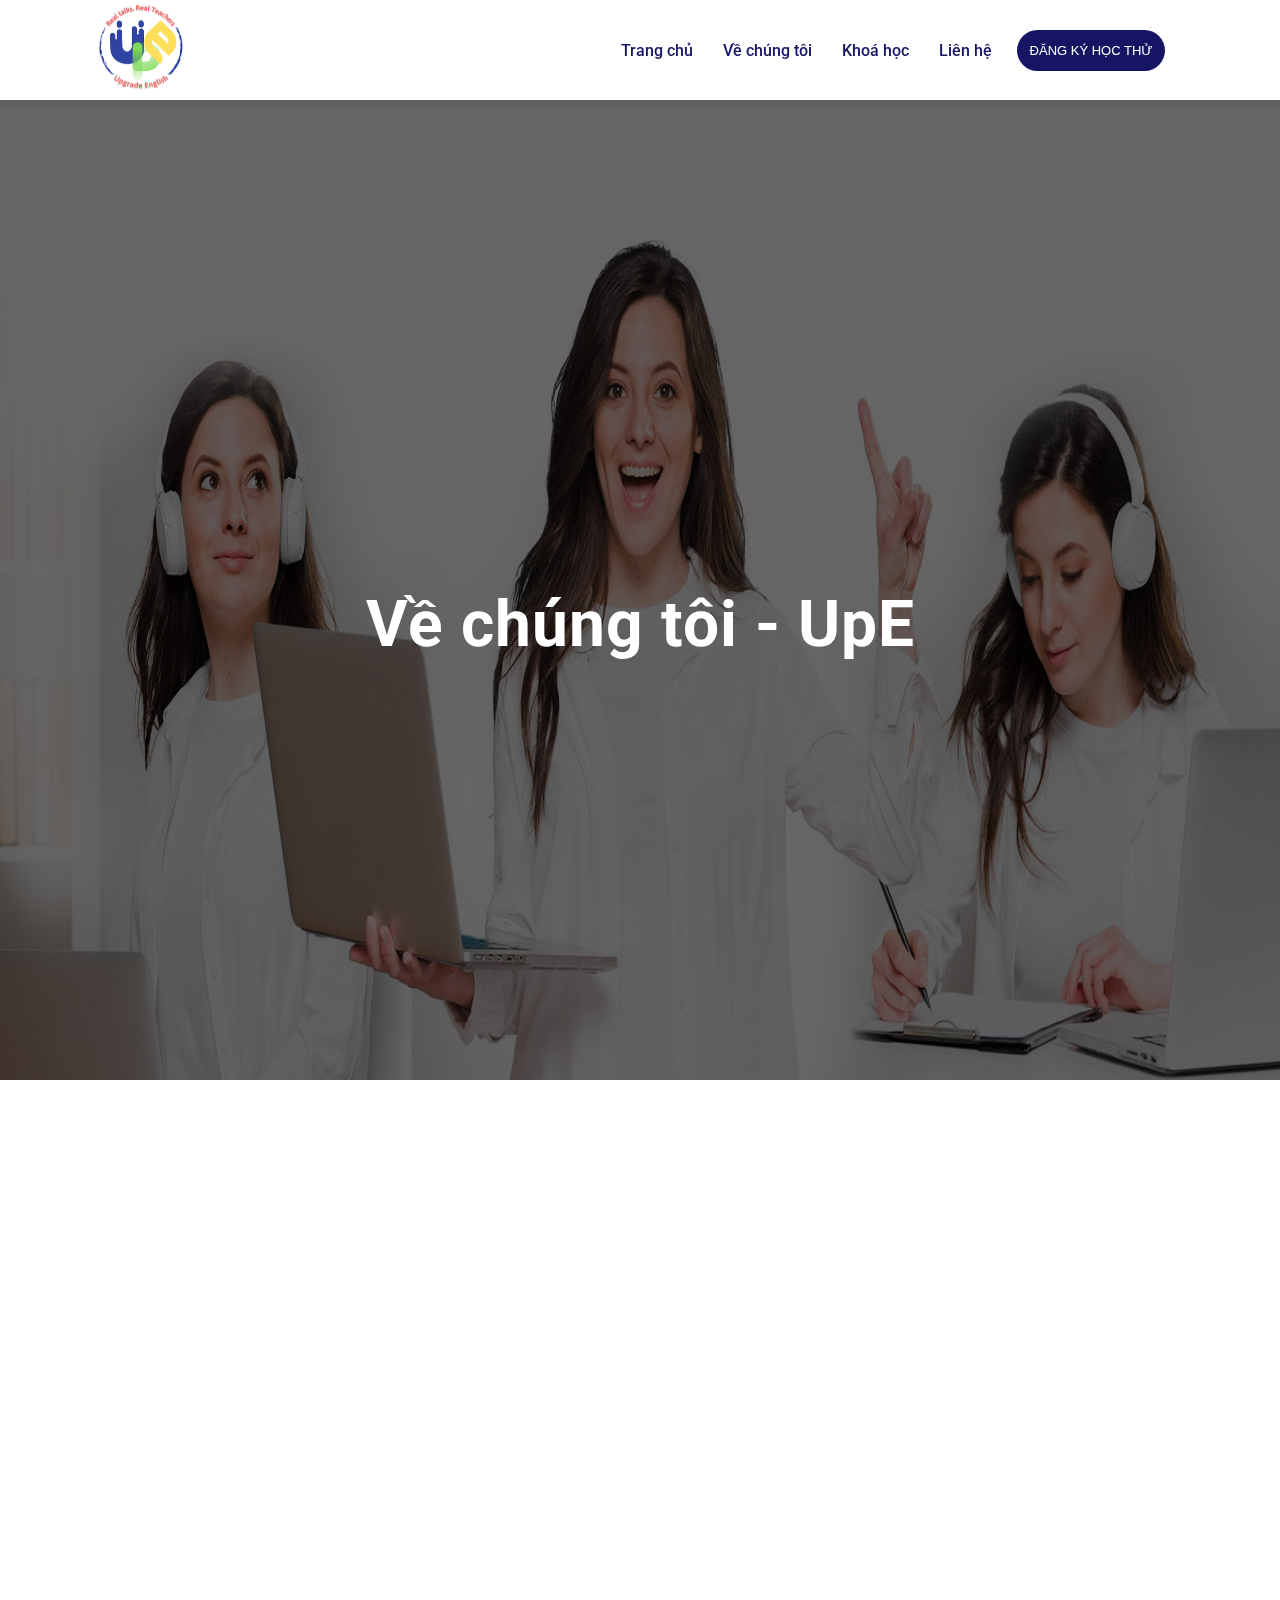
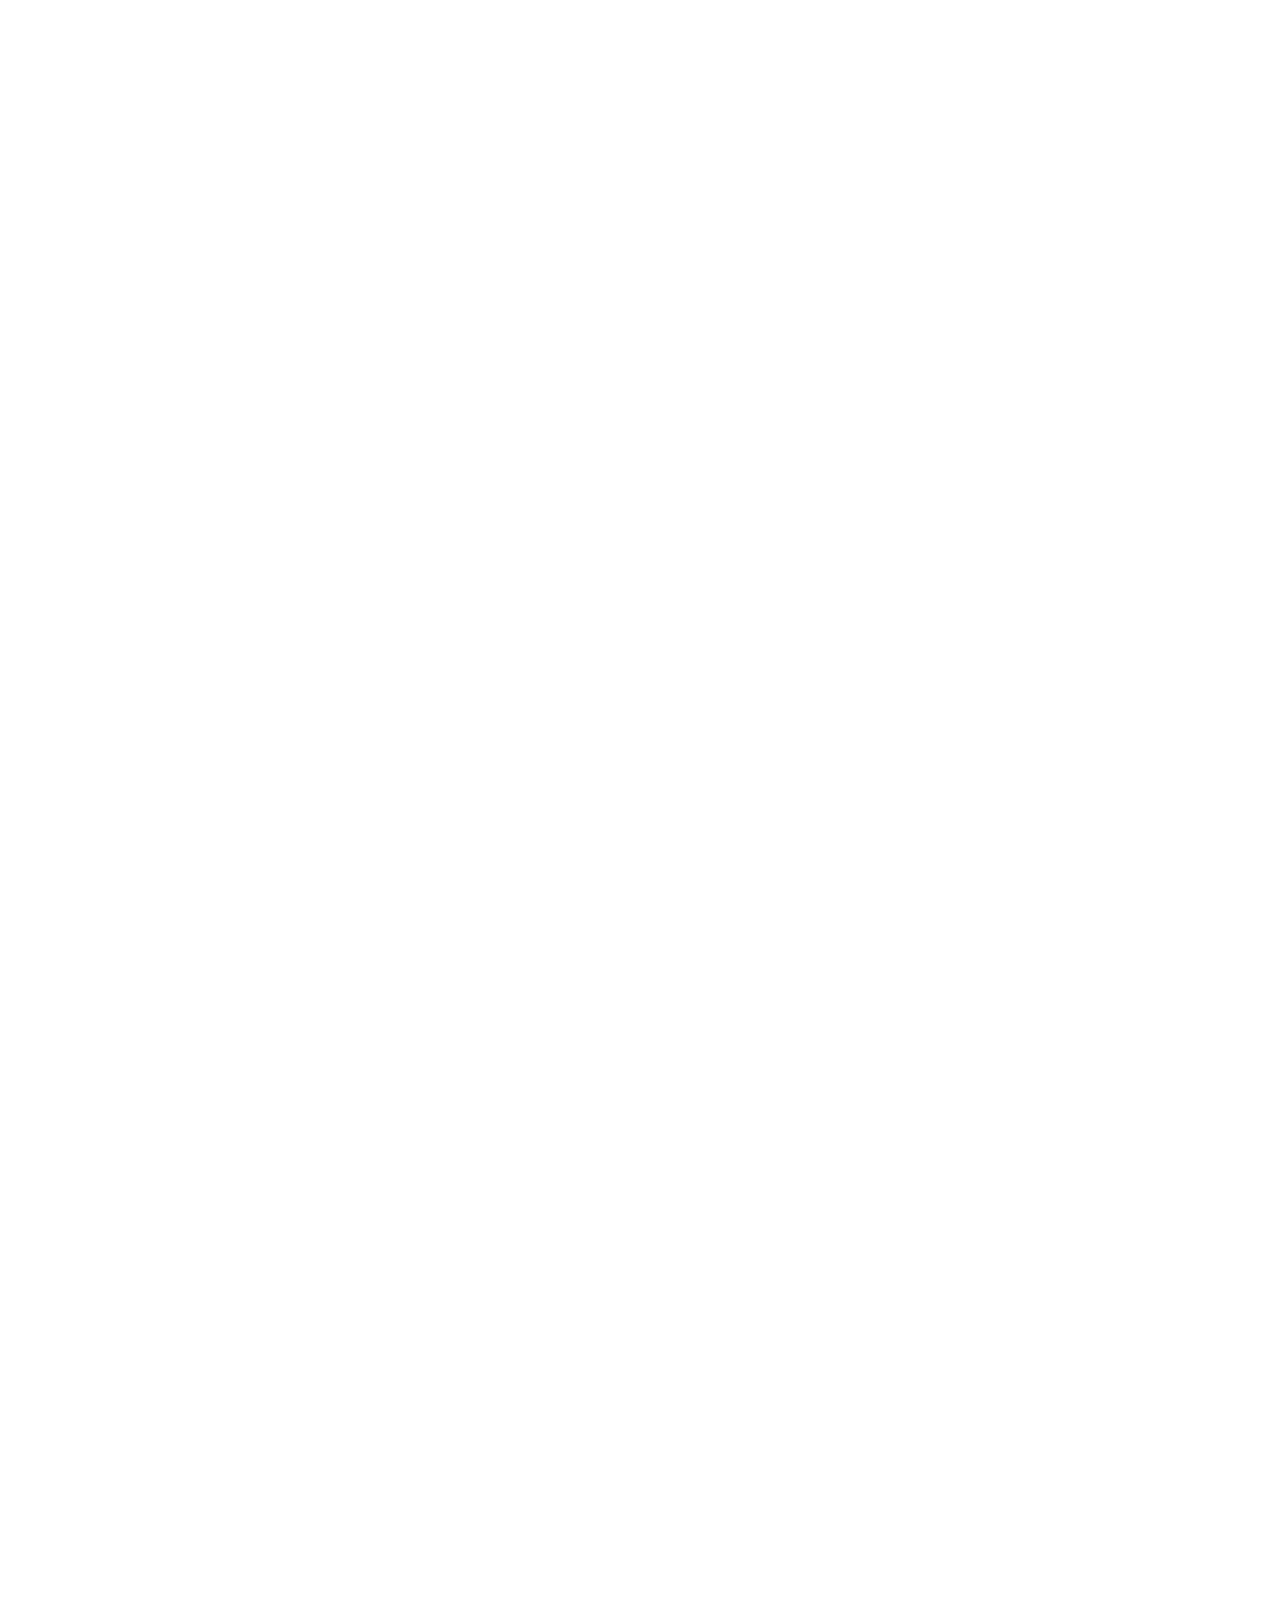
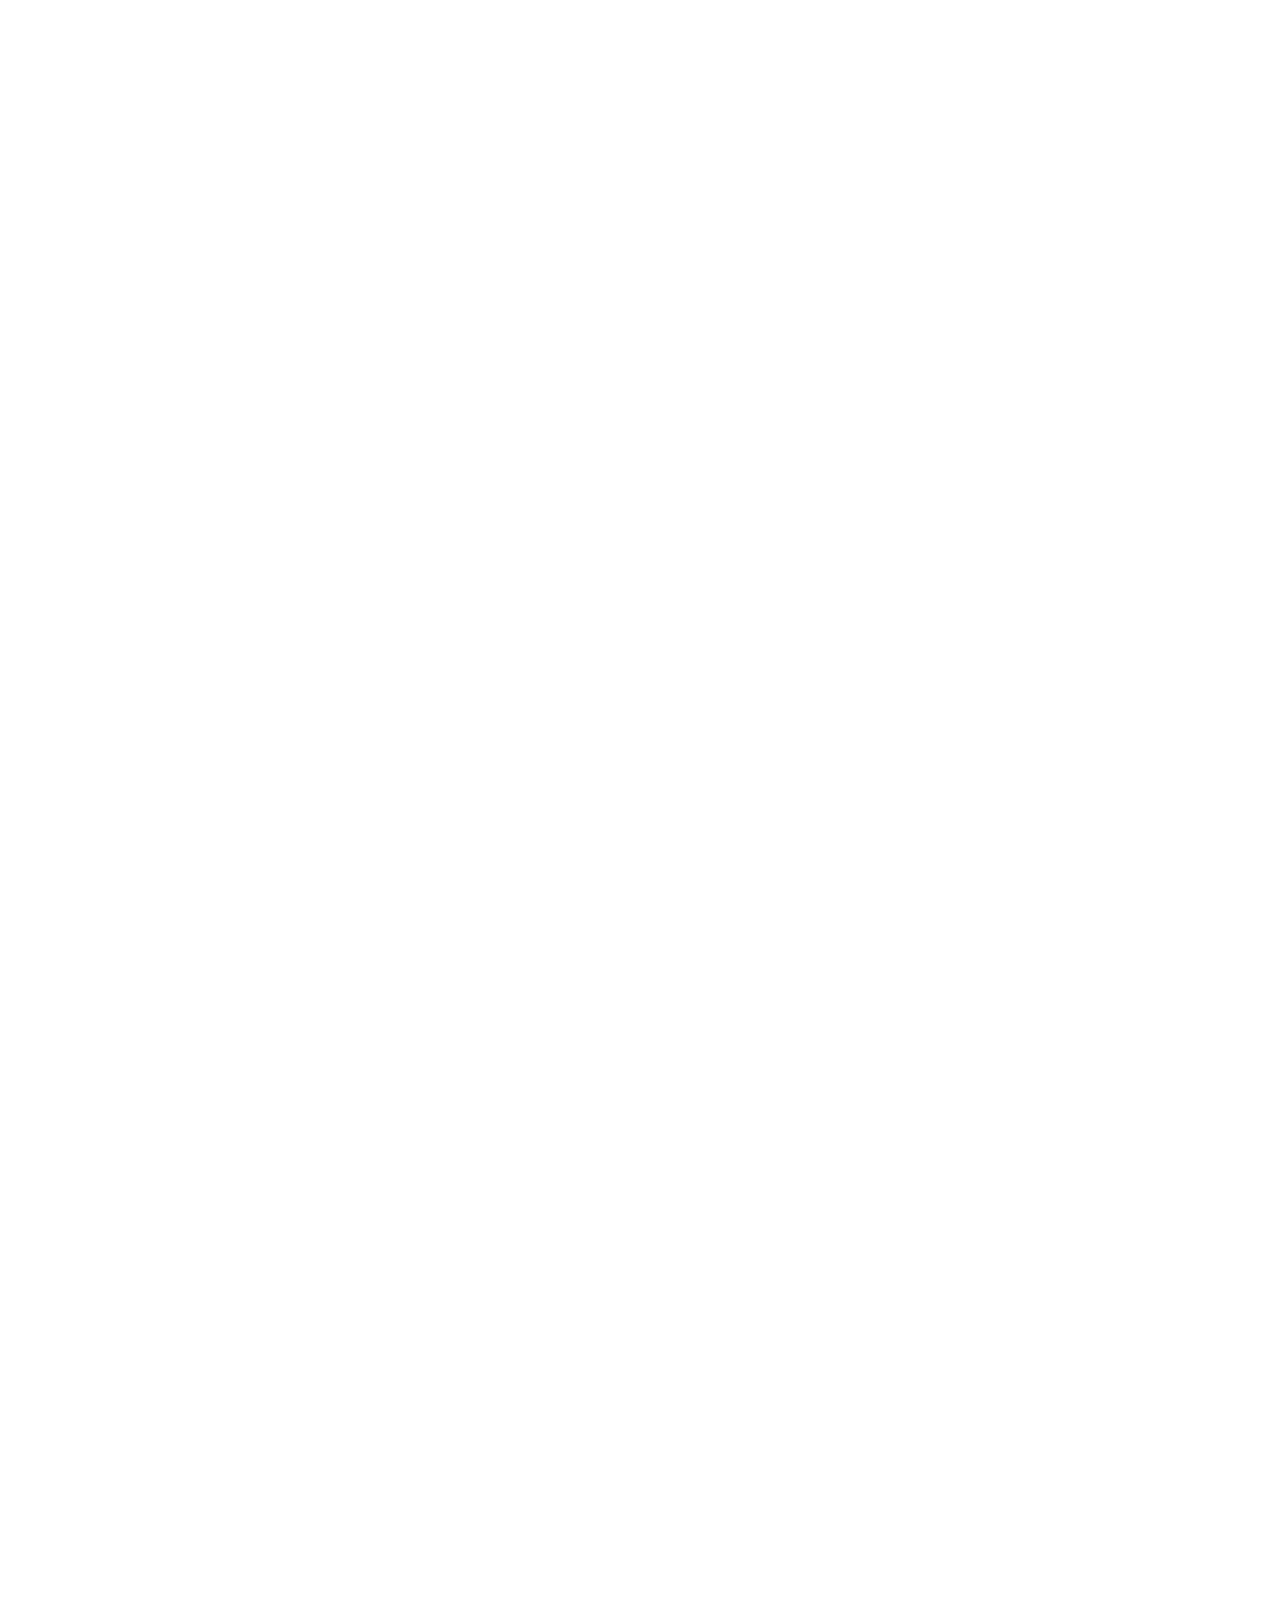
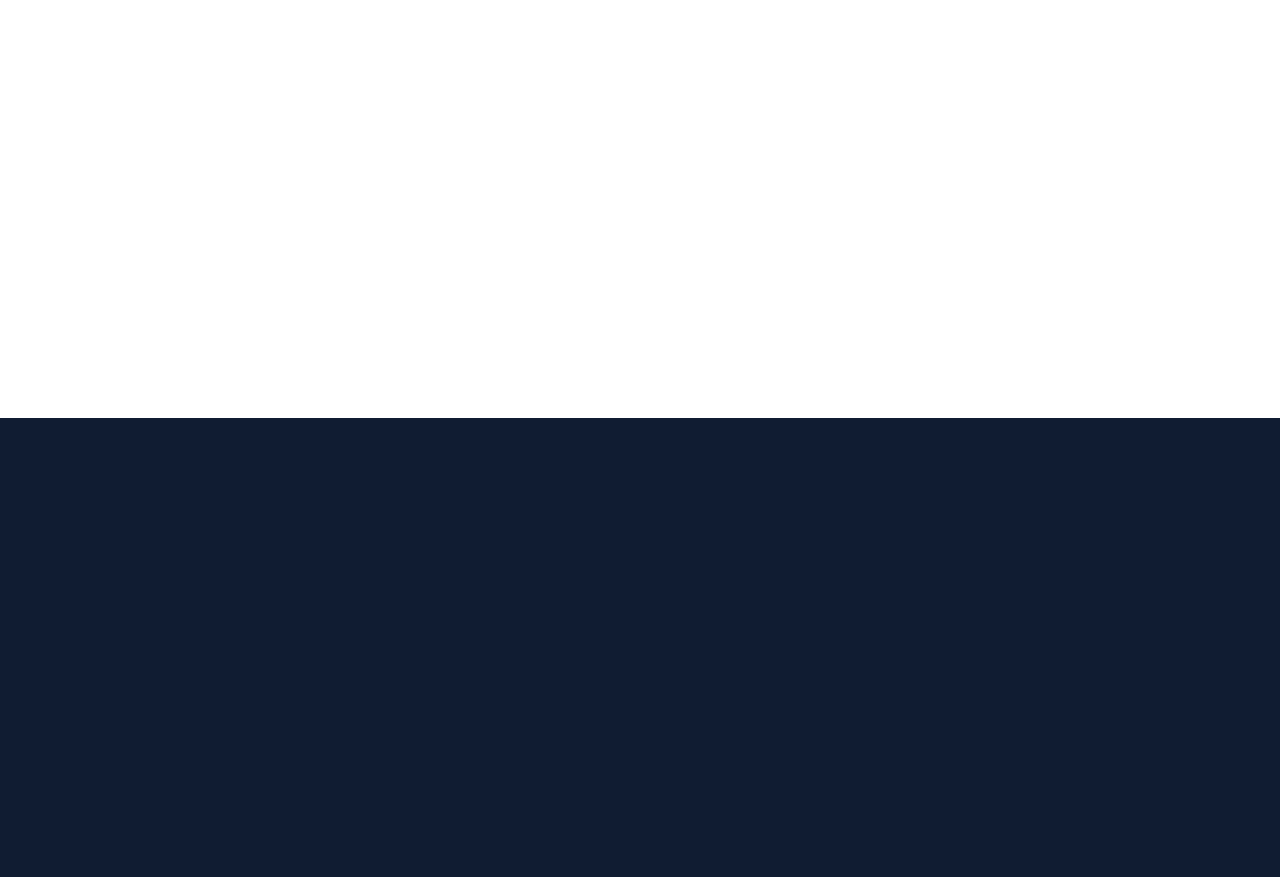
<file: about.html>
<!DOCTYPE html>
<html lang="en">
  <head>
    <meta charset="UTF-8" />
    <meta http-equiv="X-UA-Compatible" content="IE=edge" />
    <meta name="viewport" content="width=device-width, initial-scale=1.0" />

    <title>Bwd</title>
    <link rel="preconnect" href="https://fonts.googleapis.com" />
    <link rel="preconnect" href="https://fonts.gstatic.com" crossorigin />
    <link
      href="https://fonts.googleapis.com/css2?family=Roboto:ital,wght@0,100;0,300;0,400;0,500;0,700;0,900;1,100;1,300;1,400;1,500;1,700&display=swap"
      rel="stylesheet"
    />

    <link
      rel="stylesheet"
      href="https://cdnjs.cloudflare.com/ajax/libs/font-awesome/5.15.4/css/all.min.css"
    />

    <link rel="stylesheet" href="style.css" />
    <script
      src="https://code.jquery.com/jquery-3.7.0.min.js"
      integrity="sha256-2Pmvv0kuTBOenSvLm6bvfBSSHrUJ+3A7x6P5Ebd07/g="
      crossorigin="anonymous"
    ></script>

    <link href="./aos-master/dist/aos.css" rel="stylesheet" />
    <script src="./aos-master/dist/aos.js"></script>
  </head>
  <body>
    <!-- Navigation -->
    <nav>
      <img src="./images/logo.png" alt="Logo" />
      <div class="navigation">
        <ul>
          <i id="menu-close" class="fas fa-times"></i>
          <li><a href="index.html">Trang chủ</a></li>
          <li><a class="active" href="about.html">Về chúng tôi</a></li>
          <li><a href="courses.html">Khoá học</a></li>
          <li><a href="contact.html">Liên hệ</a></li>
        </ul>
        <img id="menu-btn" src="/images/menu.png" alt="" />
        <a href="index.html#registration"
          ><button class="menubutton">ĐĂNG KÝ HỌC THỬ</button></a
        >
      </div>
    </nav>

    <!-- Home -->
    <section id="about-home">
      <img src="images/trangChu/banner2.jpg" alt="" />
      <h2>Về chúng tôi - UpE</h2>
    </section>

    <section id="about-container">
      <div class="about-img">
        <img
          data-aos="zoom-out-down"
          data-aos-duration="3000"
          src="/images/aboutUs/p1.png"
          alt=""
        />
      </div>
      <div
        data-aos="fade-up"
        data-aos-anchor-placement="top-bottom"
        class="about-text"
      >
        <h2>
          Chào mừng đến với UpE - nền tảng học trực tuyến cho khóa học tiếng Anh
          chất lượng cao!
        </h2>
        <p>
          Với slogan "Real Talks, Real Teachers", chúng tôi cam kết mang đến cho
          bạn những trải nghiệm học tập tuyệt vời với các giáo viên chuyên
          nghiệp.
        </p>
        <div class="about-fe">
          <img src="/images/aboutUs/icon_videoCamera.png" alt="" />
          <div class="fe-text">
            <h5>Bài giảng</h5>
            <p>
              UpE cung cấp môi trường học tiếng Anh độc đáo với bài giảng thực
              tế và giáo viên có kinh nghiệm.
            </p>
          </div>
        </div>

        <div class="about-fe">
          <img src="/images/aboutUs/giaovien.png" alt="" />
          <div class="fe-text">
            <h5>Giáo viên</h5>
            <p>
              Đội ngũ giáo viên am hiểu các kỳ thi tiếng Anh quan trọng như
              TOEIC, IELTS, TOEFL.
            </p>
          </div>
        </div>

        <div class="about-fe">
          <img src="/images/aboutUs/giaodien.png" alt="" />
          <div class="fe-text">
            <h5>Giao diện</h5>
            <p>
              Giao diện thân thiện và dễ sử dụng cho phép truy cập và tận hưởng
              khóa học trực tuyến mọi lúc, mọi nơi.
            </p>
          </div>
        </div>
      </div>
    </section>

    <!-- Features -->
    <section id="features">
      <h1 data-aos="fade-up" data-aos-duration="2000">TÍNH NĂNG</h1>
      <div data-aos="fade-right" data-aos-duration="1800" class="fea-base">
        <div class="fea-box">
          <img src="images/courses/t1.png" alt="" />
          <h3>Học trực tuyến linh hoạt</h3>
          <p>
            UpE cung cấp một nền tảng học trực tuyến linh hoạt, cho phép bạn
            tiếp cận khóa học từ bất kỳ đâu và vào bất kỳ thời điểm nào
          </p>
        </div>
        <div class="fea-box">
          <img src="images/courses/t2.png" alt="" />
          <h3>Giáo viên thực tế và chất lượng</h3>
          <p>
            Tại UpE, chúng tôi tự hào có đội ngũ giáo viên thực tế và chất lượng
          </p>
        </div>
        <div class="fea-box">
          <img src="images/courses/t3.png" alt="" />
          <h3>Tương tác và phản hồi</h3>
          <p>
            Tương tác giữa giáo viên và học viên. Bạn có thể gửi câu hỏi, yêu
            cầu phản hồi và nhận được sự hỗ trợ từ giáo viên của bạn.
          </p>
        </div>
      </div>
    </section>

    <!-- Blog -->
    <section id="blog-container">
      <h1 data-aos="zoom-in">TẠI SAO NÊN CHỌN UP-E?</h1>
      <!-- <p>Lorem ipsum dolor sit amet consectetur adipisicing elit.</p> -->
      <div class="benefit-box">
        <div data-aos="flip-right" data-aos-duration="2000" class="benefits">
          <img src="/images/blogs/t1.png" alt="" />
          <div class="details">
            <h2>Giáo viên thực tế</h2>
            <p>
              Chúng tôi có đội ngũ giáo viên giàu kinh nghiệm và hiểu rõ về các
              yêu cầu và thách thức khi học tiếng Anh. Họ sẽ cung cấp cho bạn
              những kiến thức và kỹ năng cần thiết để thành công trong các kỳ
              thi tiếng Anh và trong cuộc sống hàng ngày.
            </p>
          </div>
        </div>

        <div data-aos="flip-right" data-aos-duration="2000" class="benefits">
          <img src="/images/blogs/t2.jpg" alt="" />
          <div class="details">
            <h2>Bài giảng thực tế</h2>
            <p>
              Các bài giảng của chúng tôi sẽ tập trung vào việc sử dụng ngôn ngữ
              thực tế và giao tiếp trong các tình huống thực tế. Bạn sẽ được
              lắng nghe và thảo luận với giáo viên và các bạn học viên khác về
              các chủ đề và vấn đề thực tế, giúp bạn phát triển khả năng giao
              tiếp tự tin và linh hoạt.
            </p>
          </div>
        </div>

        <div data-aos="flip-right" data-aos-duration="2000" class="benefits">
          <img src="/images/blogs/t3.png" alt="" />
          <div class="details">
            <h2>Linh hoạt và tiện lợi</h2>
            <p>
              Với UpE, bạn có thể học tập theo lịch trình của riêng mình và từ
              bất kỳ địa điểm nào. Bạn có thể truy cập vào nền tảng học trực
              tuyến của chúng tôi bằng máy tính, điện thoại di động hoặc máy
              tính bảng, mang lại sự linh hoạt và tiện lợi cho quá trình học tập
              của bạn.
            </p>
          </div>
        </div>
    </section>

    <section id="blog-container2">
      <div class="benefit-box">
        <div data-aos="flip-right" data-aos-duration="2000" class="benefits">
          <img src="/images/blogs/t4.png" alt="" />
          <div class="details">
            <h2>Tài liệu và tài nguyên phong phú</h2>
            <p>
              Chúng tôi cung cấp các tài liệu học phụ, bài tập thực hành và đề
              thi mô phỏng để bạn có thể ôn tập và nâng cao kiến thức của mình.
              Bạn cũng có thể tương tác và học hỏi từ các nguồn tài nguyên bổ
              ích khác như video, bài viết, và tài liệu tham khảo.
            </p>
          </div>
        </div>

        <div data-aos="flip-right" data-aos-duration="2000" class="benefits">
          <img src="/images/blogs/t5.png" alt="" />
          <div class="details">
            <h2>Tính tương tác và học tập đa dạng</h2>
            <p>
              Tại UpE, chúng tôi tạo ra một môi trường học tập tương tác và đa
              dạng. Bạn sẽ được tham gia vào các hoạt động nhóm, thảo luận, và
              trò chuyện với giáo viên và các bạn học viên khác. Bằng cách tham
              gia vào các hoạt động thực tế, bạn sẽ nâng cao khả năng giao tiếp
              của mình và áp dụng ngôn ngữ tiếng Anh vào cuộc sống hàng ngày.
            </p>
          </div>
        </div>

        <div data-aos="flip-right" data-aos-duration="2000" class="benefits">
          <img src="/images/blogs/t6.png" alt="" />
          <div class="details">
            <h2>Đánh giá và theo dõi tiến trình</h2>
            <p>
              UpE cung cấp hệ thống đánh giá và theo dõi tiến trình học tập của
              bạn. Bạn sẽ có cơ hội xem lại những tiến bộ của mình, nhận phản
              hồi từ giáo viên và nhận được gợi ý để cải thiện kỹ năng ngôn ngữ
              của mình. Chúng tôi sẽ đồng hành cùng bạn trong quá trình học tập
              và giúp bạn đạt được mục tiêu của mình.
            </p>
          </div>
        </div>
      </div>
      </div>
    </section>

    <section id="blog">
      <h1 data-aos="zoom-in-down" data-aos-duration="1700">
        Ngoài những thế mạnh trên, tại UP-E người học hoàn toàn có thể yên tâm
        bởi:
      </h1>
      <div class="benefits">
        <div data-aos="flip-left" data-aos-duration="3000" class="blog-box">
          <img src="/images/blogs/p1.png" alt="" />
          <div class="details">
            <h2>Quyền lợi của học viên luôn được ưu tiên số 1</h2>
            <p>
              Chính sách bảo lưu, chuyển nhượng,..linh động theo nhu cầu của
              người học
            </p>
          </div>
        </div>

        <div data-aos="flip-left" data-aos-duration="3000" class="blog-box">
          <img src="/images/blogs/p2.png" alt="" />
          <div class="details">
            <h2>Lộ trình học tập riêng biệt cho mỗi học viên</h2>
            <p>
              Học viên được thiết kế lộ trình học tập riêng phù hợp với nhu cầu
              và mục tiêu khoá học
            </p>
          </div>
        </div>

        <div data-aos="flip-left" data-aos-duration="3000" class="blog-box">
          <img src="/images/blogs/p3.png" alt="" />
          <div class="details">
            <h2>Hệ thống quản lý thông minh</h2>
            <p>
              Học viên có thể tự theo dõi đánh giá của giáo viên sau mỗi buổi
              học…
            </p>
          </div>
        </div>
      </div>
    </section>

    <section id="blog">
      <div class="benefits">
        <div data-aos="flip-left" data-aos-duration="3000" class="blog-box">
          <img src="/images/blogs/p4.png" alt="" />
          <div class="details">
            <h2>Kiểm tra trình độ sau mỗi khóa học</h2>
            <p>
              Việc kiểm tra trình độ định kỳ giúp đánh giá sự tiến bộ của học
              viên 1 cách khách quan nhất
            </p>
          </div>
        </div>

        <div data-aos="flip-left" data-aos-duration="3000" class="blog-box">
          <img src="/images/blogs/p5.png" alt="" />
          <div class="details">
            <h2>Giáo viên nhiệt tình hỗ trợ sau giờ học</h2>
            <p>
              Học viên có thêm sự hỗ trợ giải đáp từ giáo viên không chỉ trong
              mà cả sau giờ học
            </p>
          </div>
        </div>

        <div data-aos="flip-left" data-aos-duration="3000" class="blog-box">
          <img src="/images/blogs/p6.png" alt="" />
          <div class="details">
            <h2>Hoàn lại 100% học phí nếu học không hiệu quả</h2>
            <p>
              Học phí sẽ được hoàn lại 100% nếu học không tiến bộ sau 1 khoá học
            </p>
          </div>
        </div>
      </div>
    </section>
    <!-- Trusted By -->
    <section id="trust">
      <h1 data-aos="fade-up" data-aos-duration="2000">ĐÁNG TIN CẬY</h1>
      <div data-aos="fade-right" data-aos-duration="1800" class="trust-img">
        <img src="images/aboutUs/t1.png" alt="" />
        <img src="images/aboutUs/t2.png" alt="" />
        <img src="images/aboutUs/t3.png" alt="" />
        <img src="images/aboutUs/t4.png" alt="" />
        <img src="images/aboutUs/t5.png" alt="" />
        <img src="images/aboutUs/t6.png" alt="" />
      </div>
    </section>

<!-- Footer -->
    <footer>
      <div data-aos="flip-left" data-aos-duration="2000" class="footer-col">
        <h3>Trang chủ</h3>
        <li>Tính năng</li>
        <li>Khóa học</li>
        <li>Giáo viên</li>
      </div>
      <div data-aos="flip-left" data-aos-duration="2000" class="footer-col">
        <h3>Khóa học</h3>
        <li>Toeic</li>
        <li>Ielts</li>
        <li>Toefl</li>
      </div>
      <div data-aos="flip-left" data-aos-duration="2000" class="footer-col">
        <h3>Tài Nguyên</h3>
        <li>Hướng dẫn</li>
        <li>Tài liệu</li>
        <li>Dịch vụ Marketing</li>
      </div>
      <div data-aos="flip-left" data-aos-duration="2000" class="footer-col">
        <h3>Địa Chỉ</h3>
        <li>48 Bình Kì, Hòa Quý, Đà Nẵng, Việt Nam</li>
        <li>Hotline tư vấn: 0978 391 028</li>
        <li>Email: upe123@gmail.com</li>
      </div>
      <div data-aos="flip-left" data-aos-duration="2000" class="footer-col">
        <h3>Newsletter</h3>
        <li>You can trust us. We only send promo offers</li>
        <div class="subcribe">
          <input type="text" placeholder="Your Email address" />
          <a href="#" class="yellow">SUBCRIBE</a>
        </div>
      </div>
      <div data-aos="flip-left" data-aos-duration="2000" class="copyright">
        <!-- <p>Lorem ipsum dolor sit amet consectetur, adipisicing elit.</p> -->
        <div class="pro-links">
          <i class="fab fa-facebook-f"></i>
          <i class="fab fa-instagram"></i>
          <i class="fab fa-linkedin-in"></i>
        </div>
      </div>
    </footer>

    <script>
      $("#menu-btn").click(function () {
        $("nav .navigation ul").addClass("active");
      });
      $("#menu-close").click(function () {
        $("nav .navigation ul").removeClass("active");
      });
    </script>
  </body>
  <script>
    AOS.init();
  </script>
</html>
</file>
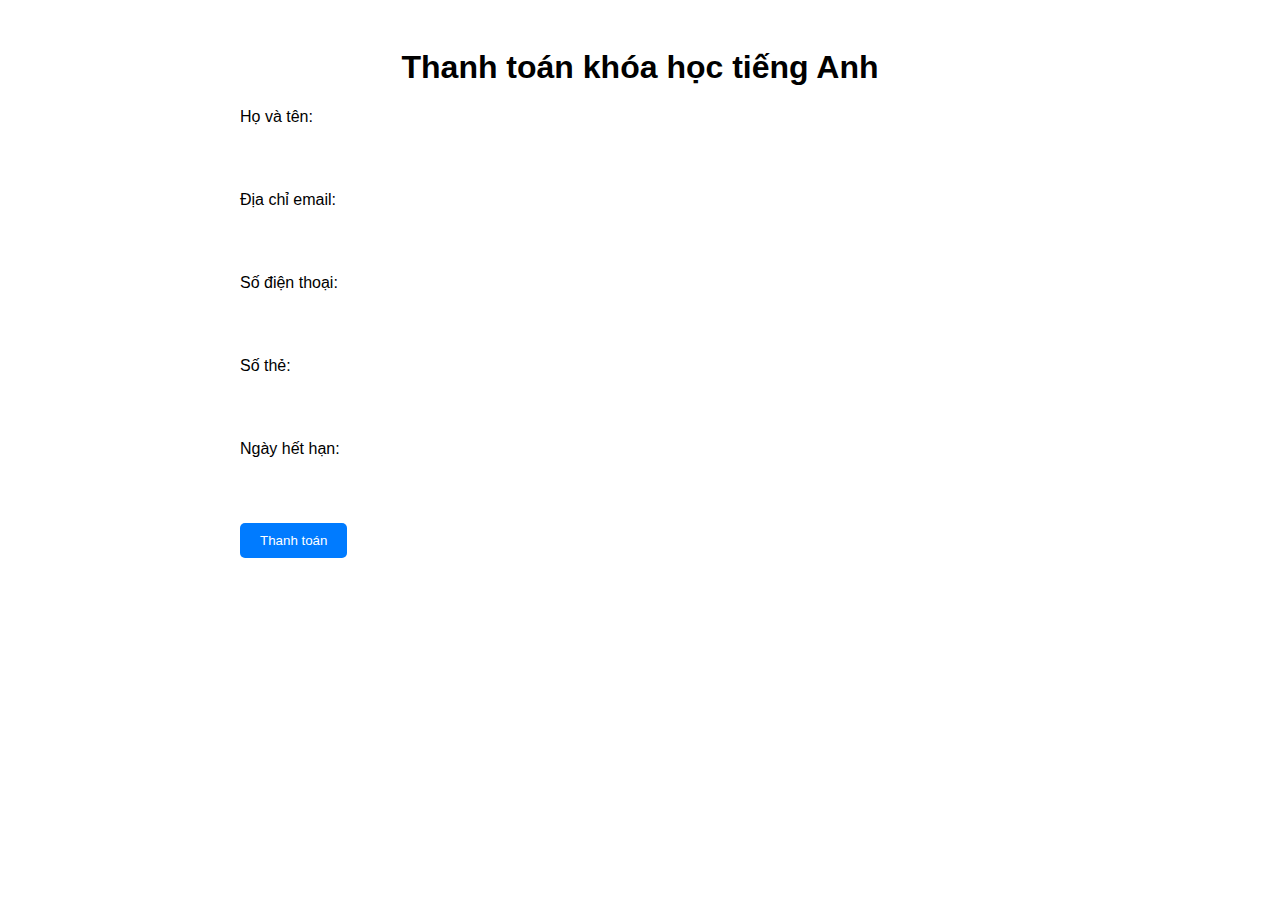
<file: bill-form.html>
<!-- <!DOCTYPE html>
<html>
  <head>
    <title>Thanh toán</title>
    <link rel="stylesheet" type="text/css" href="bill.css" />
  </head>
  <body>
    <div class="container">
      <div class="main">
            <div class="control prev">Quay lại</div>
            <div class="control next">Tiếp tục</div>
        </div> 
      <form id="billing-form">
        <h2>Thông tin thanh toán</h2>
        <label for="name">Họ tên:</label>
        <input type="text" id="name" name="name" required />

        <label for="address">Địa chỉ:</label>
        <input type="text" id="address" name="address" required />

        <label for="phone">Số điện thoại:</label>
        <input type="tel" id="phone" name="phone" required />

        <label for="payment-method">Phương thức thanh toán:</label>
        <select id="payment-method" name="payment-method" required>
          <option value="">--Chọn phương thức thanh toán--</option>
          <option value="credit-card">Thẻ tín dụng</option>
          <option value="paypal">PayPal</option>
        </select>

        <button type="submit">Tiếp tục</button>
      </form>

      <div id="credit-card-form" class="hidden">
        <form id="payment-form">
          <h2>Nhập thông tin thẻ tín dụng</h2>
          <label for="card-number">Số thẻ:</label>
          <input type="text" id="card-number" name="card-number" required />

          <label for="card-name">Tên chủ thẻ:</label>
          <input type="text" id="card-name" name="card-name" required />

          <label for="expiry-date">Ngày hết hạn:</label>
          <input type="text" id="expiry-date" name="expiry-date" required />

          <label for="cvv">Mã bảo mật CVV:</label>
          <input type="text" id="cvv" name="cvv" required />

          <button type="submit">Thanh toán</button>
        </form>
      </div>
    </div>

    <div id="confirmation" class="hidden">
      <h2>Đặt hàng thành công!</h2>
      <p>Cảm ơn bạn đã đặt hàng. Chi tiết đơn hàng của bạn như sau:</p>
      <ul>
        <li><strong>Họ tên:</strong> <span id="confirmation-name"></span></li>
        <li>
          <strong>Địa chỉ:</strong> <span id="confirmation-address"></span>
        </li>
        <li>
          <strong>Số điện thoại:</strong> <span id="confirmation-phone"></span>
        </li>
        <li>
          <strong>Phương thức thanh toán:</strong>
          <span id="confirmation-payment"></span>
        </li>
        <li>
          <strong>Tổng tiền:</strong> <span id="confirmation-total"></span>
        </li>
      </ul>
    </div>

    <script src="main.js"></script>
  </body>
</html> -->
<!DOCTYPE html>
<html>
  <head>
    <title>Thanh toán khóa học tiếng Anh</title>
    <link rel="stylesheet" type="text/css" href="bill.css" />
  </head>
  <body>
    <div class="container">
      <h1>Thanh toán khóa học tiếng Anh</h1>
      <form id="payment-form" method="POST">
        <label for="name">Họ và tên:</label>
        <input type="text" id="name" name="name" /><br />

        <label for="email">Địa chỉ email:</label>
        <input type="email" id="email" name="email" /><br />

        <label for="phone">Số điện thoại:</label>
        <input type="tel" id="phone" name="phone" /><br />

        <label for="card-number">Số thẻ:</label>
        <input type="text" id="card-number" name="card-number" /><br />

        <label for="expiration-date">Ngày hết hạn:</label>
        <input type="text" id="expiration-date" name="expiration-date" /><br />

        <button type="submit" id="submit-button">Thanh toán</button>
      </form>
    </div>
    <script type="text/javascript" src="bill.js"></script>
  </body>
</html>
</file>
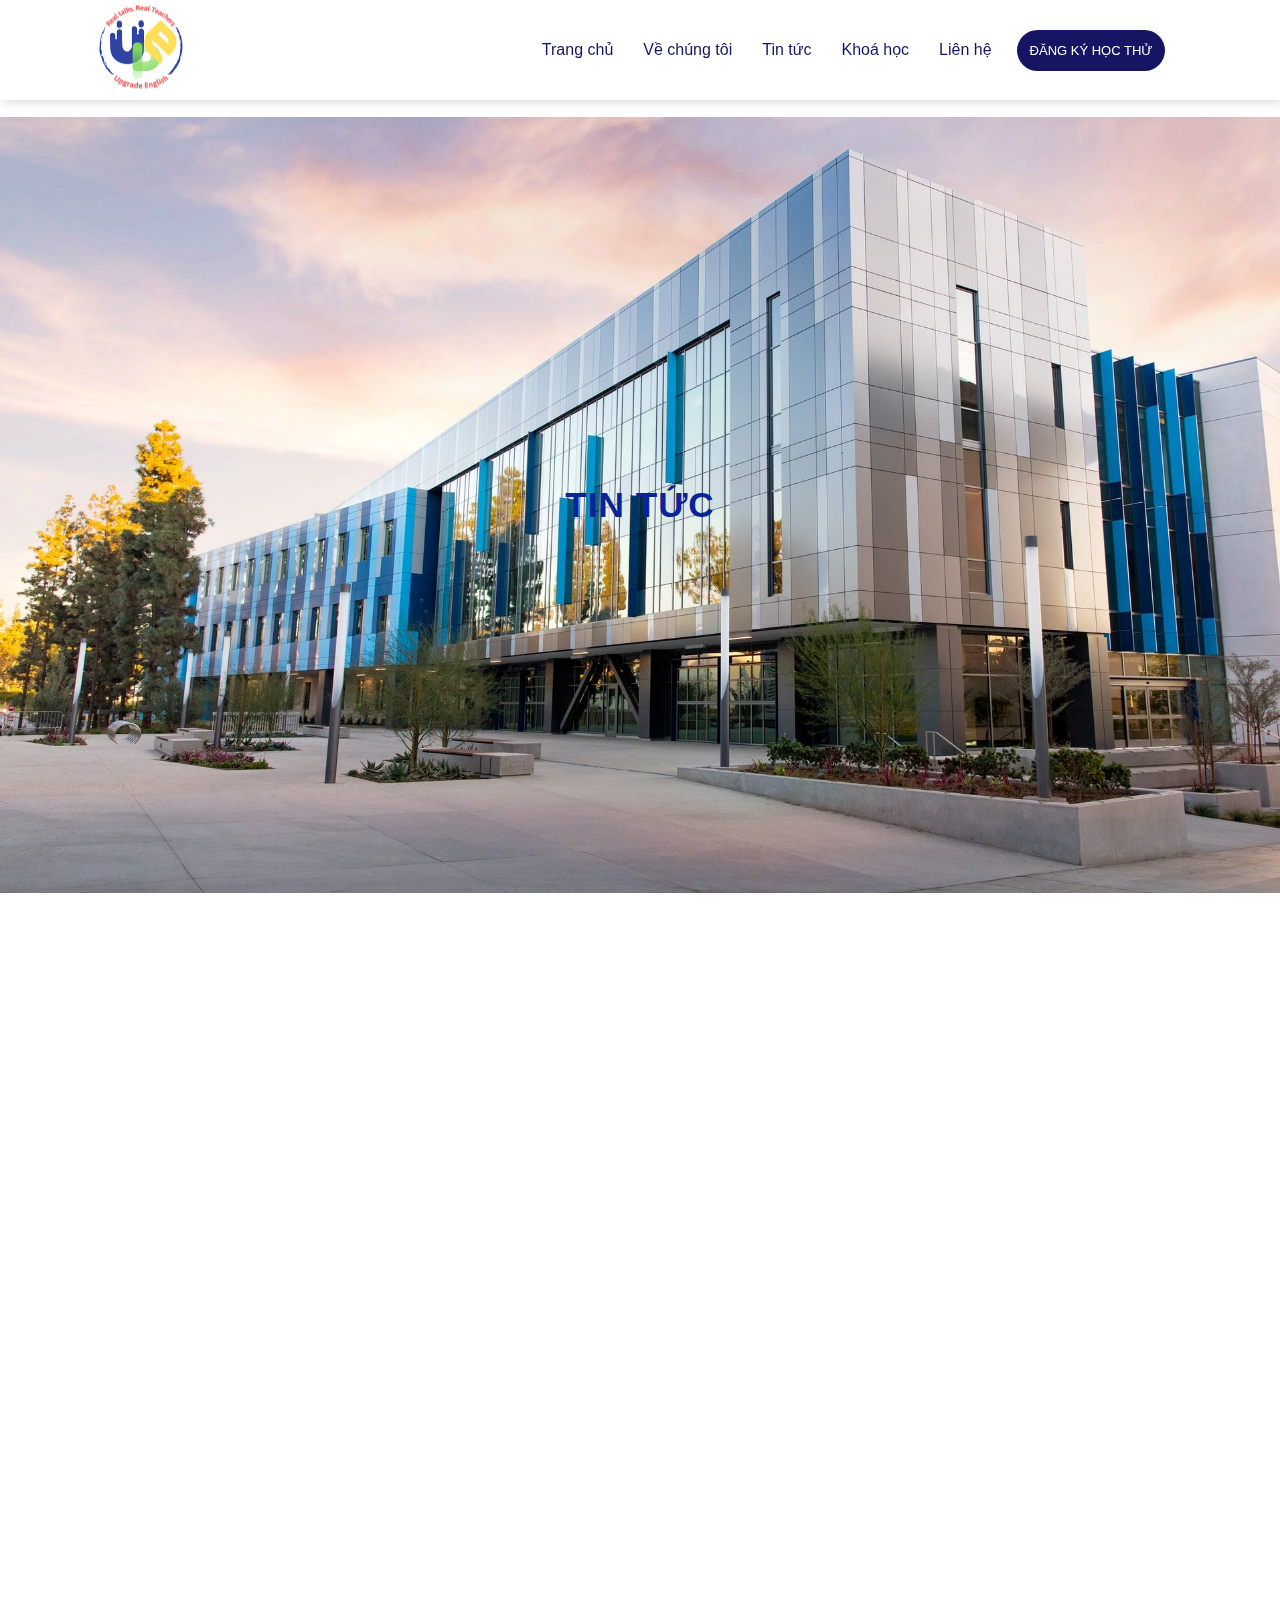
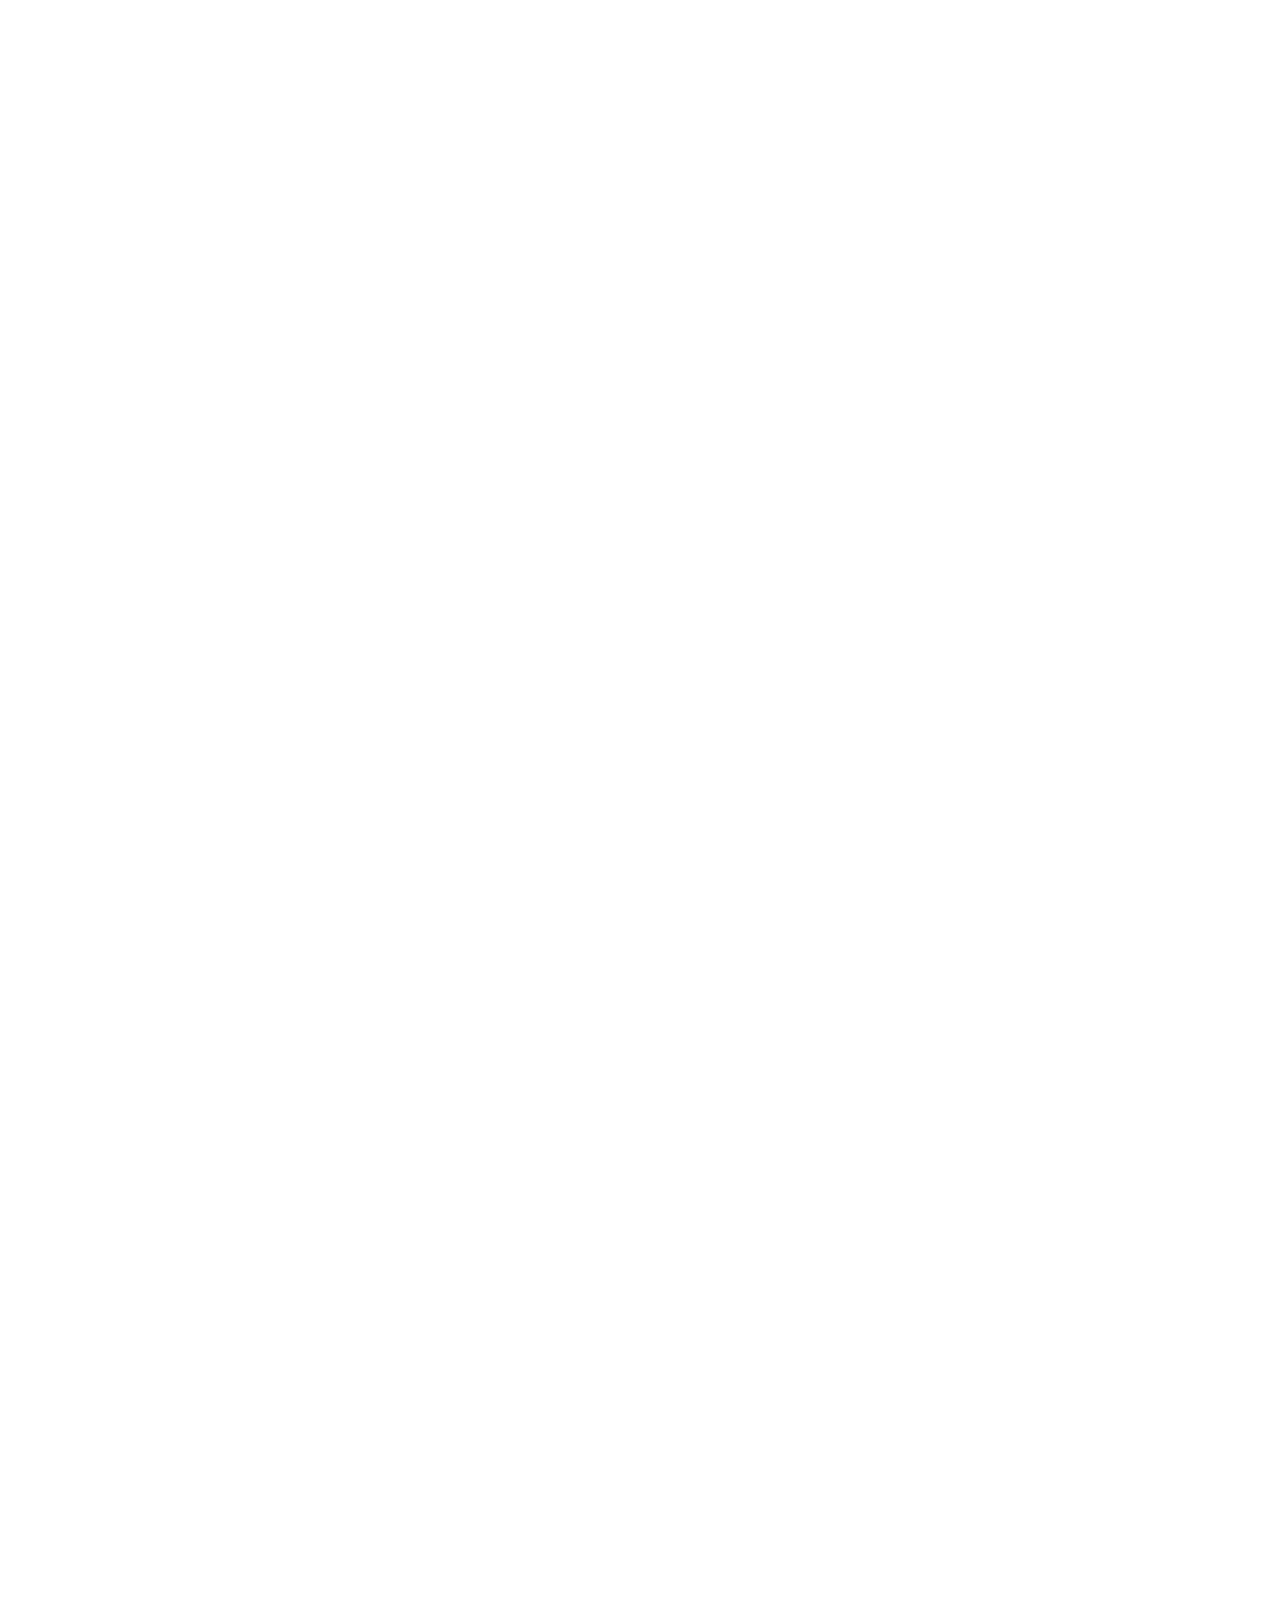
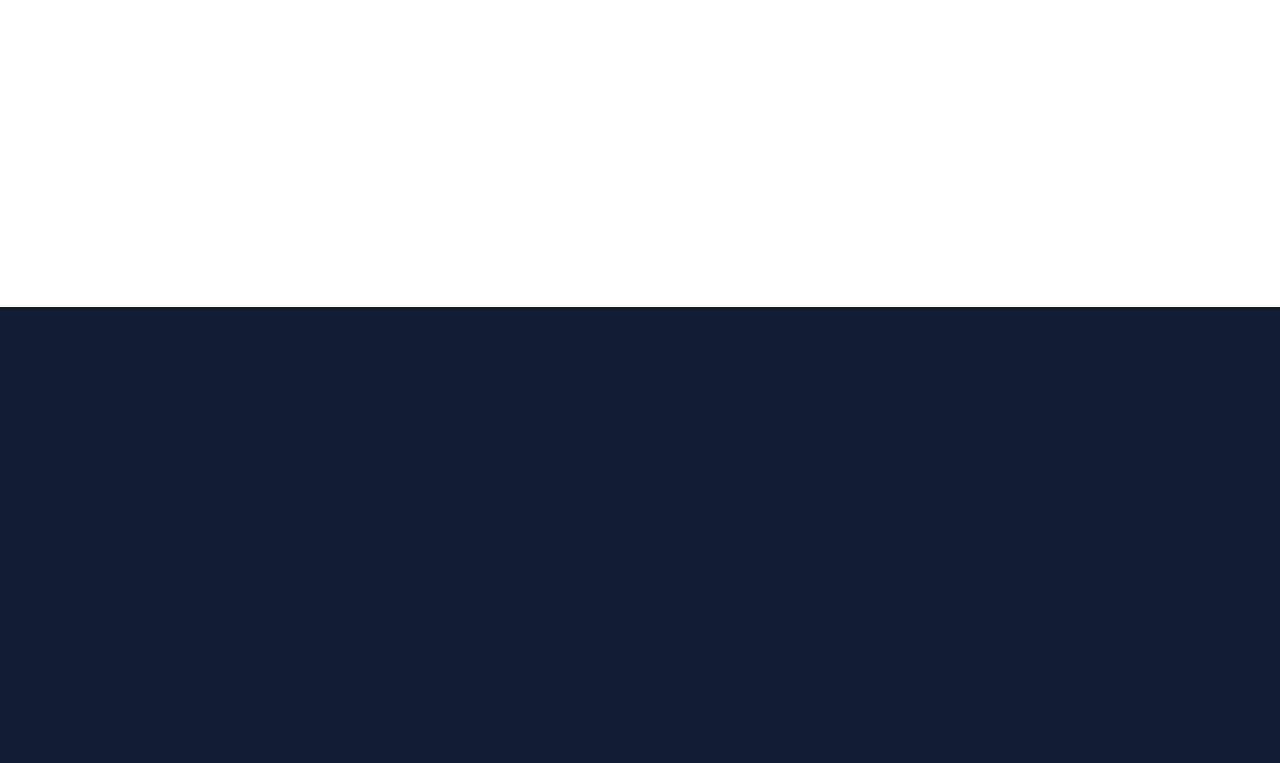
<file: blog.html>
<!DOCTYPE html>
<html lang="en">
  <head>
    <meta charset="UTF-8" />
    <meta http-equiv="X-UA-Compatible" content="IE=edge" />
    <meta name="viewport" content="width=device-width, initial-scale=1.0" />
    <title>Bwd</title>

    <link
      rel="stylesheet"
      href="https://cdnjs.cloudflare.com/ajax/libs/font-awesome/5.15.4/css/all.min.css"
    />

    <link rel="stylesheet" href="style.css" />
    <script
      src="https://code.jquery.com/jquery-3.7.0.min.js"
      integrity="sha256-2Pmvv0kuTBOenSvLm6bvfBSSHrUJ+3A7x6P5Ebd07/g="
      crossorigin="anonymous"
    ></script>

    <link href="./aos-master/dist/aos.css" rel="stylesheet" />
    <script src="./aos-master/dist/aos.js"></script>
  </head>
  <body>
    <!-- Navigation -->
    <nav>
      <img src="./images/logo.png" alt="Logo" />
      <div class="navigation">
        <ul>
          <i id="menu-close" class="fas fa-times"></i>
          <li><a href="index.html">Trang chủ</a></li>
          <li><a class="active" href="about.html">Về chúng tôi</a></li>
          <li><a href="blog.html">Tin tức</a></li>
          <li><a href="courses.html">Khoá học</a></li>
          <li><a href="contact.html">Liên hệ</a></li>
        </ul>
        <a href="#registration"><button class="menubutton">ĐĂNG KÝ HỌC THỬ</button></a>
      </div>
    </nav>

    <!-- Home -->
    <section id="blog-home">
      <img src="images/trangChu/back3.jpg" alt="" />
      <h1 style="color: rgb(8, 36, 151);">TIN TỨC</h1>
    </section>

    <!-- Blog -->
    <section id="blog-container">
      <h1 data-aos="zoom-in">TẠI SAO NÊN CHỌN UP-E?</h1>
      <!-- <p>Lorem ipsum dolor sit amet consectetur adipisicing elit.</p> -->
      <div class="benefit-box">
        <div data-aos="flip-right" data-aos-duration="2000" class="benefits">
          <img src="/images/blogs/t1.png" alt="" />
          <div class="details">
            <h2>Giáo viên thực tế</h2>
            <p>
              Chúng tôi có đội ngũ giáo viên giàu kinh nghiệm và hiểu rõ về các
              yêu cầu và thách thức khi học tiếng Anh. Họ sẽ cung cấp cho bạn
              những kiến thức và kỹ năng cần thiết để thành công trong các kỳ
              thi tiếng Anh và trong cuộc sống hàng ngày.
            </p>
          </div>
        </div>

        <div data-aos="flip-right" data-aos-duration="2000" class="benefits">
          <img src="/images/blogs/t2.jpg" alt="" />
          <div class="details">
            <h2>Bài giảng thực tế</h2>
            <p>
              Các bài giảng của chúng tôi sẽ tập trung vào việc sử dụng ngôn ngữ
              thực tế và giao tiếp trong các tình huống thực tế. Bạn sẽ được
              lắng nghe và thảo luận với giáo viên và các bạn học viên khác về
              các chủ đề và vấn đề thực tế, giúp bạn phát triển khả năng giao
              tiếp tự tin và linh hoạt.
            </p>
          </div>
        </div>

        <div data-aos="flip-right" data-aos-duration="2000" class="benefits">
          <img src="/images/blogs/t3.png" alt="" />
          <div class="details">
            <h2>Linh hoạt và tiện lợi</h2>
            <p>
              Với UpE, bạn có thể học tập theo lịch trình của riêng mình và từ
              bất kỳ địa điểm nào. Bạn có thể truy cập vào nền tảng học trực
              tuyến của chúng tôi bằng máy tính, điện thoại di động hoặc máy
              tính bảng, mang lại sự linh hoạt và tiện lợi cho quá trình học tập
              của bạn.
            </p>
          </div>
        </div>

        <div data-aos="flip-right" data-aos-duration="2000" class="benefits">
          <img src="/images/blogs/t4.png" alt="" />
          <div class="details">
            <h2>Tài liệu và tài nguyên phong phú</h2>
            <p>
              Chúng tôi cung cấp các tài liệu học phụ, bài tập thực hành và đề
              thi mô phỏng để bạn có thể ôn tập và nâng cao kiến thức của mình.
              Bạn cũng có thể tương tác và học hỏi từ các nguồn tài nguyên bổ
              ích khác như video, bài viết, và tài liệu tham khảo.
            </p>
          </div>
        </div>

        <div data-aos="flip-right" data-aos-duration="2000" class="benefits">
          <img src="/images/blogs/t5.png" alt="" />
          <div class="details">
            <h2>Tính tương tác và học tập đa dạng</h2>
            <p>
              Tại UpE, chúng tôi tạo ra một môi trường học tập tương tác và đa
              dạng. Bạn sẽ được tham gia vào các hoạt động nhóm, thảo luận, và
              trò chuyện với giáo viên và các bạn học viên khác. Bằng cách tham
              gia vào các hoạt động thực tế, bạn sẽ nâng cao khả năng giao tiếp
              của mình và áp dụng ngôn ngữ tiếng Anh vào cuộc sống hàng ngày.
            </p>
          </div>
        </div>

        <div data-aos="flip-right" data-aos-duration="2000" class="benefits">
          <img src="/images/blogs/t6.png" alt="" />
          <div class="details">
            <h2>Đánh giá và theo dõi tiến trình</h2>
            <p>
              UpE cung cấp hệ thống đánh giá và theo dõi tiến trình học tập của
              bạn. Bạn sẽ có cơ hội xem lại những tiến bộ của mình, nhận phản
              hồi từ giáo viên và nhận được gợi ý để cải thiện kỹ năng ngôn ngữ
              của mình. Chúng tôi sẽ đồng hành cùng bạn trong quá trình học tập
              và giúp bạn đạt được mục tiêu của mình.
            </p>
          </div>
        </div>
      </div>
    </section>

    <section id="blog">
      <h1 data-aos="zoom-in-down" data-aos-duration="1700">
        Ngoài những thế mạnh trên, tại UP-E người học hoàn toàn có thể yên tâm
        bởi:
      </h1>
      <div class="benefits">
        <div data-aos="flip-left" data-aos-duration="3000" class="blog-box">
          <img src="/images/blogs/p1.png" alt="" />
          <div class="details">
            <h2>Quyền lợi của học viên luôn được ưu tiên số 1</h2>
            <p>
              Chính sách bảo lưu, chuyển nhượng,..linh động theo nhu cầu của
              người học
            </p>
          </div>
        </div>

        <div data-aos="flip-left" data-aos-duration="3000" class="blog-box">
          <img src="/images/blogs/p2.png" alt="" />
          <div class="details">
            <h2>Lộ trình học tập riêng biệt cho mỗi học viên</h2>
            <p>
              Học viên được thiết kế lộ trình học tập riêng phù hợp với nhu cầu
              và mục tiêu khoá học
            </p>
          </div>
        </div>

        <div data-aos="flip-left" data-aos-duration="3000" class="blog-box">
          <img src="/images/blogs/p3.png" alt="" />
          <div class="details">
            <h2>Hệ thống quản lý thông minh</h2>
            <p>
              Học viên có thể tự theo dõi đánh giá của giáo viên sau mỗi buổi
              học…
            </p>
          </div>
        </div>

        <div data-aos="flip-left" data-aos-duration="3000" class="blog-box">
          <img src="/images/blogs/p4.png" alt="" />
          <div class="details">
            <h2>Kiểm tra trình độ sau mỗi khóa học</h2>
            <p>
              Việc kiểm tra trình độ định kỳ giúp đánh giá sự tiến bộ của học
              viên 1 cách khách quan nhất
            </p>
          </div>
        </div>

        <div data-aos="flip-left" data-aos-duration="3000" class="blog-box">
          <img src="/images/blogs/p5.png" alt="" />
          <div class="details">
            <h2>Giáo viên nhiệt tình hỗ trợ sau giờ học</h2>
            <p>
              Học viên có thêm sự hỗ trợ giải đáp từ giáo viên không chỉ trong
              mà cả sau giờ học
            </p>
          </div>
        </div>

        <div data-aos="flip-left" data-aos-duration="3000" class="blog-box">
          <img src="/images/blogs/p6.png" alt="" />
          <div class="details">
            <h2>Hoàn lại 100% học phí nếu học không hiệu quả</h2>
            <p>
              Học phí sẽ được hoàn lại 100% nếu học không tiến bộ sau 1 khoá học
            </p>
          </div>
        </div>
      </div>
    </section>
    <footer>
      <div data-aos="flip-left" data-aos-duration="2000" class="footer-col">
        <h3>Trang chủ</h3>
        <li>Tính năng</li>
        <li>Khóa học</li>
        <li>Giáo viên</li>
      </div>
      <div data-aos="flip-left" data-aos-duration="2000" class="footer-col">
        <h3>Khóa học</h3>
        <li>Toeic</li>
        <li>Ielts</li>
        <li>Toefl</li>
      </div>
      <div data-aos="flip-left" data-aos-duration="2000" class="footer-col">
        <h3>Tài Nguyên</h3>
        <li>Hướng dẫn</li>
        <li>Tài liệu</li>
        <li>Dịch vụ Marketing</li>
      </div>
      <div data-aos="flip-left" data-aos-duration="2000" class="footer-col">
        <h3>Địa Chỉ</h3>
        <li>48 Bình Kì, Hòa Quý, Đà Nẵng, Việt Nam</li>
        <li>Hotline tư vấn: 0978 391 028</li>
        <li>Email: upe123@gmail.com</li>
      </div>
      <div data-aos="flip-left" data-aos-duration="2000" class="footer-col">
        <h3>Newsletter</h3>
        <li>You can trust us. We only send promo offers</li>
        <div class="subcribe">
          <input type="text" placeholder="Your Email address" />
          <a href="#" class="yellow">SUBCRIBE</a>
        </div>
      </div>
      <div data-aos="flip-left" data-aos-duration="2000" class="copyright">
        <!-- <p>Lorem ipsum dolor sit amet consectetur, adipisicing elit.</p> -->
        <div class="pro-links">
          <i class="fab fa-facebook-f"></i>
          <i class="fab fa-instagram"></i>
          <i class="fab fa-linkedin-in"></i>
        </div>
      </div>
    </footer>

    <script>
      $("#menu-btn").click(function () {
        $("nav .navigation ul").addClass("active");
      });
      $("#menu-close").click(function () {
        $("nav .navigation ul").removeClass("active");
      });
    </script>
  </body>
  <script>
    AOS.init();
  </script>
</html>
</file>
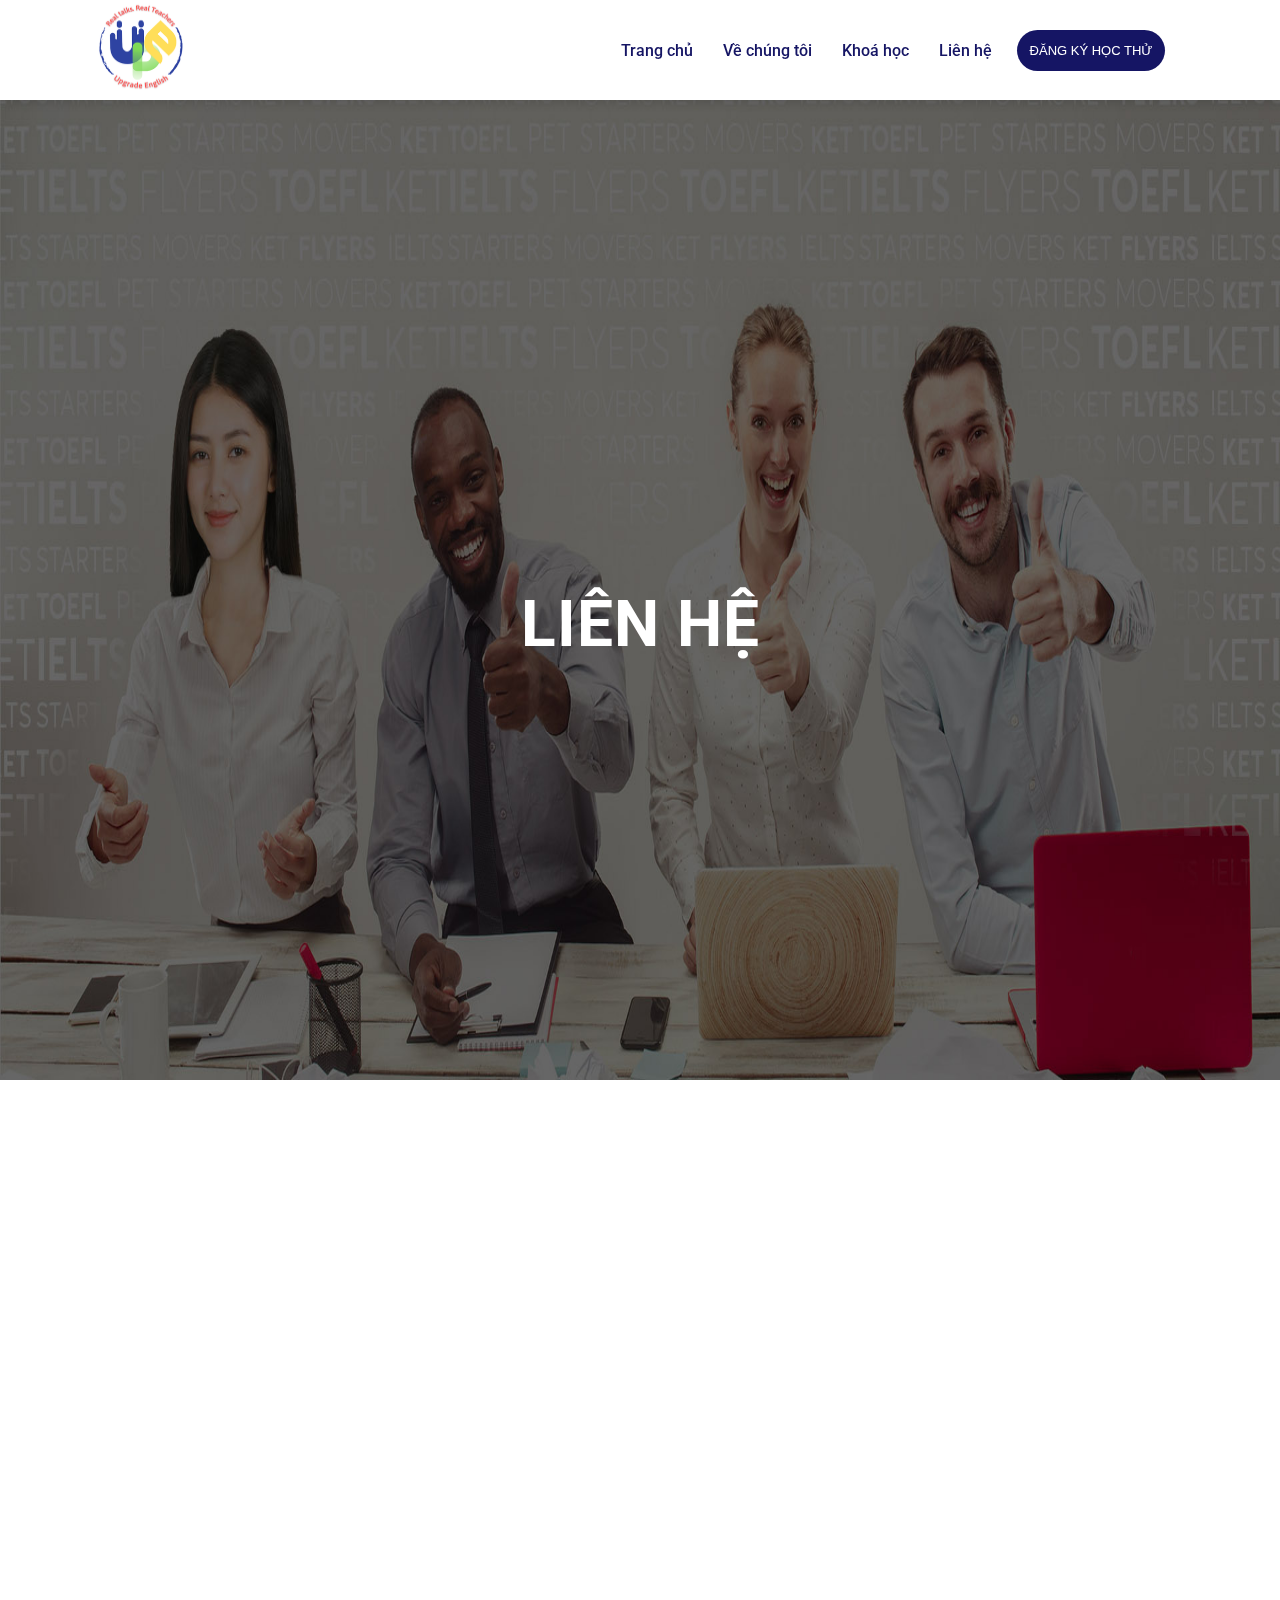
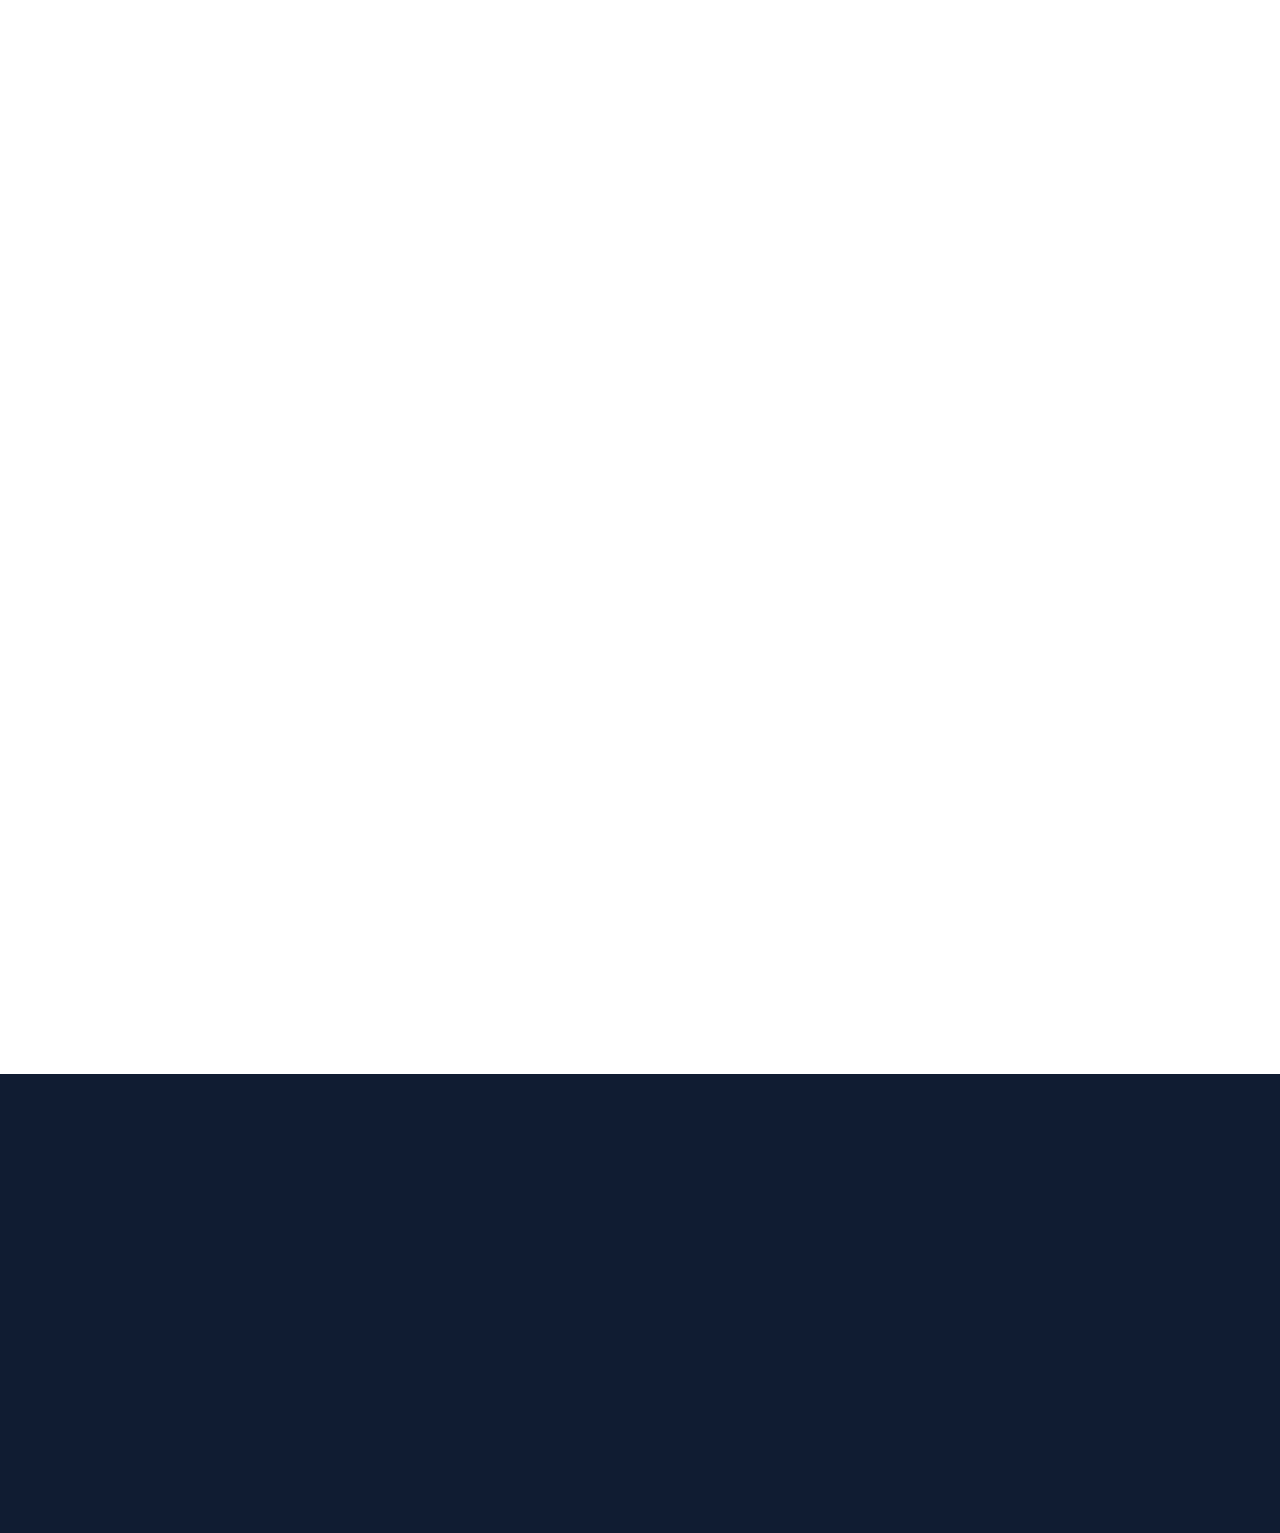
<file: contact.html>
<!DOCTYPE html>
<html lang="en">
  <head>
    <meta charset="UTF-8" />
    <meta http-equiv="X-UA-Compatible" content="IE=edge" />
    <meta name="viewport" content="width=device-width, initial-scale=1.0" />
    <title>Bwd</title>
    <link rel="preconnect" href="https://fonts.googleapis.com" />
    <link rel="preconnect" href="https://fonts.gstatic.com" crossorigin />
    <link
      href="https://fonts.googleapis.com/css2?family=Roboto:ital,wght@0,100;0,300;0,400;0,500;0,700;0,900;1,100;1,300;1,400;1,500;1,700&display=swap"
      rel="stylesheet"
    />

    <link
      rel="stylesheet"
      href="https://cdnjs.cloudflare.com/ajax/libs/font-awesome/5.15.4/css/all.min.css"
    />

    <link rel="stylesheet" href="style.css" />
    <script
      src="https://code.jquery.com/jquery-3.7.0.min.js"
      integrity="sha256-2Pmvv0kuTBOenSvLm6bvfBSSHrUJ+3A7x6P5Ebd07/g="
      crossorigin="anonymous"
    ></script>
    <link href="./aos-master/dist/aos.css" rel="stylesheet" />
    <script src="./aos-master/dist/aos.js"></script>

    <link
      rel="stylesheet"
      href="https://cdnjs.cloudflare.com/ajax/libs/animate.css/4.1.1/animate.min.css"
    />
  </head>
  <body>
    <!-- Navigation -->
    <nav>
      <img src="./images/logo.png" alt="Logo" />
      <div class="navigation">
        <ul>
          <i id="menu-close" class="fas fa-times"></i>
          <li><a href="index.html">Trang chủ</a></li>
          <li><a class="active" href="about.html">Về chúng tôi</a></li>
          <li><a href="courses.html">Khoá học</a></li>
          <li><a href="contact.html">Liên hệ</a></li>
        </ul>
        <img id="menu-btn" src="/images/menu.png" alt="" />
        <a href="index.html#registration"
          ><button class="menubutton">ĐĂNG KÝ HỌC THỬ</button></a
        >
      </div>
    </nav>

    <!-- Home -->
    <section id="about-home">
      <img src="images/trangChu/banner3.jpg" alt="" />
      <h2>LIÊN HỆ</h2>
    </section>

    <section id="contact">
      <div data-aos="fade-right" data-aos-duration="2000" class="getin">
        <h2>Liên lạc</h2>
        <p>Looking for help?</p>

        <div class="getin-details">
          <h3>Trụ sở chính</h3>
          <div>
            <img src="images/contactUs/home.png" alt="" />
            <p>48 Bình Kì, Hòa Quý, Đà Nẵng, Việt Nam</p>
          </div>
          <h3>Hotline Tư vấn</h3>
          <div>
            <img src="images/contactUs/phone.png" alt="" />
            <p>
              0978 391 028 <br />
              0988 788 125
            </p>
          </div>
          <h3>Hotline CSKH</h3>
          <div>
            <img src="images/contactUs/support.png" alt="" />
            <p>
              0984 837 345 <br />
              0986 523 336
            </p>
          </div>
          <h3>Email</h3>
          <div>
            <img src="images/contactUs/email.jpg" alt="" />
            <p>upe123@gmail.com</p>
          </div>
          <h3>Follow Us</h3>
          <div class="pro-links">
            <i class="fab fa-facebook-f"></i>
            <i class="fab fa-instagram"></i>
            <i class="fab fa-linkedin-in"></i>
          </div>
        </div>
      </div>

      <div data-aos="fade-left" data-aos-duration="2000" class="form">
        <h4>UPE CÓ THỂ GIÚP GÌ ĐƯỢC BẠN?</h4>
        <form method="post">
          <div class="form-col">
            <input type="text" placeholder="Họ và tên" autocomplete="off" />
          </div>
          <div class="form-row">
            <input type="text" placeholder="Số điện thoại" autocomplete="off" />
            <input type="text" placeholder="Email" autocomplete="off" />
          </div>
          <div class="form-col">
            <input type="text" placeholder="Tiêu đề" autocomplete="off" />
          </div>
          <div class="form-col">
            <textarea
              name=""
              id=""
              cols="30"
              rows="8"
              placeholder="Nội dung "
              autocomplete="off"
            ></textarea>
          </div>
          <div class="form-col" id="btn">
            <button>GỬI THÔNG TIN</button>
          </div>
        </form>
      </div>
    </section>
    <section id="map">
      <iframe
        src="https://www.google.com/maps/embed?pb=!1m18!1m12!1m3!1d3835.4599482474073!2d108.23805717485018!3d15.989554784678408!2m3!1f0!2f0!3f0!3m2!1i1024!2i768!4f13.1!3m3!1m2!1s0x3142109e6338b613%3A0xcc572fb99978d0f3!2zNDggxJAuIELDrG5oIEvhu7MsIEhvw6AgUXXDvSwgTmfFqSBIw6BuaCBTxqFuLCDEkMOgIE7hurVuZyA1NTAwMDAsIFZp4buHdCBOYW0!5e0!3m2!1svi!2s!4v1684777215037!5m2!1svi!2s"
        style="border: 0"
        allowfullscreen=""
        loading="lazy"
        referrerpolicy="no-referrer-when-downgrade"
      ></iframe>
    </section>

    <footer>
      <div data-aos="flip-left" data-aos-duration="2000" class="footer-col">
        <h3>Trang chủ</h3>
        <li>Tính năng</li>
        <li>Khóa học</li>
        <li>Giáo viên</li>
      </div>
      <div data-aos="flip-left" data-aos-duration="2000" class="footer-col">
        <h3>Khóa học</h3>
        <li>Toeic</li>
        <li>Ielts</li>
        <li>Toefl</li>
      </div>
      <div data-aos="flip-left" data-aos-duration="2000" class="footer-col">
        <h3>Tài Nguyên</h3>
        <li>Hướng dẫn</li>
        <li>Tài liệu</li>
        <li>Dịch vụ Marketing</li>
      </div>
      <div data-aos="flip-left" data-aos-duration="2000" class="footer-col">
        <h3>Địa Chỉ</h3>
        <li>48 Bình Kì, Hòa Quý, Đà Nẵng, Việt Nam</li>
        <li>Hotline tư vấn: 0978 391 028</li>
        <li>Email: upe123@gmail.com</li>
      </div>
      <div data-aos="flip-left" data-aos-duration="2000" class="footer-col">
        <h3>Newsletter</h3>
        <li>You can trust us. We only send promo offers</li>
        <div class="subcribe">
          <input type="text" placeholder="Your Email address" />
          <a href="#" class="yellow">SUBCRIBE</a>
        </div>
      </div>
      <div data-aos="flip-left" data-aos-duration="2000" class="copyright">
        <!-- <p>Lorem ipsum dolor sit amet consectetur, adipisicing elit.</p> -->
        <div class="pro-links">
          <i class="fab fa-facebook-f"></i>
          <i class="fab fa-instagram"></i>
          <i class="fab fa-linkedin-in"></i>
        </div>
      </div>
    </footer>
    <script src="https://smtpjs.com/v3/smtp.js"></script>
    <script>
      $("#menu-btn").click(function () {
        $("nav .navigation ul").addClass("active");
      });
      $("#menu-close").click(function () {
        $("nav .navigation ul").removeClass("active");
      });

      var btn = document.getElementById("btn");
      btn.addEventListener("click", function (e) {
        e.preventDefault();
        Email.send({
          Host: "smtp.gmail.com",
          Username: "nglienhg000@gmail.com",
          Password: "matkhaumoi",
          To: "them@website.com",
          From: "you@isp.com",
          Subject: "This is the subject",
          Body: "And this is the body",
        }).then((message) => alert(message));
      });
    </script>
  </body>
  <script>
    AOS.init();
  </script>
</html>
</file>
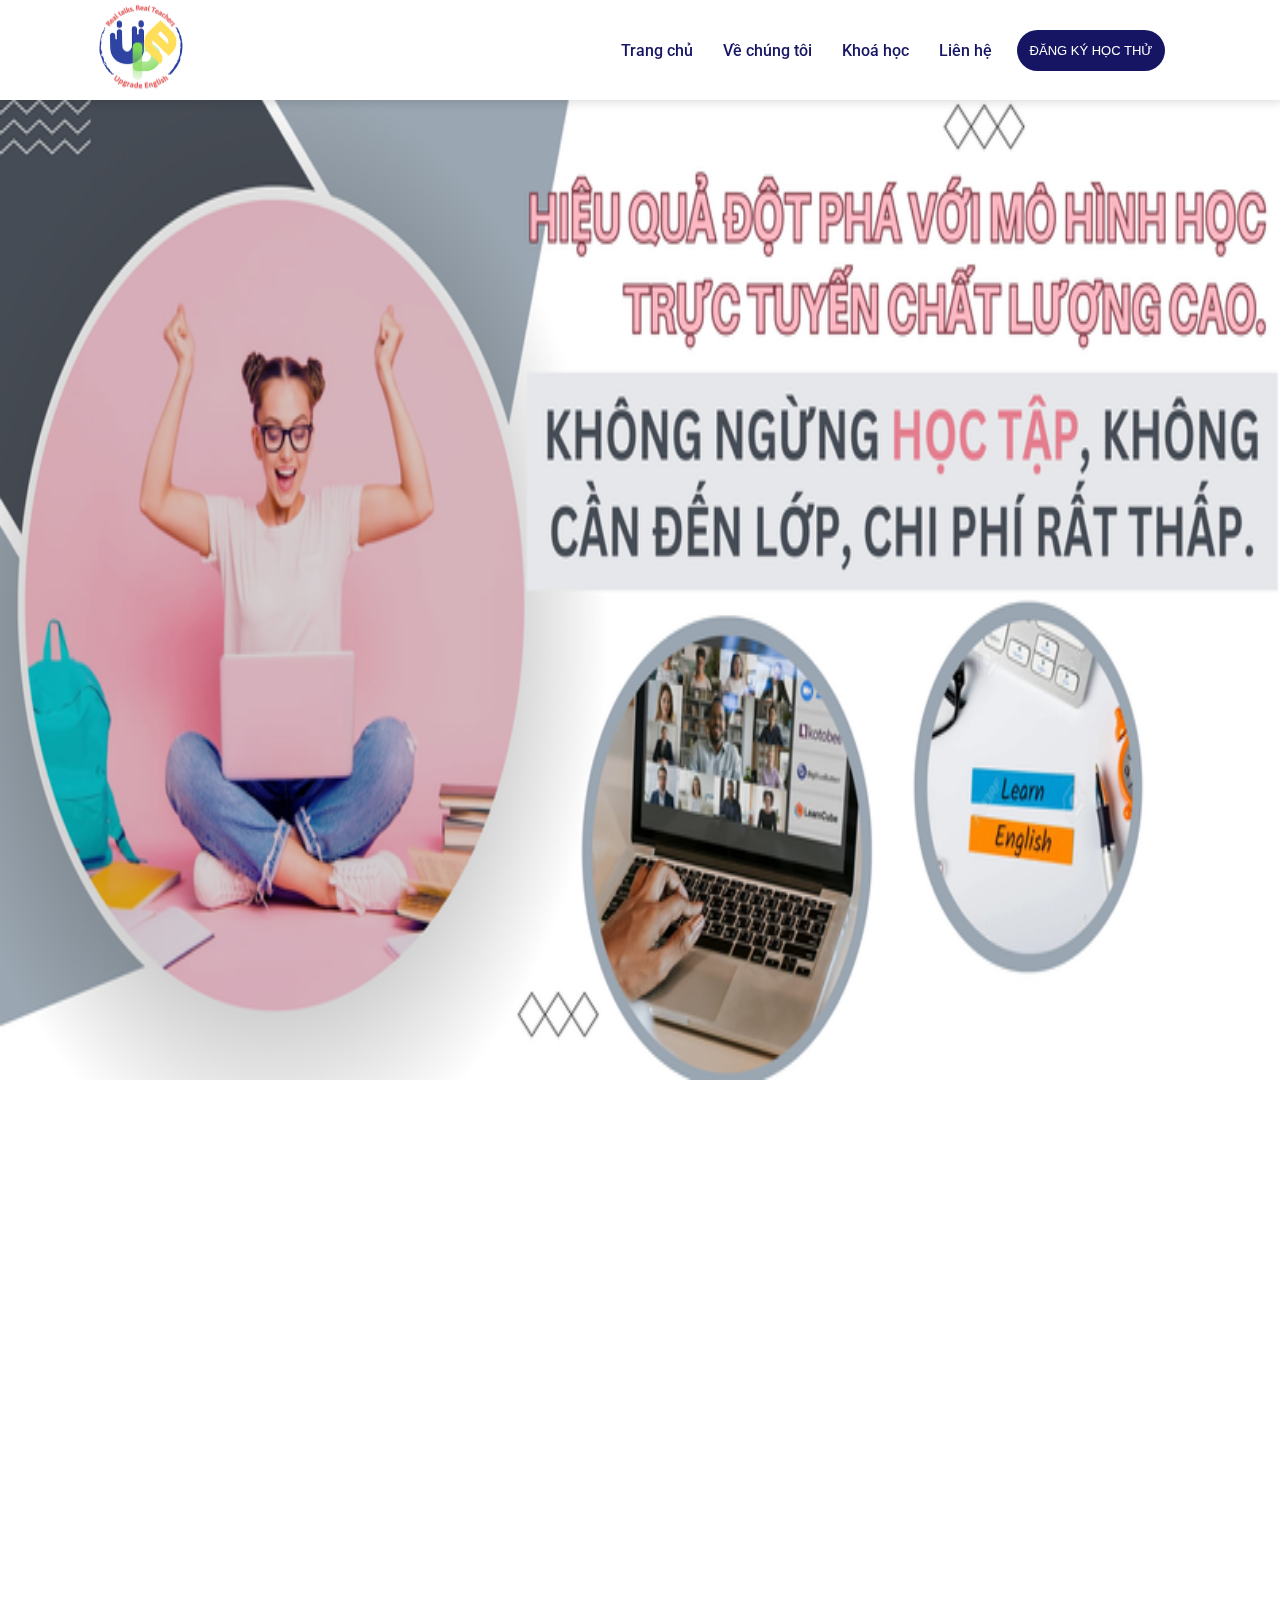
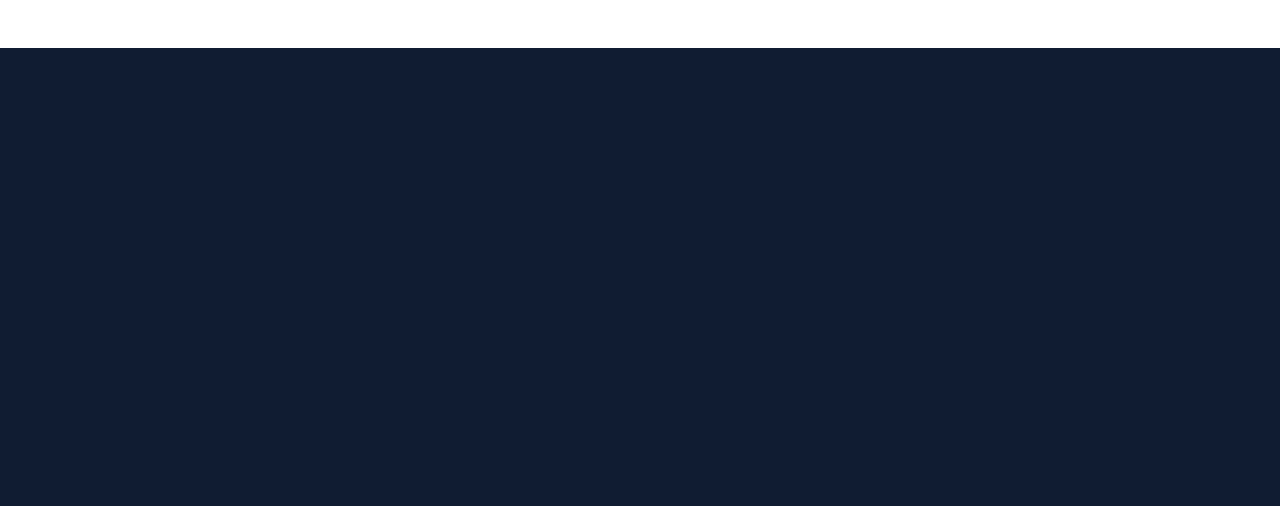
<file: courses.html>
<!DOCTYPE html>
<html lang="en">
  <head>
    <meta charset="UTF-8" />
    <meta http-equiv="X-UA-Compatible" content="IE=edge" />
    <meta name="viewport" content="width=device-width, initial-scale=1.0" />
    <title>Bwd</title>
    <link rel="preconnect" href="https://fonts.googleapis.com" />
    <link rel="preconnect" href="https://fonts.gstatic.com" crossorigin />
    <link
      href="https://fonts.googleapis.com/css2?family=Roboto:ital,wght@0,100;0,300;0,400;0,500;0,700;0,900;1,100;1,300;1,400;1,500;1,700&display=swap"
      rel="stylesheet"
    />

    <link
      rel="stylesheet"
      href="https://cdnjs.cloudflare.com/ajax/libs/font-awesome/5.15.4/css/all.min.css"
    />

    <link rel="stylesheet" href="style.css" />
    <script
      src="https://code.jquery.com/jquery-3.7.0.min.js"
      integrity="sha256-2Pmvv0kuTBOenSvLm6bvfBSSHrUJ+3A7x6P5Ebd07/g="
      crossorigin="anonymous"
    ></script>

    <link href="./aos-master/dist/aos.css" rel="stylesheet" />
    <script src="./aos-master/dist/aos.js"></script>

    <link
      rel="stylesheet"
      href="https://cdnjs.cloudflare.com/ajax/libs/animate.css/4.1.1/animate.min.css"
    />
  </head>
  <body>
    <!-- Navigation -->
    <nav>
      <img src="./images/logo.png" alt="Logo" />
      <div class="navigation">
        <ul>
          <i id="menu-close" class="fas fa-times"></i>
          <li><a href="index.html">Trang chủ</a></li>
          <li><a class="active" href="about.html">Về chúng tôi</a></li>
          <li><a href="courses.html">Khoá học</a></li>
          <li><a href="contact.html">Liên hệ</a></li>
        </ul>
        <img id="menu-btn" src="/images/menu.png" alt="" />
        <a href="index.html#registration"
          ><button class="menubutton">ĐĂNG KÝ HỌC THỬ</button></a
        >
      </div>
    </nav>

    <!-- Home -->
    <section id="about-home">
      <img src="images/trangChu/banner2_1.png" alt="" />
      <!-- <h2>Khoá học</h2> -->
    </section>

    <!-- Courses -->
    <section id="course">
      <h1 data-aos="fade-up" data-aos-duration="2000">KHÓA HỌC</h1>
      <div class="course-box">
        <div
          data-aos="zoom-out-up"
          data-aos-duration="2000"
          onclick="window.location.href='Toeic-inner.html'"
          class="courses"
        >
          <img src="/images/trangChu/toeic.png" alt="" />
          <div class="details">
            <span id="date"></span>
            <h6 id="name"></h6>
            <div class="star">
              <i class="fas fa-star"></i>
              <i class="fas fa-star"></i>
              <i class="fas fa-star"></i>
              <i class="fas fa-star"></i>
              <i class="fas fa-star"></i>
              <span id="amount"></span>
            </div>
          </div>
          <div class="cost" id="price"></div>
        </div>
        <div
          data-aos="zoom-out-up"
          data-aos-duration="2000"
          onclick="window.location.href='Ielts-inner.html'"
          class="courses"
        >
          <img src="/images/trangChu/ielts.jpg" alt="" />
          <div class="details">
            <span>Updated 19/05/23</span>
            <h6>IELTS</h6>
            <div class="star">
              <i class="fas fa-star"></i>
              <i class="fas fa-star"></i>
              <i class="fas fa-star"></i>
              <i class="fas fa-star"></i>
              <i class="fas fa-star"></i>
              <span>(239)</span>
            </div>
          </div>
          <div class="cost">$49.99</div>
        </div>
        <div
          data-aos="zoom-out-up"
          data-aos-duration="2000"
          onclick="window.location.href='Toefl-inner.html'"
          class="courses"
        >
          <img src="/images/trangChu/toefl.gif" alt="" />
          <div class="details">
            <span>Updated 19/05/23</span>
            <h6>TOELF</h6>
            <div class="star">
              <i class="fas fa-star"></i>
              <i class="fas fa-star"></i>
              <i class="fas fa-star"></i>
              <i class="fas fa-star"></i>
              <i class="fas fa-star"></i>
              <span>(239)</span>
            </div>
          </div>
          <div class="cost">$49.99</div>
        </div>
      </div>
    </section>

    <footer>
      <div data-aos="flip-left" data-aos-duration="2000" class="footer-col">
        <h3>Trang chủ</h3>
        <li>Tính năng</li>
        <li>Khóa học</li>
        <li>Giáo viên</li>
      </div>
      <div data-aos="flip-left" data-aos-duration="2000" class="footer-col">
        <h3>Khóa học</h3>
        <li>Toeic</li>
        <li>Ielts</li>
        <li>Toefl</li>
      </div>
      <div data-aos="flip-left" data-aos-duration="2000" class="footer-col">
        <h3>Tài Nguyên</h3>
        <li>Hướng dẫn</li>
        <li>Tài liệu</li>
        <li>Dịch vụ Marketing</li>
      </div>
      <div data-aos="flip-left" data-aos-duration="2000" class="footer-col">
        <h3>Địa Chỉ</h3>
        <li>48 Bình Kì, Hòa Quý, Đà Nẵng, Việt Nam</li>
        <li>Hotline tư vấn: 0978 391 028</li>
        <li>Email: upe123@gmail.com</li>
      </div>
      <div data-aos="flip-left" data-aos-duration="2000" class="footer-col">
        <h3>Newsletter</h3>
        <li>You can trust us. We only send promo offers</li>
        <div class="subcribe">
          <input type="text" placeholder="Your Email address" />
          <a href="#" class="yellow">SUBCRIBE</a>
        </div>
      </div>
      <div data-aos="flip-left" data-aos-duration="2000" class="copyright">
        <!-- <p>Lorem ipsum dolor sit amet consectetur, adipisicing elit.</p> -->
        <div class="pro-links">
          <i class="fab fa-facebook-f"></i>
          <i class="fab fa-instagram"></i>
          <i class="fab fa-linkedin-in"></i>
        </div>
      </div>
    </footer>

    <script>
      $("#menu-btn").click(function () {
        $("nav .navigation ul").addClass("active");
      });
      $("#menu-close").click(function () {
        $("nav .navigation ul").removeClass("active");
      });
    </script>
    <script src="/nhap.js"></script>
  </body>
  <script>
    AOS.init();
  </script>
</html>
</file>
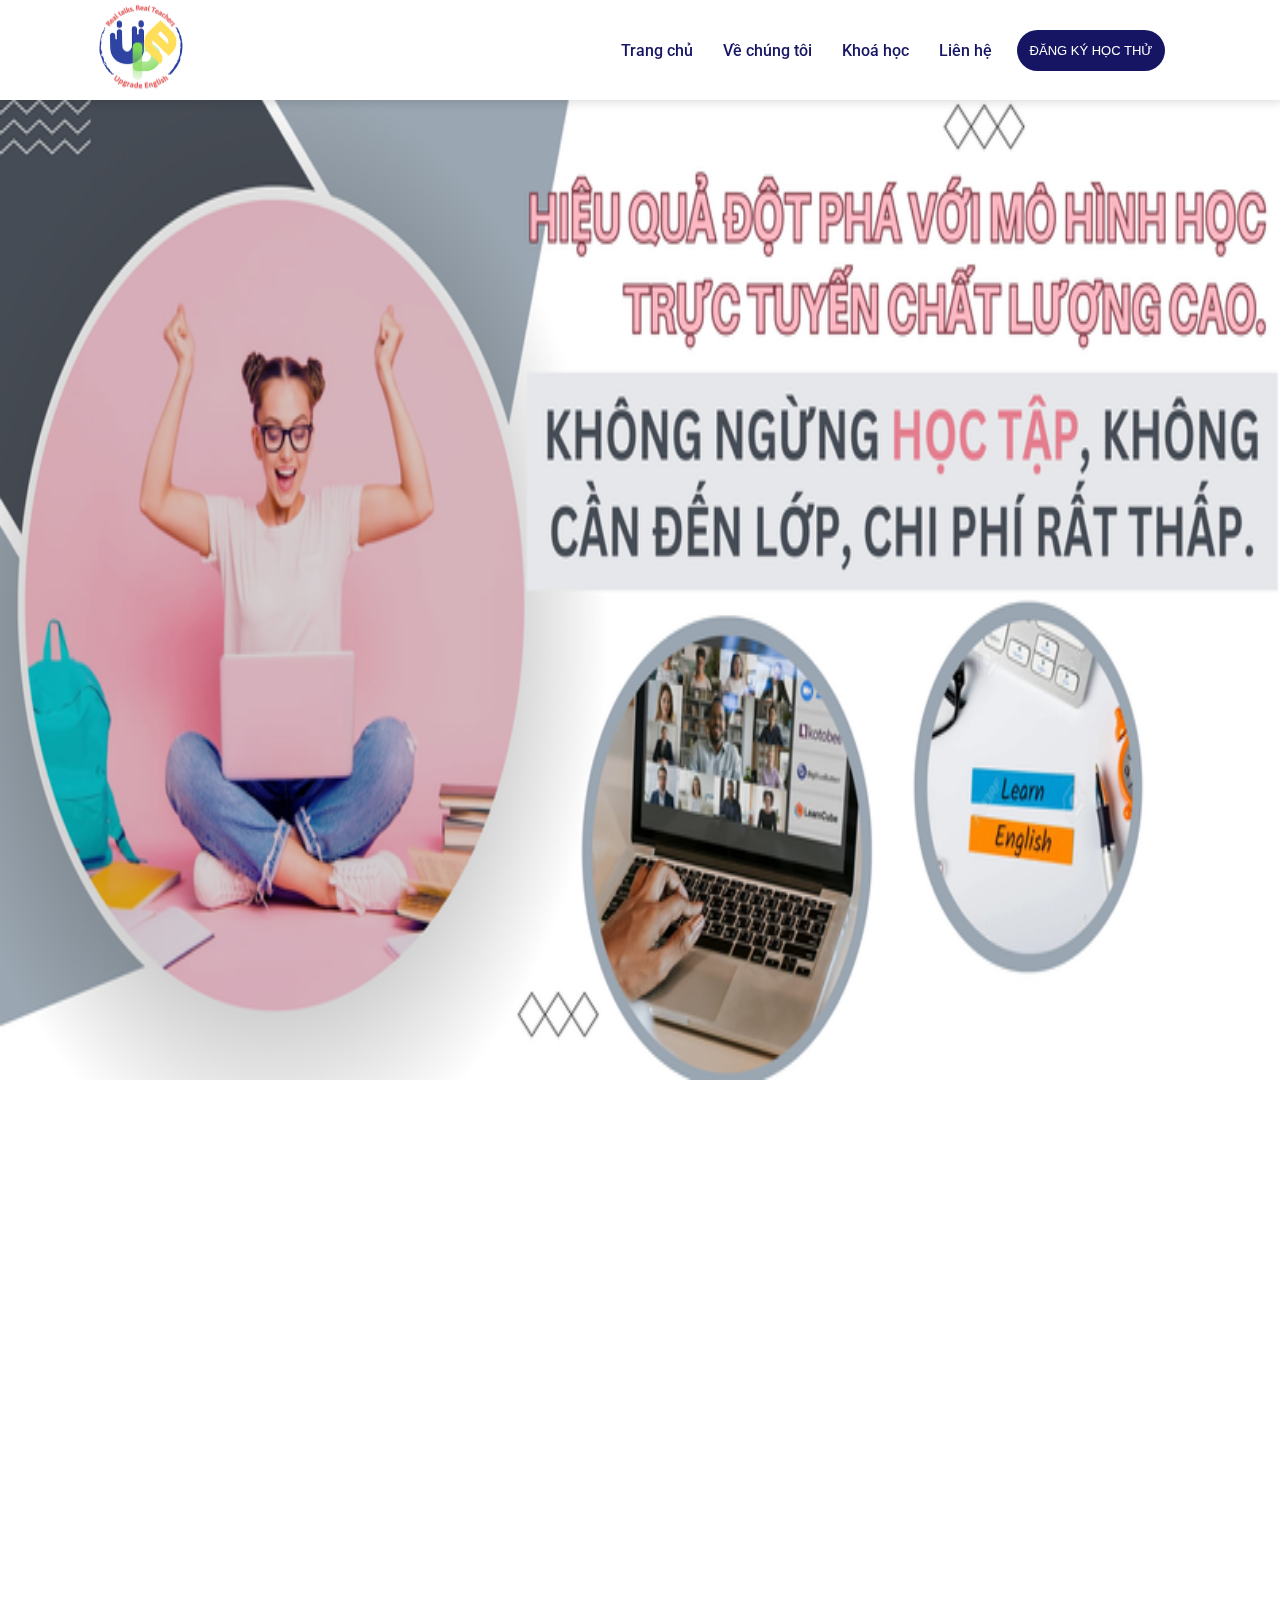
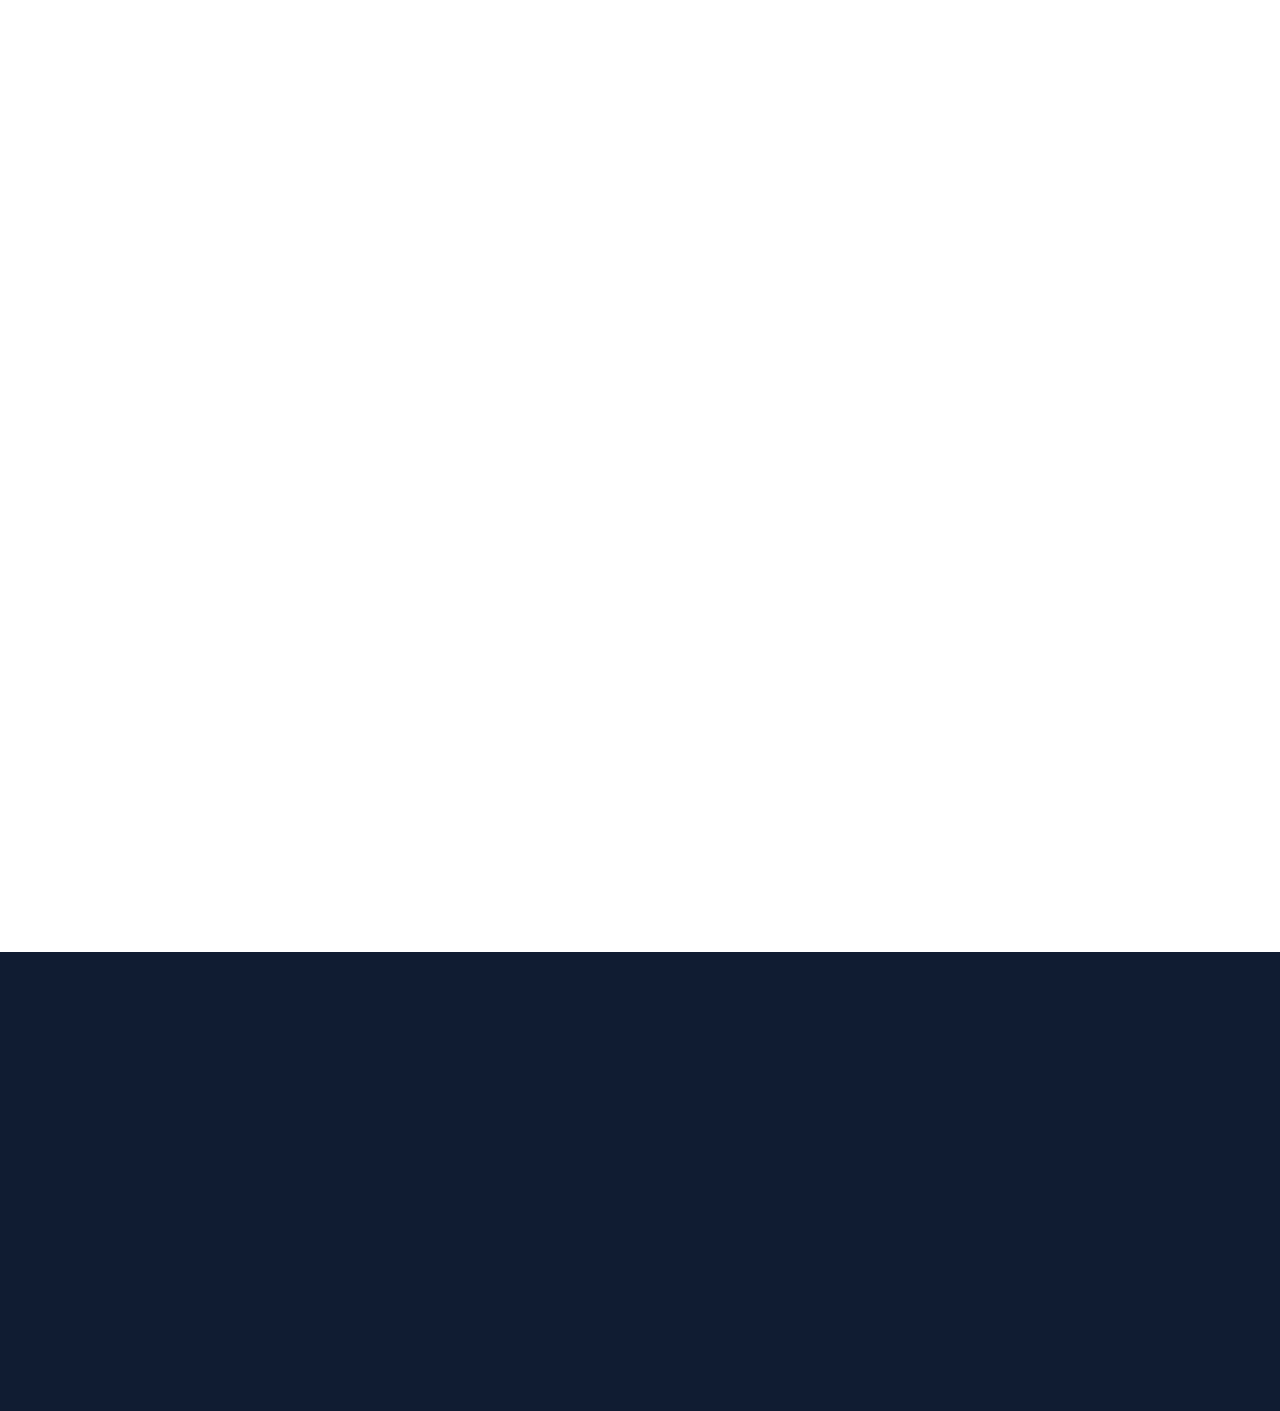
<file: Ielts-inner.html>
<!DOCTYPE html>
<html lang="en">
  <head>
    <meta charset="UTF-8" />
    <meta http-equiv="X-UA-Compatible" content="IE=edge" />
    <meta name="viewport" content="width=device-width, initial-scale=1.0" />
    <title>Bwd</title>
    <link rel="preconnect" href="https://fonts.googleapis.com">
    <link rel="preconnect" href="https://fonts.gstatic.com" crossorigin>
    <link href="https://fonts.googleapis.com/css2?family=Roboto:ital,wght@0,100;0,300;0,400;0,500;0,700;0,900;1,100;1,300;1,400;1,500;1,700&display=swap" rel="stylesheet">
    
    <link
      rel="stylesheet"
      href="https://cdnjs.cloudflare.com/ajax/libs/font-awesome/5.15.4/css/all.min.css"
    />

    <link rel="stylesheet" href="style.css" />
    <script
      src="https://code.jquery.com/jquery-3.7.0.min.js"
      integrity="sha256-2Pmvv0kuTBOenSvLm6bvfBSSHrUJ+3A7x6P5Ebd07/g="
      crossorigin="anonymous"
    ></script>

    
    <link href="./aos-master/dist/aos.css" rel="stylesheet" />
    <script src="./aos-master/dist/aos.js"></script>

    <link
      rel="stylesheet"
      href="https://cdnjs.cloudflare.com/ajax/libs/animate.css/4.1.1/animate.min.css"
    />
  </head>
  <body>
    <!-- Navigation -->
    <nav>
      <img src="./images/logo.png" alt="Logo" />
      <div class="navigation">
        <ul>
          <i id="menu-close" class="fas fa-times"></i>
          <li><a href="index.html">Trang chủ</a></li>
          <li><a class="active" href="about.html">Về chúng tôi</a></li>
          <li><a href="courses.html">Khoá học</a></li>
          <li><a href="contact.html">Liên hệ</a></li>
        </ul>
        <img id="menu-btn" src="/images/menu.png" alt="" />
        <a href="index.html#registration"><button class="menubutton">ĐĂNG KÝ HỌC THỬ</button></a>
      </div>
    </nav>

    <!-- Home -->
    <section id="about-home">
      <img src="images/trangChu/banner2_1.png" alt="" />
      <!-- <h2>Khoá học</h2> -->
    </section>

    <!-- Courses -->
    <section id="course-inner">
      <div class="overview">
        <img data-aos="zoom-in-down" class="course-img" src="./images/trangChu/ielts.jpg" alt="" />
        <div data-aos="fade-up" data-aos-duration="2000" class="course-head">
          <div class="c-name">
            <h2>Khóa học IELTS</h2>
            <div class="star">
              <i class="fas fa-star"></i>
              <i class="fas fa-star"></i>
              <i class="fas fa-star"></i>
              <i class="fas fa-star"></i>
              <i class="fas fa-star"></i>
            </div>
            <!-- <p>Lorem ipsum dolor sit, amet consectetur adipisicing elit.</p> -->
          </div>
          <span>$49.99</span>
        </div>
        <h3 data-aos="fade-up" data-aos-duration="1500" >Người hướng dẫn:</h3>
        <div data-aos="fade-up" data-aos-duration="3000" class="tutor">
          <img src="images/c4.jpg" alt="" />
          <div class="tutor-det">
            <h5>John Doe</h5>
            <p>Wen Developer At Google</p>
          </div>
        </div>
        <hr data-aos="fade-up" data-aos-duration="3000" />
        <h3 data-aos="fade-up" data-aos-duration="4000">Mục tiêu:</h3>
        <p data-aos="fade-up" data-aos-duration="4000">
          Chuẩn bị và phát triển kỹ năng tiếng Anh để đạt điểm cao trong kỳ thi
          IELTS.
        </p>
        <hr data-aos="fade-up" data-aos-duration="4000"/>
        <h3 data-aos="fade-up" data-aos-duration="5000">Nội dung khóa học:</h3>
        <div data-aos="fade-up" data-aos-duration="5000" class="learn">
          <p>
            <i class="far fa-check-circle"></i>Kỹ năng nghe: Luyện nghe và hiểu
            các bài giảng, bài thuyết trình, và cuộc trò chuyện trên các chủ đề
            học thuật và xã hội.
          </p>
          <p>
            <i class="far fa-check-circle"></i>Kỹ năng đọc: Đọc và phân tích các
            bài đọc học thuật và báo cáo khoa học để phát triển khả năng đọc
            hiểu và suy luận.
          </p>
          <p>
            <i class="far fa-check-circle"></i>Kỹ năng viết: Luyện viết các loại
            bài luận, bài mô tả, và bài phân tích học thuật, tuân thủ các quy
            tắc và tiêu chuẩn của kỳ thi IELTS.
          </p>
          <p>
            <i class="far fa-check-circle"></i>Kỹ năng nói: Phát triển khả năng
            diễn đạt ý kiến, thảo luận và trả lời câu hỏi trong các tình huống
            thực tế, và chuẩn bị cho phần thi Speaking của kỳ thi IELTS.
          </p>
        </div>
      </div>
      <div data-aos="fade-left" class="enroll">
        <h3>Khóa học bao gồm:</h3>
        <p>
          <img src="/images/courses/record.png" alt="" />Hơn 100 bài
          giảng
        </p>
        <p>
          <img src="/images/courses/test.png" alt="" />Hơn 150 bài thi
          - bài tập online
        </p>
        <p>
          <img src="/images/courses/time.png" alt="" />Thời hạn
          khoá học: 12 tháng kể từ ngày kích hoạt
        </p>
        <p>
          <img src="/images/courses/certificate.png" alt="" />Đảm bảo đầu ra 
        </p>
        <p><img src="/images/courses/sach.png" alt="" /></i>Sách giáo trình miễn phí </p>
        <p>
          <img src="/images/courses/surport.png" alt="" />Suppport 24/7 từ giáo viên
        </p>
        <p>
          <img src="/images/courses/wide.png" alt="" />Hỗ trợ cả trước và sau khi thi
        </p>
        <div class="enroll-btn">
          <a class="blue" href="#">DĂNG KÍ</a>
        </div>
      </div>
    </section>

    <footer>
      <div data-aos="flip-left" data-aos-duration="2000" class="footer-col">
        <h3>Trang chủ</h3>
        <li>Tính năng</li>
        <li>Khóa học</li>
        <li>Giáo viên</li>
      </div>
      <div data-aos="flip-left" data-aos-duration="2000" class="footer-col">
        <h3>Khóa học</h3>
        <li>Toeic</li>
        <li>Ielts</li>
        <li>Toefl</li>
      </div>
      <div data-aos="flip-left" data-aos-duration="2000" class="footer-col">
        <h3>Tài Nguyên</h3>
        <li>Hướng dẫn</li>
        <li>Tài liệu</li>
        <li>Dịch vụ Marketing</li>
      </div>
      <div data-aos="flip-left" data-aos-duration="2000" class="footer-col">
        <h3>Địa Chỉ</h3>
        <li>48 Bình Kì, Hòa Quý, Đà Nẵng, Việt Nam</li>
        <li>Hotline tư vấn: 0978 391 028</li>
        <li>Email: upe123@gmail.com</li>
      </div>
      <div data-aos="flip-left" data-aos-duration="2000" class="footer-col">
        <h3>Newsletter</h3>
        <li>You can trust us. We only send promo offers</li>
        <div class="subcribe">
          <input type="text" placeholder="Your Email address" />
          <a href="#" class="yellow">SUBCRIBE</a>
        </div>
      </div>
      <div data-aos="flip-left" data-aos-duration="2000" class="copyright">
        <!-- <p>Lorem ipsum dolor sit amet consectetur, adipisicing elit.</p> -->
        <div class="pro-links">
          <i class="fab fa-facebook-f"></i>
          <i class="fab fa-instagram"></i>
          <i class="fab fa-linkedin-in"></i>
        </div>
      </div>
    </footer>

    <script>
      $("#menu-btn").click(function () {
        $("nav .navigation ul").addClass("active");
      });
      $("#menu-close").click(function () {
        $("nav .navigation ul").removeClass("active");
      });
    </script>
  </body>
  <script>
    AOS.init();
  </script>
</html>
</file>
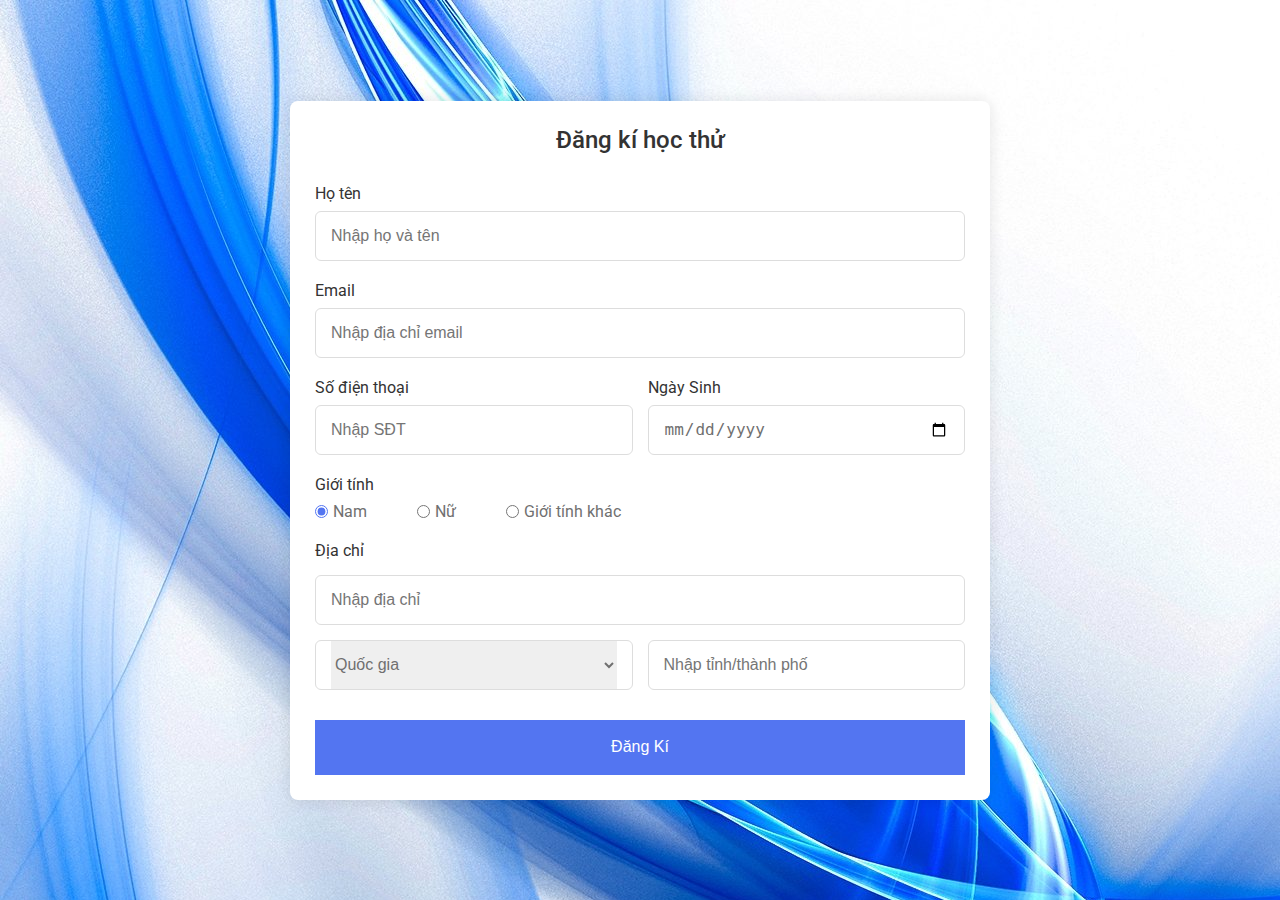
<file: register.html>
<!DOCTYPE html>
<html lang="en">
  <head>
    <meta charset="UTF-8" />
    <meta http-equiv="X-UA-Compatible" content="IE=edge" />
    <meta name="viewport" content="width=device-width, initial-scale=1.0" />
    <title>Bwd</title>
    <link rel="preconnect" href="https://fonts.googleapis.com" />
    <link rel="preconnect" href="https://fonts.gstatic.com" crossorigin />
    <link
      href="https://fonts.googleapis.com/css2?family=Roboto:ital,wght@0,100;0,300;0,400;0,500;0,700;0,900;1,100;1,300;1,400;1,500;1,700&display=swap"
      rel="stylesheet"
    />

    <link
      rel="stylesheet"
      href="https://cdnjs.cloudflare.com/ajax/libs/font-awesome/5.15.4/css/all.min.css"
    />

    <link rel="stylesheet" href="style.css" />
    <script
      src="https://code.jquery.com/jquery-3.7.0.min.js"
      integrity="sha256-2Pmvv0kuTBOenSvLm6bvfBSSHrUJ+3A7x6P5Ebd07/g="
      crossorigin="anonymous"
    ></script>

    <link href="./aos-master/dist/aos.css" rel="stylesheet" />
    <script src="./aos-master/dist/aos.js"></script>
    <link
      rel="stylesheet"
      href="https://cdnjs.cloudflare.com/ajax/libs/animate.css/4.1.1/animate.min.css"
    />
  </head>
  <body class="sign-up">
    <section class="containersg">
      <header>Đăng kí học thử</header>
      <form action="" class="formsg">
        <div class="input-box">
          <label>Họ tên</label>
          <input
            type="text"
            id="Họ tên"
            name="Họ tên"
            placeholder="Nhập họ và tên"
            required
          />
        </div>

        <div class="input-box">
          <label>Email</label>
          <input
            type="text"
            id="Email"
            name="Email"
            placeholder="Nhập địa chỉ email"
            required
          />
        </div>

        <div class="column">
          <div class="input-box">
            <label>Số điện thoại</label>
            <input
              type="text"
              id="Số điện thoại"
              name="Số điện thoại"
              placeholder="Nhập SĐT"
              required
            />
          </div>
          <div class="input-box">
            <label>Ngày Sinh</label>
            <input
              type="date"
              id="Ngày Sinh"
              name="Ngày Sinh"
              placeholder="Nhập ngày sinh"
              required
            />
          </div>
        </div>
        <div class="gender-box">
          <h3>Giới tính</h3>
          <div class="gender-option">
            <div class="gender">
              <input type="radio" id="check-male" name="gender" checked />
              <label for="check-male">Nam</label>
            </div>
            <div class="gender">
              <input type="radio" id="check-female" name="gender" />
              <label for="check-female">Nữ</label>
            </div>
            <div class="gender">
              <input type="radio" id="check-other" name="gender" />
              <label for="check-other">Giới tính khác</label>
            </div>
          </div>
        </div>
        <div class="input-box address">
          <label>Địa chỉ</label>
          <input
            type="text"
            id="Địa chỉ"
            name="Địa chỉ"
            placeholder="Nhập địa chỉ"
            required
          />

          <div class="column">
            <div class="select-box" id="country" required>
              <select>
                <option hidden>Quốc gia</option>
                <option>Viet Nam</option>
                <option>Nhat Ban</option>
                <option>Han Quoc</option>
                <option>Thai Lan</option>
              </select>
            </div>
            <input
              type="text"
              id="Tỉnh"
              name="Tỉnh"
              placeholder="Nhập tỉnh/thành phố"
              required
            />
          </div>
        </div>
        <button>Đăng Kí</button>
      </form>
    </section>
    <script>
      //Validate form login starts

      const usernameEle = document.getElementById("Họ tên");
      const emailEle = document.getElementById("Email");
      const phoneEle = document.getElementById("Số điện thoại");
      // const birth = document.getElementById("Ngày Sinh");
      // const address = document.getElementById("Địa chỉ");
      // const country = document.getElementById("country");
      // const city = document.getElementById("Tỉnh");

      const btnRegister = document.getElementById("btn-register");
      const inputEles = document.querySelectorAll(".input-row");

      btnRegister.addEventListener("click", function () {
        Array.from(inputEles).map((ele) =>
          ele.classList.remove("success", "error")
        );
        let isValid = checkValidate();

        if (isValid) {
          alert("Gửi đăng ký thành công");
        }
      });

      function checkValidate() {
        let usernameValue = usernameEle.value;
        let emailValue = emailEle.value;
        let phoneValue = phoneEle.value;

        let isCheck = true;

        if (usernameValue == "") {
          setError(usernameEle, "Tên không được để trống");
          isCheck = false;
        } else {
          setSuccess(usernameEle);
        }

        if (emailValue == "") {
          setError(emailEle, "Email không được để trống");
          isCheck = false;
        } else if (!isEmail(emailValue)) {
          setError(emailEle, "Email không đúng định dạng");
          isCheck = false;
        } else {
          setSuccess(emailEle);
        }

        if (phoneValue == "") {
          setError(phoneEle, "Số điện thoại không được để trống");
          isCheck = false;
        } else if (!isPhone(phoneValue)) {
          setError(phoneEle, "Số điện thoại không đúng định dạng");
          isCheck = false;
        } else {
          setSuccess(phoneEle);
        }

        return isCheck;
      }

      function setSuccess(ele) {
        ele.parentNode.classList.add("success");
      }

      function setError(ele, message) {
        let parentEle = ele.parentNode;
        parentEle.classList.add("error");
        parentEle.querySelector("small").innerText = message;
      }

      function isEmail(email) {
        return /^(([^<>()\[\]\\.,;:\s@"]+(\.[^<>()\[\]\\.,;:\s@"]+)*)|(".+"))@((\[[0-9]{1,3}\.[0-9]{1,3}\.[0-9]{1,3}\.[0-9]{1,3}])|(([a-zA-Z\-0-9]+\.)+[a-zA-Z]{2,}))$/.test(
          email
        );
      }

      function isPhone(number) {
        return /(84|0[3|5|7|8|9])+([0-9]{8})\b/.test(number);
      }
    </script>
  </body>
</html>
</file>
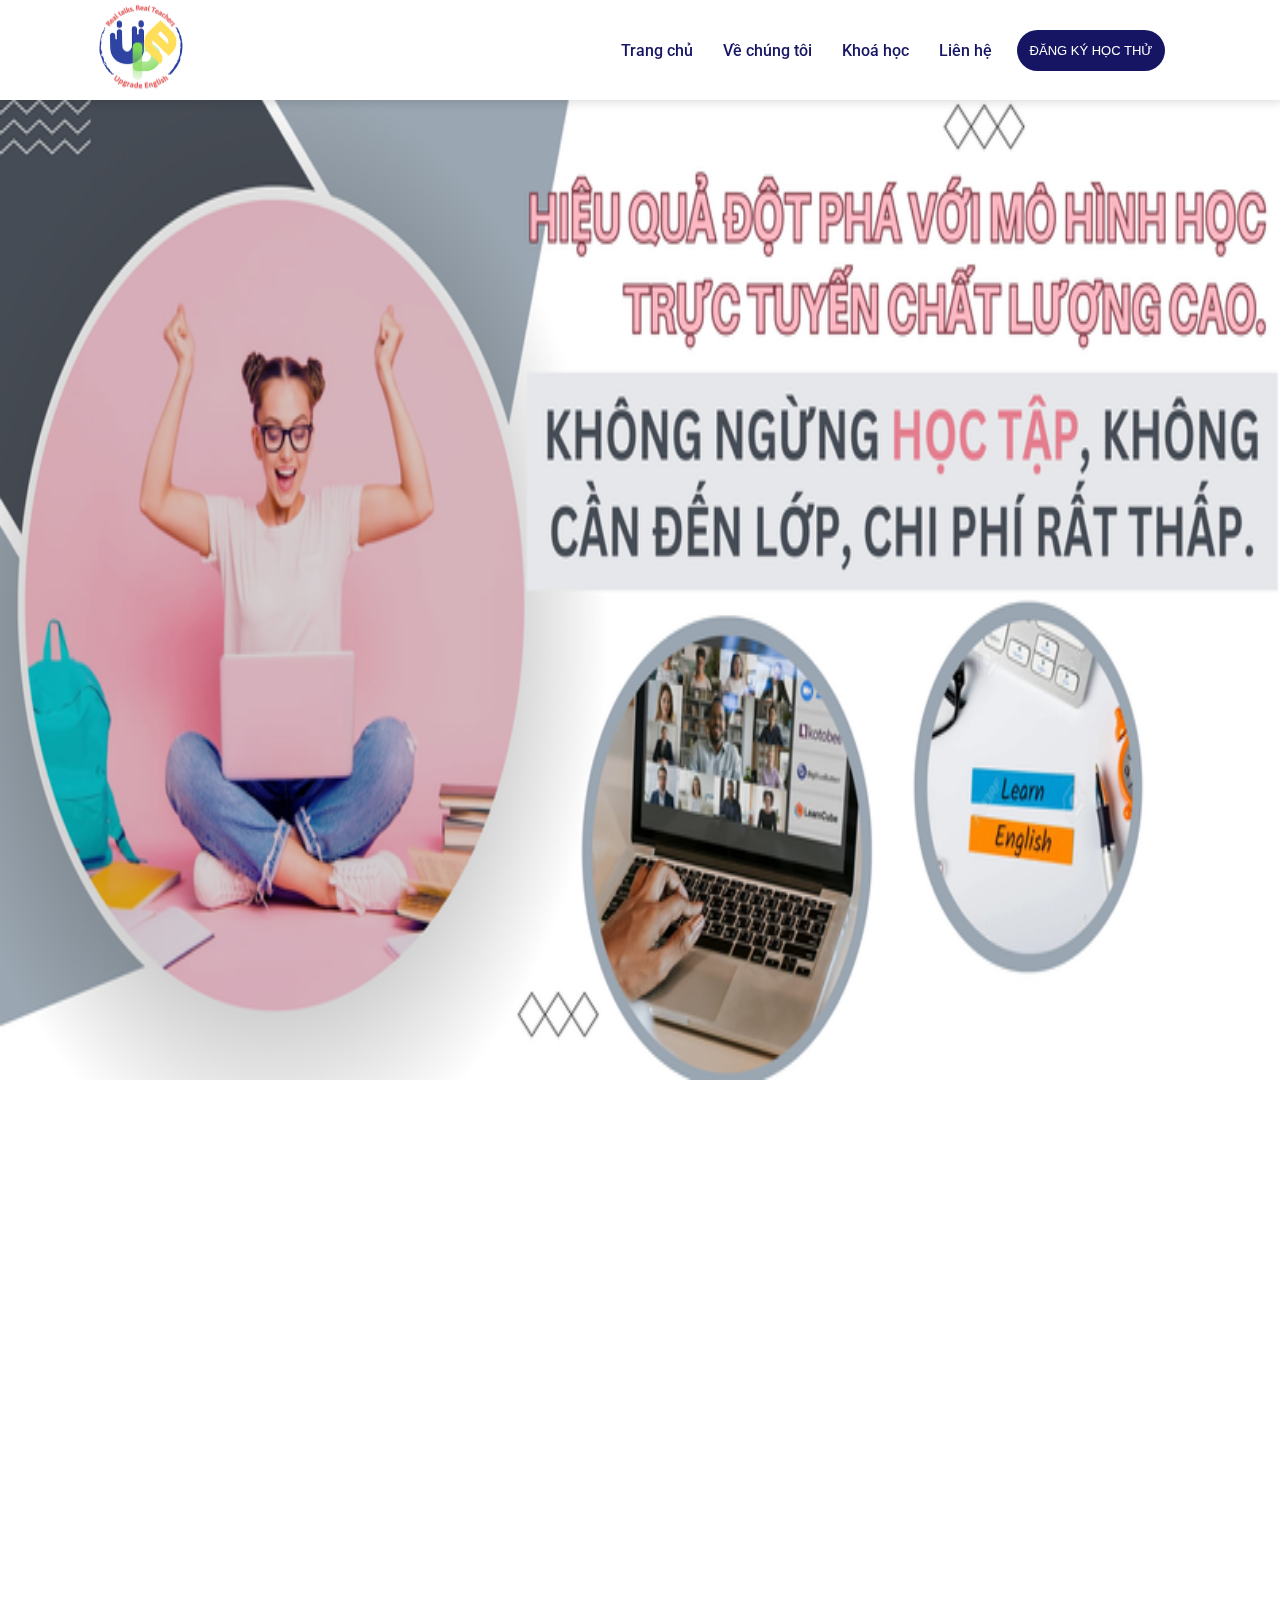
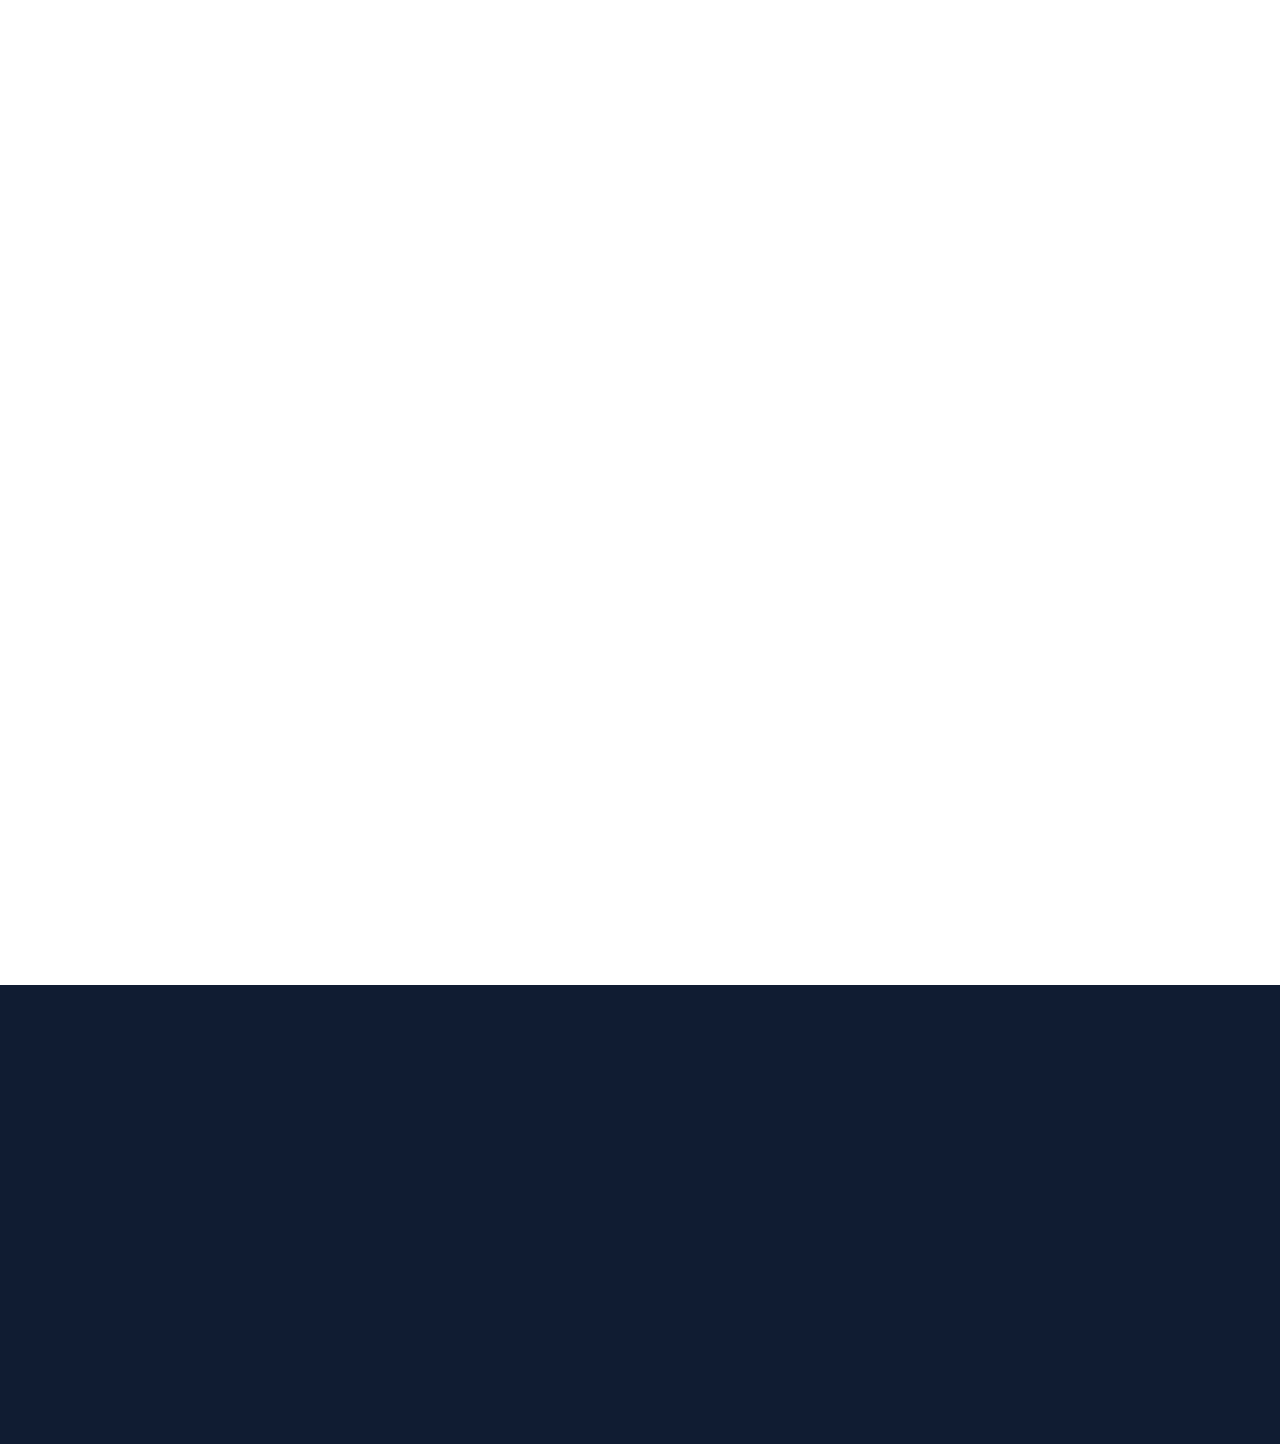
<file: Toefl-inner.html>
<!DOCTYPE html>
<html lang="en">
  <head>
    <meta charset="UTF-8" />
    <meta http-equiv="X-UA-Compatible" content="IE=edge" />
    <meta name="viewport" content="width=device-width, initial-scale=1.0" />
    <title>Bwd</title>
    <link rel="preconnect" href="https://fonts.googleapis.com">
    <link rel="preconnect" href="https://fonts.gstatic.com" crossorigin>
    <link href="https://fonts.googleapis.com/css2?family=Roboto:ital,wght@0,100;0,300;0,400;0,500;0,700;0,900;1,100;1,300;1,400;1,500;1,700&display=swap" rel="stylesheet">
    
    <link
      rel="stylesheet"
      href="https://cdnjs.cloudflare.com/ajax/libs/font-awesome/5.15.4/css/all.min.css"
    />

    <link rel="stylesheet" href="style.css" />
    <script
      src="https://code.jquery.com/jquery-3.7.0.min.js"
      integrity="sha256-2Pmvv0kuTBOenSvLm6bvfBSSHrUJ+3A7x6P5Ebd07/g="
      crossorigin="anonymous"
    ></script>
    
    <link href="./aos-master/dist/aos.css" rel="stylesheet" />
    <script src="./aos-master/dist/aos.js"></script>

    <link
      rel="stylesheet"
      href="https://cdnjs.cloudflare.com/ajax/libs/animate.css/4.1.1/animate.min.css"
    />
  </head>
  <body>
    <!-- Navigation -->
    <nav>
      <img src="./images/logo.png" alt="Logo" />
      <div class="navigation">
        <ul>
          <i id="menu-close" class="fas fa-times"></i>
          <li><a href="index.html">Trang chủ</a></li>
          <li><a class="active" href="about.html">Về chúng tôi</a></li>
          <li><a href="courses.html">Khoá học</a></li>
          <li><a href="contact.html">Liên hệ</a></li>
        </ul>
        <img id="menu-btn" src="/images/menu.png" alt="" />
        <a href="index.html#registration"><button class="menubutton">ĐĂNG KÝ HỌC THỬ</button></a>
      </div>
    </nav>

    <!-- Home -->
    <section id="about-home">
      <img src="images/trangChu/banner2_1.png" alt="" />
      <!-- <h2>Courses</h2> -->
    </section>

    <!-- Courses -->
    <section id="course-inner">
      <div class="overview">
        <img data-aos="zoom-in-down" class="course-img" src="./images/trangChu/toefl.gif" alt="" />
        <div data-aos="fade-up" data-aos-duration="2000" class="course-head">
          <div class="c-name">
            <h2>Khóa học TOEFL</h2>
            <div class="star">
              <i class="fas fa-star"></i>
              <i class="fas fa-star"></i>
              <i class="fas fa-star"></i>
              <i class="fas fa-star"></i>
              <i class="fas fa-star"></i>
            </div>
            <!-- <p>Lorem ipsum dolor sit, amet consectetur adipisicing elit.</p> -->
          </div>
          <span>$49.99</span>
        </div>
        <h3 data-aos="fade-up" data-aos-duration="1500">Người hướng dẫn:</h3>
        <div data-aos="fade-up" data-aos-duration="3000" class="tutor">
          <img src="images/c4.jpg" alt="" />
          <div class="tutor-det">
            <h5>John Doe</h5>
            <p>Wen Developer At Google</p>
          </div>
        </div>
        <hr data-aos="fade-up" data-aos-duration="3000" />
        <h3 data-aos="fade-up" data-aos-duration="4000">Mục tiêu:</h3>
        <p data-aos="fade-up" data-aos-duration="4000">
          Đạt được điểm số cao trong kỳ thi TOEFL (Test of English as a Foreign
          Language).
        </p>
        <hr data-aos="fade-up" data-aos-duration="4000"/>
        <h3 data-aos="fade-up" data-aos-duration="5000">Nội dung khóa học:</h3>
        <div data-aos="fade-up" data-aos-duration="5000" class="learn">
          <p>
            <i class="far fa-check-circle"></i>Kỹ năng nghe: Luyện nghe các bài
            giảng học thuật, thảo luận và bài thuyết trình trong môi trường đại
            học.
          </p>
          <p>
            <i class="far fa-check-circle"></i>Kỹ năng đọc: Đọc và phân tích các
            bài đọc học thuật từ các lĩnh vực như khoa học, xã hội học, văn học
            và lịch sử.
          </p>
          <p>
            <i class="far fa-check-circle"></i>Kỹ năng viết: Phát triển khả năng
            viết các bài luận, báo cáo và phân tích văn bản học thuật, tuân thủ
            các quy tắc và tiêu chuẩn của kỳ thi TOEFL.
          </p>
          <p>
            <i class="far fa-check-circle"></i>Kỹ năng nói: Thực hành phản xạ
            nhanh, thảo luận và trình bày ý kiến trong các bài thuyết trình và
            cuộc trò chuyện học thuật.
          </p>
          <p>
            <i class="far fa-check-circle"></i>Luyện thi TOEFL: Cung cấp các bài
            tập và đề thi mô phỏng để học viên làm quen với định dạng và yêu cầu
            của kỳ thi TOEFL.
          </p>
        </div>
      </div>
      <div data-aos="fade-left" class="enroll">
        <h3>Khóa học bao gồm:</h3>
        <p>
          <img src="/images/courses/record.png" alt="" />Hơn 85 bài
          giảng
        </p>
        <p>
          <img src="/images/courses/test.png" alt="" />Hơn 100 bài thi
          - bài tập online
        </p>
        <p>
          <img src="/images/courses/time.png" alt="" />Thời hạn
          khoá học: 6 tháng kể từ ngày kích hoạt
        </p>
        <p>
          <img src="/images/courses/certificate.png" alt="" />Đảm bảo đầu ra 
        </p>
        <p><img src="/images/courses/sach.png" alt="" /></i>Sách giáo trình miễn phí </p>
        <p>
          <img src="/images/courses/surport.png" alt="" />Suppport 24/7 từ giáo viên
        </p>
        <p>
          <img src="/images/courses/wide.png" alt="" />Hỗ trợ cả trước và sau khi thi
        </p>
        <div class="enroll-btn">
          <a class="blue" href="#">ĐĂNG KÍ</a>
        </div>
      </div>
    </section>
    <footer>
      <div data-aos="flip-left" data-aos-duration="2000" class="footer-col">
        <h3>Trang chủ</h3>
        <li>Tính năng</li>
        <li>Khóa học</li>
        <li>Giáo viên</li>
      </div>
      <div data-aos="flip-left" data-aos-duration="2000" class="footer-col">
        <h3>Khóa học</h3>
        <li>Toeic</li>
        <li>Ielts</li>
        <li>Toefl</li>
      </div>
      <div data-aos="flip-left" data-aos-duration="2000" class="footer-col">
        <h3>Tài Nguyên</h3>
        <li>Hướng dẫn</li>
        <li>Tài liệu</li>
        <li>Dịch vụ Marketing</li>
      </div>
      <div data-aos="flip-left" data-aos-duration="2000" class="footer-col">
        <h3>Địa Chỉ</h3>
        <li>48 Bình Kì, Hòa Quý, Đà Nẵng, Việt Nam</li>
        <li>Hotline tư vấn: 0978 391 028</li>
        <li>Email: upe123@gmail.com</li>
      </div>
      <div data-aos="flip-left" data-aos-duration="2000" class="footer-col">
        <h3>Newsletter</h3>
        <li>You can trust us. We only send promo offers</li>
        <div class="subcribe">
          <input type="text" placeholder="Your Email address" />
          <a href="#" class="yellow">SUBCRIBE</a>
        </div>
      </div>
      <div data-aos="flip-left" data-aos-duration="2000" class="copyright">
        <!-- <p>Lorem ipsum dolor sit amet consectetur, adipisicing elit.</p> -->
        <div class="pro-links">
          <i class="fab fa-facebook-f"></i>
          <i class="fab fa-instagram"></i>
          <i class="fab fa-linkedin-in"></i>
        </div>
      </div>
    </footer>

    <script>
      $("#menu-btn").click(function () {
        $("nav .navigation ul").addClass("active");
      });
      $("#menu-close").click(function () {
        $("nav .navigation ul").removeClass("active");
      });
    </script>
  </body>
  <script>
    AOS.init();
  </script>
</html>
</file>
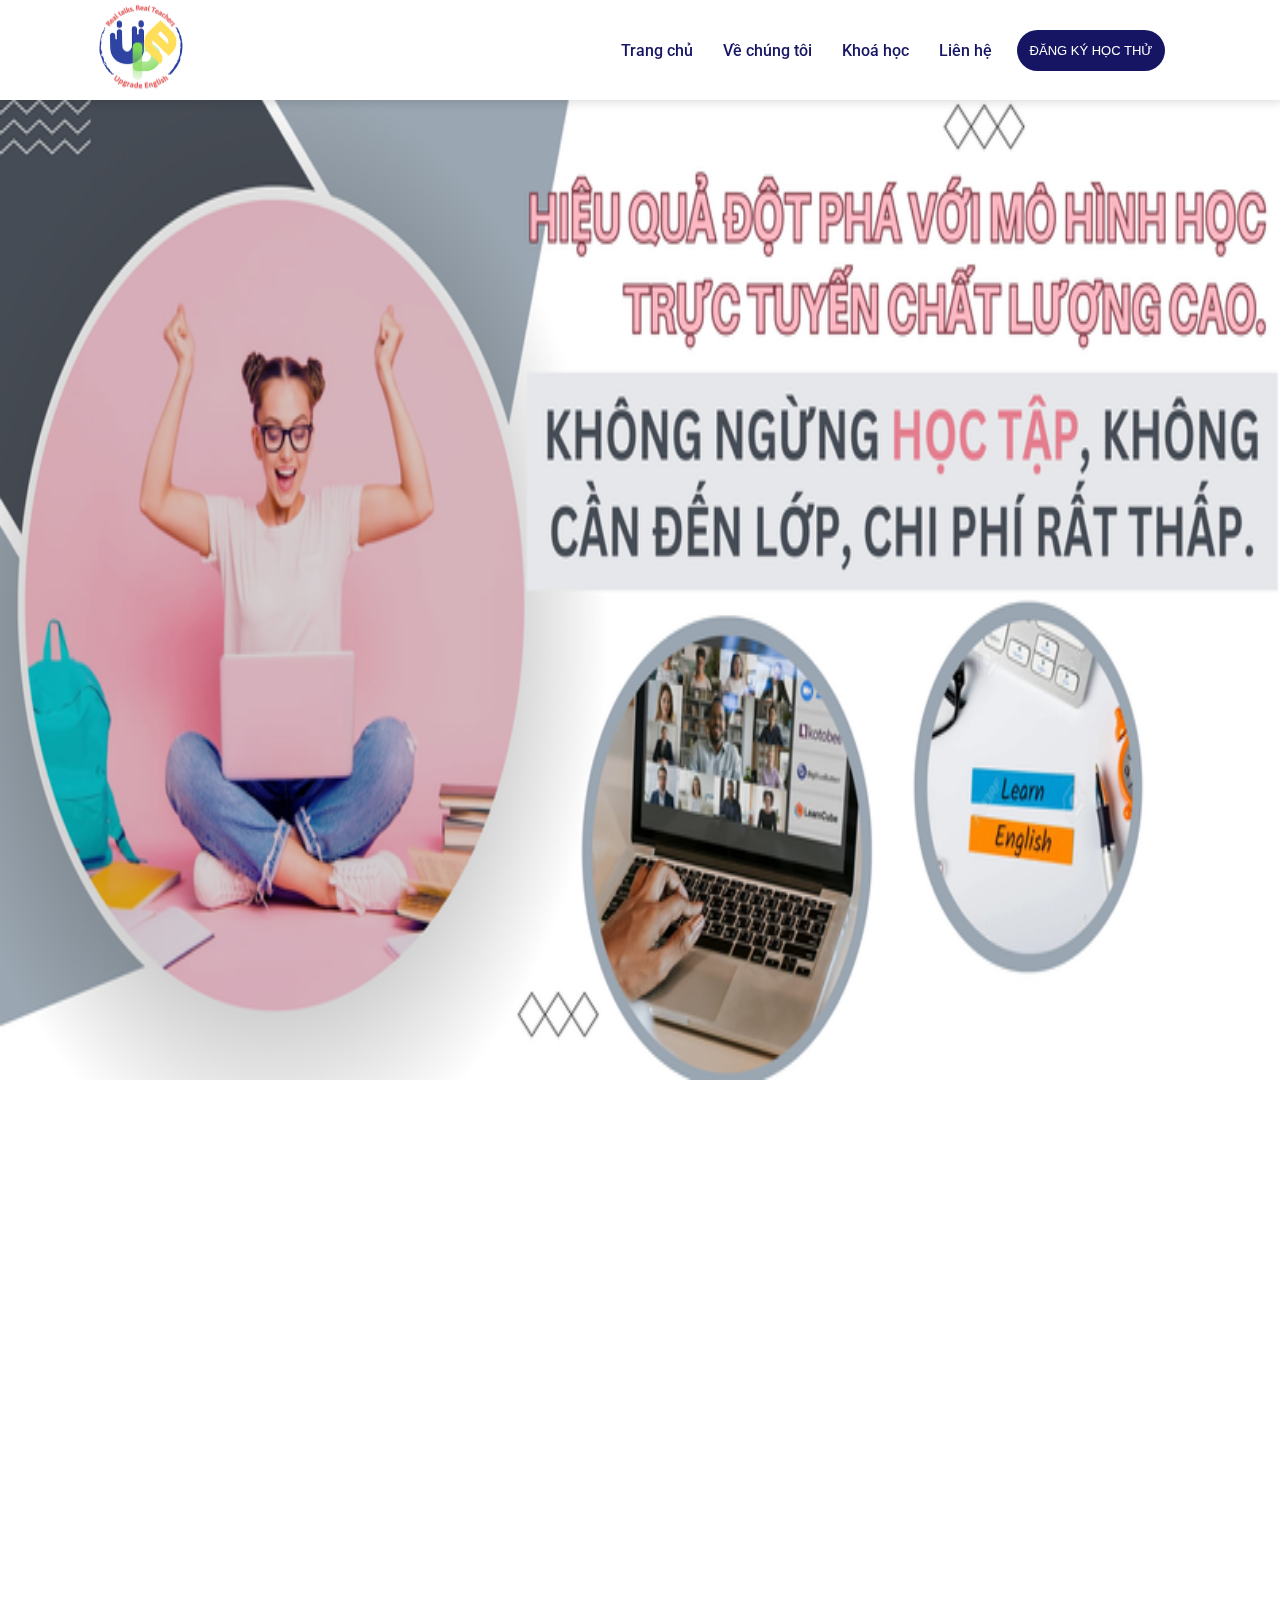
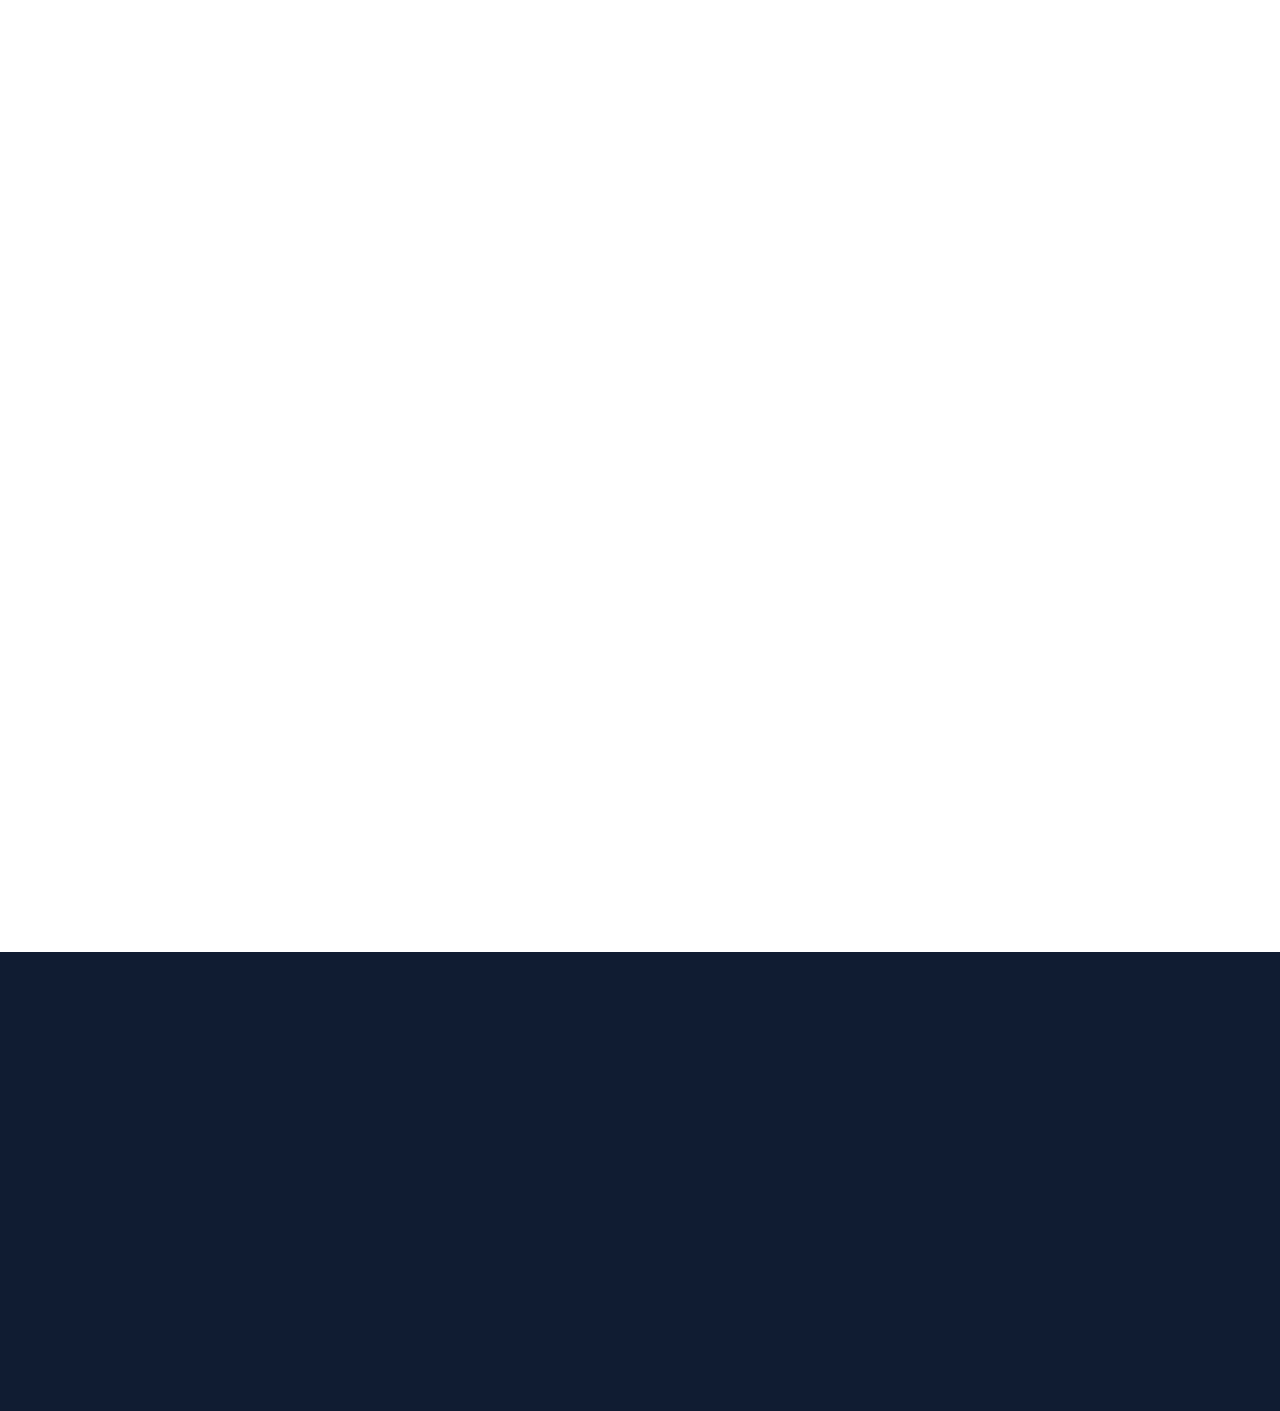
<file: Toeic-inner.html>
<!DOCTYPE html>
<html lang="en">
  <head>
    <meta charset="UTF-8" />
    <meta http-equiv="X-UA-Compatible" content="IE=edge" />
    <meta name="viewport" content="width=device-width, initial-scale=1.0" />
    <title>Bwd</title>
    <link rel="preconnect" href="https://fonts.googleapis.com">
    <link rel="preconnect" href="https://fonts.gstatic.com" crossorigin>
    <link href="https://fonts.googleapis.com/css2?family=Roboto:ital,wght@0,100;0,300;0,400;0,500;0,700;0,900;1,100;1,300;1,400;1,500;1,700&display=swap" rel="stylesheet">
    
    <link
      rel="stylesheet"
      href="https://cdnjs.cloudflare.com/ajax/libs/font-awesome/5.15.4/css/all.min.css"
    />

    <link rel="stylesheet" href="style.css" />
    <script
      src="https://code.jquery.com/jquery-3.7.0.min.js"
      integrity="sha256-2Pmvv0kuTBOenSvLm6bvfBSSHrUJ+3A7x6P5Ebd07/g="
      crossorigin="anonymous"
    ></script>
    
    <link href="./aos-master/dist/aos.css" rel="stylesheet" />
    <script src="./aos-master/dist/aos.js"></script>

    <link
      rel="stylesheet"
      href="https://cdnjs.cloudflare.com/ajax/libs/animate.css/4.1.1/animate.min.css"
    />
  </head>
  <body>
    <!-- Navigation -->
    <nav>
      <img src="./images/logo.png" alt="Logo" />
      <div class="navigation">
        <ul>
          <i id="menu-close" class="fas fa-times"></i>
          <li><a href="index.html">Trang chủ</a></li>
          <li><a class="active" href="about.html">Về chúng tôi</a></li>
          <li><a href="courses.html">Khoá học</a></li>
          <li><a href="contact.html">Liên hệ</a></li>
        </ul>
        <img id="menu-btn" src="/images/menu.png" alt="" />
        <a href="index.html#registration"><button class="menubutton">ĐĂNG KÝ HỌC THỬ</button></a>
      </div>
    </nav>

    <!-- Home -->
    <section id="about-home">
      <img src="images/trangChu/banner2_1.png" alt="" />
      <!-- <h2>Khoá học</h2> -->
    </section>

    <!-- Courses -->
    <section id="course-inner">
      <div class="overview">
        <img data-aos="fade-right" ata-aos-duration="3000"class="course-img" src="./images/trangChu/toeic.png" alt="" />
        <div data-aos="fade-up" data-aos-duration="2000" class="course-head">
          <div class="c-name">
            <h2>Khóa học TOEIC</h2>
            <div class="star">
              <i class="fas fa-star"></i>
              <i class="fas fa-star"></i>
              <i class="fas fa-star"></i>
              <i class="fas fa-star"></i>
              <i class="fas fa-star"></i>
            </div>
            <!-- <p>Lorem ipsum dolor sit, amet consectetur adipisicing elit.</p> -->
          </div>
          <span>$49.99</span>
        </div>
        <h3 data-aos="fade-up" data-aos-duration="1500">Người hướng dẫn:</h3>
        <div data-aos="fade-up" data-aos-duration="3000" class="tutor">
          <img src="images/c4.jpg" alt="" />
          <div class="tutor-det">
            <h5>John Doe</h5>
            <p>Wen Developer At Google</p>
          </div>
        </div>
        <hr data-aos="fade-up" data-aos-duration="3000" />
        <h3 data-aos="fade-up" data-aos-duration="4000">Mục tiêu:</h3>
        <p data-aos="fade-up" data-aos-duration="4000">
          Xây dựng và nâng cao kỹ năng tiếng Anh cần thiết để đạt điểm cao trong
          kỳ thi TOEIC.
        </p>
        <hr data-aos="fade-up" data-aos-duration="4000" />
        <h3 data-aos="fade-up" data-aos-duration="5000">Nội dung khóa học:</h3>
        <div  data-aos="fade-up" data-aos-duration="5000" class="learn">
          <p>
            <i class="far fa-check-circle"></i>Ngữ pháp và từ vựng TOEIC: Nắm
            vững các quy tắc ngữ pháp và mở rộng vốn từ vựng liên quan đến các
            chủ đề trong kỳ thi TOEIC.
          </p>
          <p>
            <i class="far fa-check-circle"></i>Kỹ năng nghe: Luyện nghe các bài
            hội thoại, thông báo, và cuộc trò chuyện thực tế liên quan đến môi
            trường làm việc và các tình huống giao tiếp trong công việc.
          </p>
          <p>
            <i class="far fa-check-circle"></i>Kỹ năng đọc: Cải thiện khả năng
            đọc hiểu qua việc làm bài đọc và phân tích các bài đọc văn bản liên
            quan đến kinh doanh và thương mại.
          </p>
          <p>
            <i class="far fa-check-circle"></i>Chiến lược làm bài và ôn tập:
            Hướng dẫn cách làm bài thi TOEIC hiệu quả và cung cấp tài liệu ôn
            tập đề thi TOEIC mô phỏng.
          </p>
        </div>
      </div>
      <div data-aos="fade-left" class="enroll">
        <h3>Khóa học bao gồm:</h3>
        <p>
          <img src="/images/courses/record.png" alt="" />Hơn 70 bài
          giảng
        </p>
        <p>
          <img src="/images/courses/test.png" alt="" />Hơn 100 bài thi
          - bài tập online
        </p>
        <p>
          <img src="/images/courses/time.png" alt="" />Thời hạn
          khoá học: 6 tháng kể từ ngày kích hoạt
        </p>
        <p>
          <img src="/images/courses/certificate.png" alt="" />Đảm bảo đầu ra 
        </p>
        <p><img src="/images/courses/sach.png" alt="" /></i>Sách giáo trình miễn phí </p>
        <p>
          <img src="/images/courses/surport.png" alt="" />Suppport 24/7 từ giáo viên
        </p>
        <p>
          <img src="/images/courses/wide.png" alt="" />Hỗ trợ cả trước và sau khi thi
        </p>
        <div class="enroll-btn">
          <a class="blue" href="#">ĐĂNG KÍ</a>
        </div>
      </div>
    </section>

    <footer>
      <div data-aos="flip-left" data-aos-duration="2000" class="footer-col">
        <h3>Trang chủ</h3>
        <li>Tính năng</li>
        <li>Khóa học</li>
        <li>Giáo viên</li>
      </div>
      <div data-aos="flip-left" data-aos-duration="2000" class="footer-col">
        <h3>Khóa học</h3>
        <li>Toeic</li>
        <li>Ielts</li>
        <li>Toefl</li>
      </div>
      <div data-aos="flip-left" data-aos-duration="2000" class="footer-col">
        <h3>Tài Nguyên</h3>
        <li>Hướng dẫn</li>
        <li>Tài liệu</li>
        <li>Dịch vụ Marketing</li>
      </div>
      <div data-aos="flip-left" data-aos-duration="2000" class="footer-col">
        <h3>Địa Chỉ</h3>
        <li>48 Bình Kì, Hòa Quý, Đà Nẵng, Việt Nam</li>
        <li>Hotline tư vấn: 0978 391 028</li>
        <li>Email: upe123@gmail.com</li>
      </div>
      <div data-aos="flip-left" data-aos-duration="2000" class="footer-col">
        <h3>Newsletter</h3>
        <li>You can trust us. We only send promo offers</li>
        <div class="subcribe">
          <input type="text" placeholder="Your Email address" />
          <a href="#" class="yellow">SUBCRIBE</a>
        </div>
      </div>
      <div data-aos="flip-left" data-aos-duration="2000" class="copyright">
        <!-- <p>Lorem ipsum dolor sit amet consectetur, adipisicing elit.</p> -->
        <div class="pro-links">
          <i class="fab fa-facebook-f"></i>
          <i class="fab fa-instagram"></i>
          <i class="fab fa-linkedin-in"></i>
        </div>
      </div>
    </footer> 

    <script>
      $("#menu-btn").click(function () {
        $("nav .navigation ul").addClass("active");
      });
      $("#menu-close").click(function () {
        $("nav .navigation ul").removeClass("active");
      });
    </script>
  </body>
  <script>
    AOS.init();
  </script>
</html>
</file>
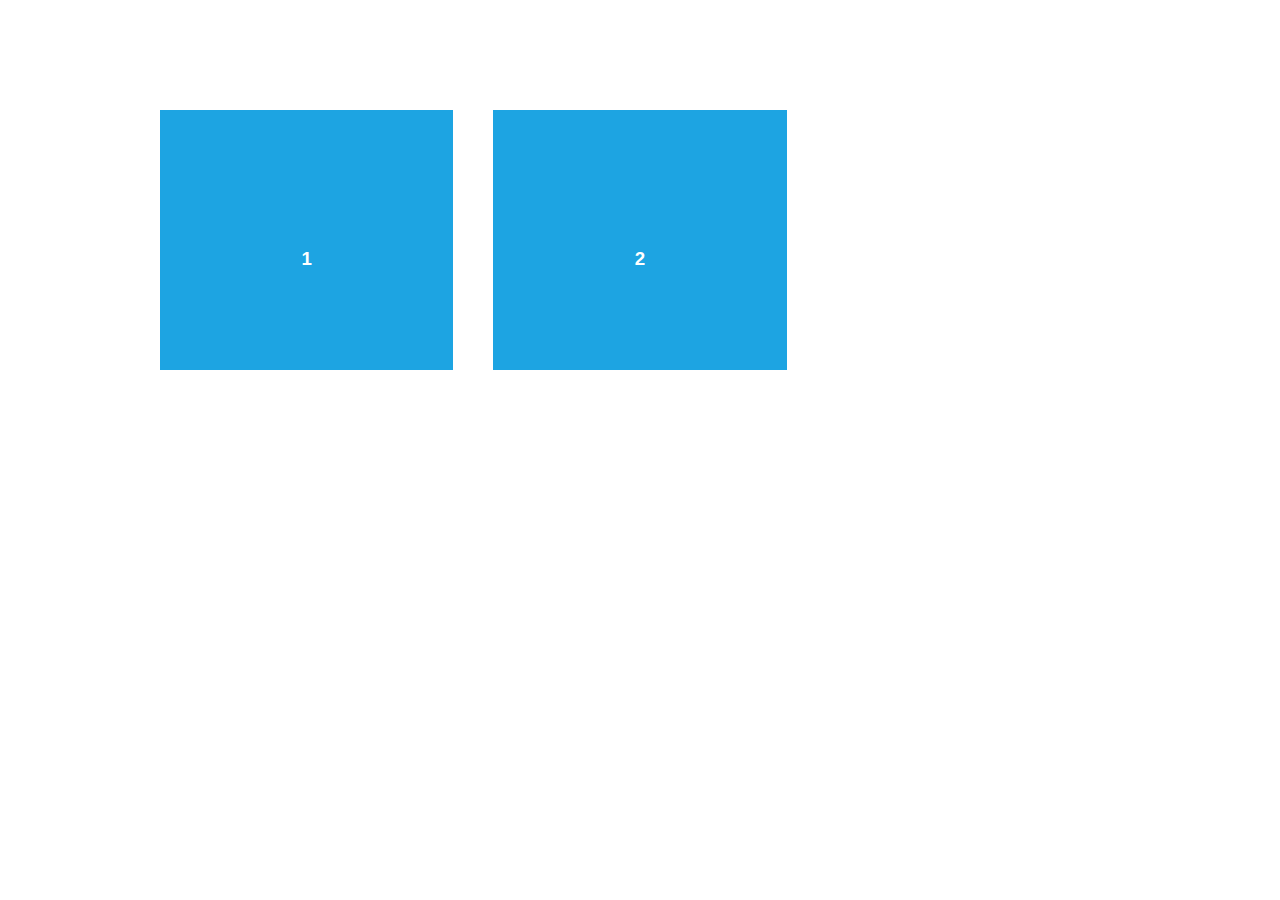
<file: aos-master/demo/async.html>
<!DOCTYPE html>
<html>
  <head>
    <meta charset="utf-8">
    <title>AOS - Animate on scroll library</title>
    <meta name="viewport" content="width=device-width">
    <link rel="stylesheet" href="css/styles.css" />
    <link rel="stylesheet" href="../dist/aos.css" />
  </head>
  <body>
    <div id="aos-demo" class="aos-all"></div>

    <script src="../dist/aos.js"></script>
    <script>
      AOS.init({
        easing: 'ease-in-out-sine'
      });

      setInterval(addItem, 300);

      var itemsCounter = 1;
      var container = document.getElementById('aos-demo');

      function addItem () {
        if (itemsCounter > 42) return;
        var item = document.createElement('div');
        item.classList.add('aos-item');
        item.setAttribute('data-aos', 'fade-up');
        item.innerHTML = '<div class="aos-item__inner"><h3>' + itemsCounter + '</h3></div>';
        container.appendChild(item);
        itemsCounter++;
      }
    </script>
  </body>
</html>
</file>
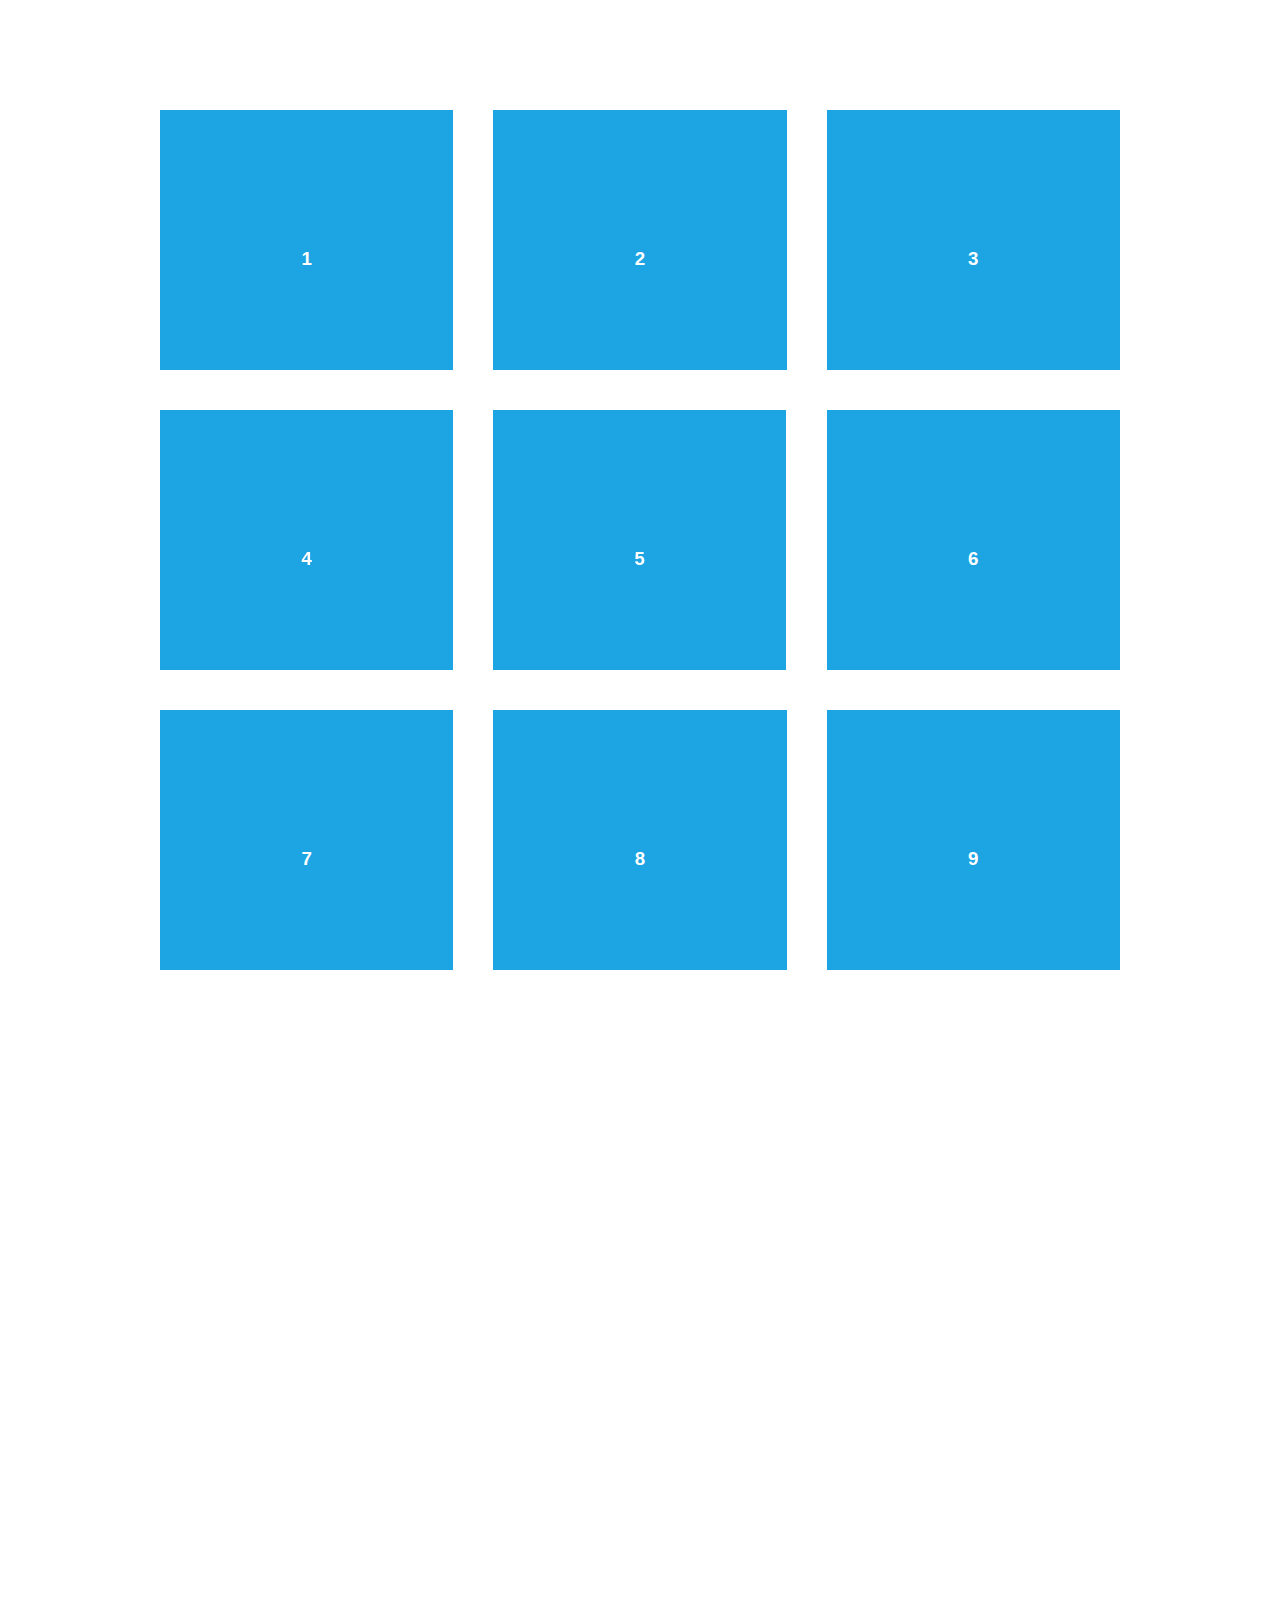
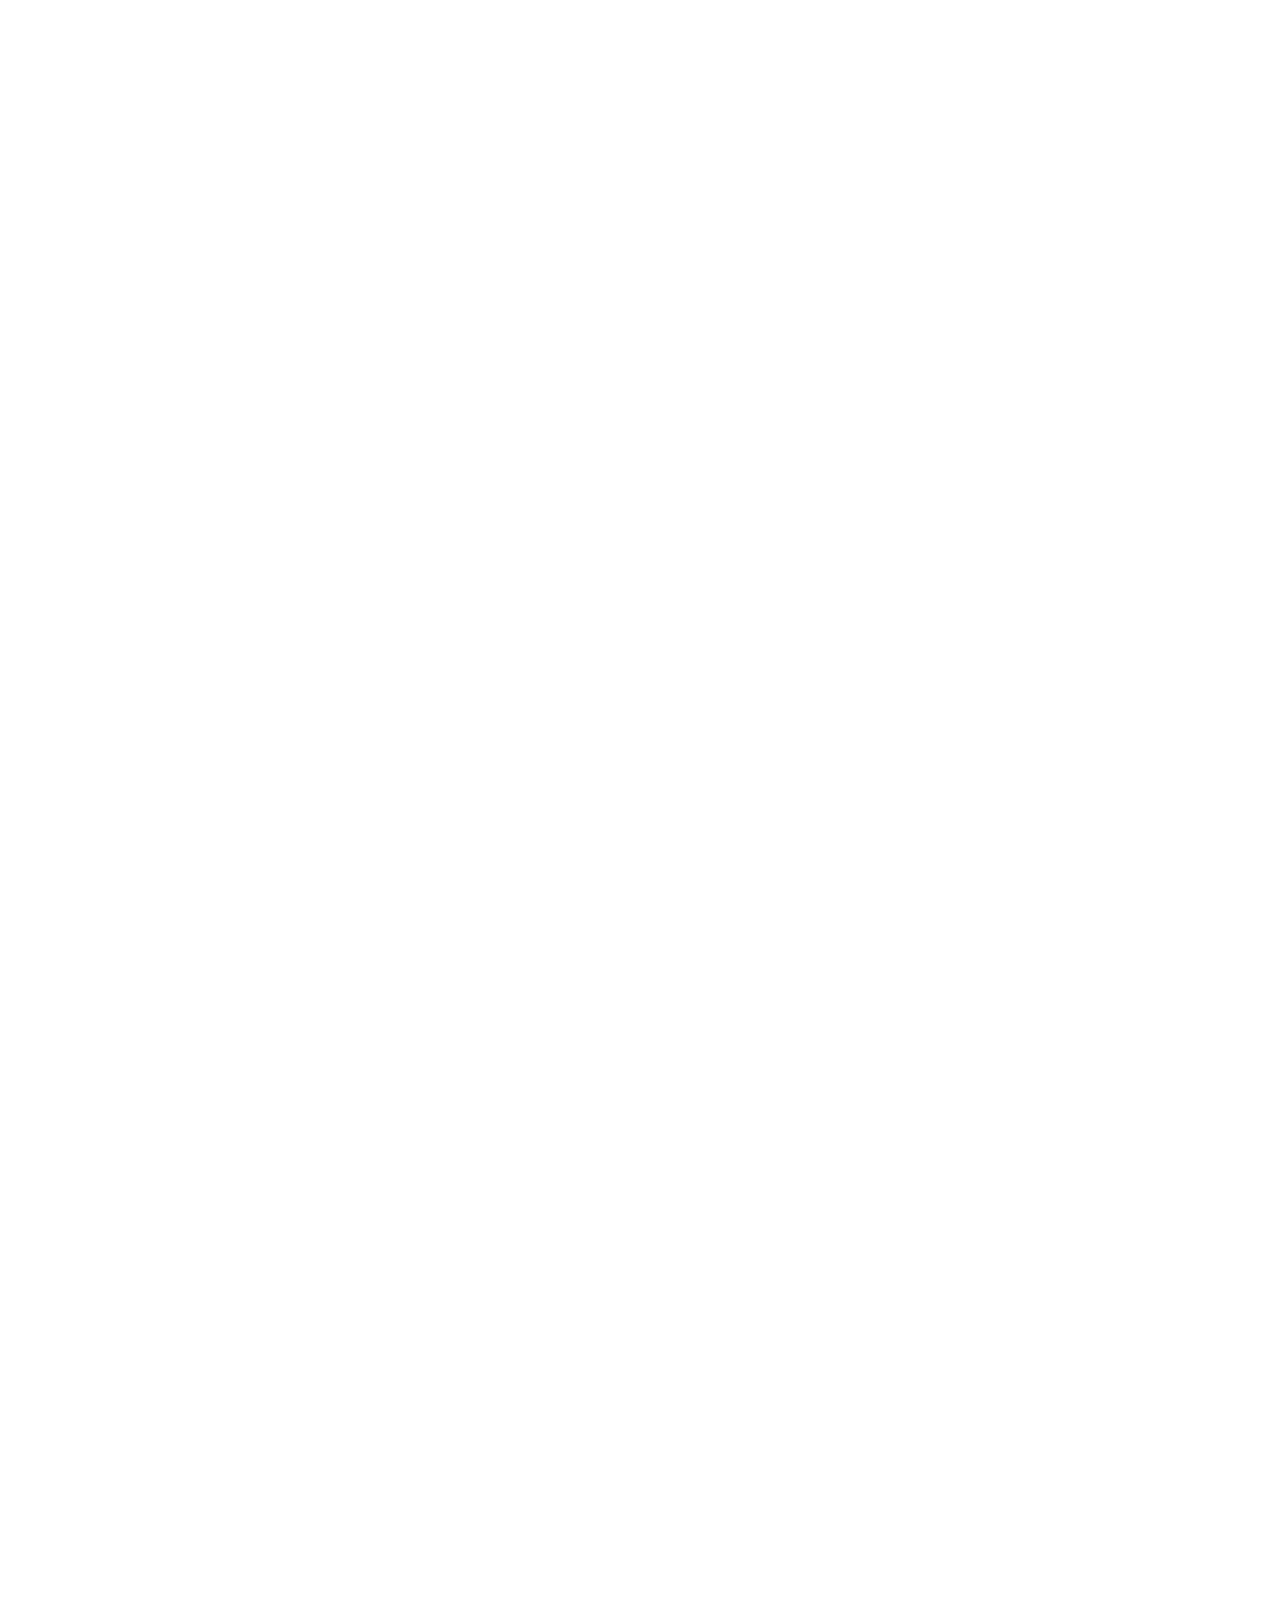
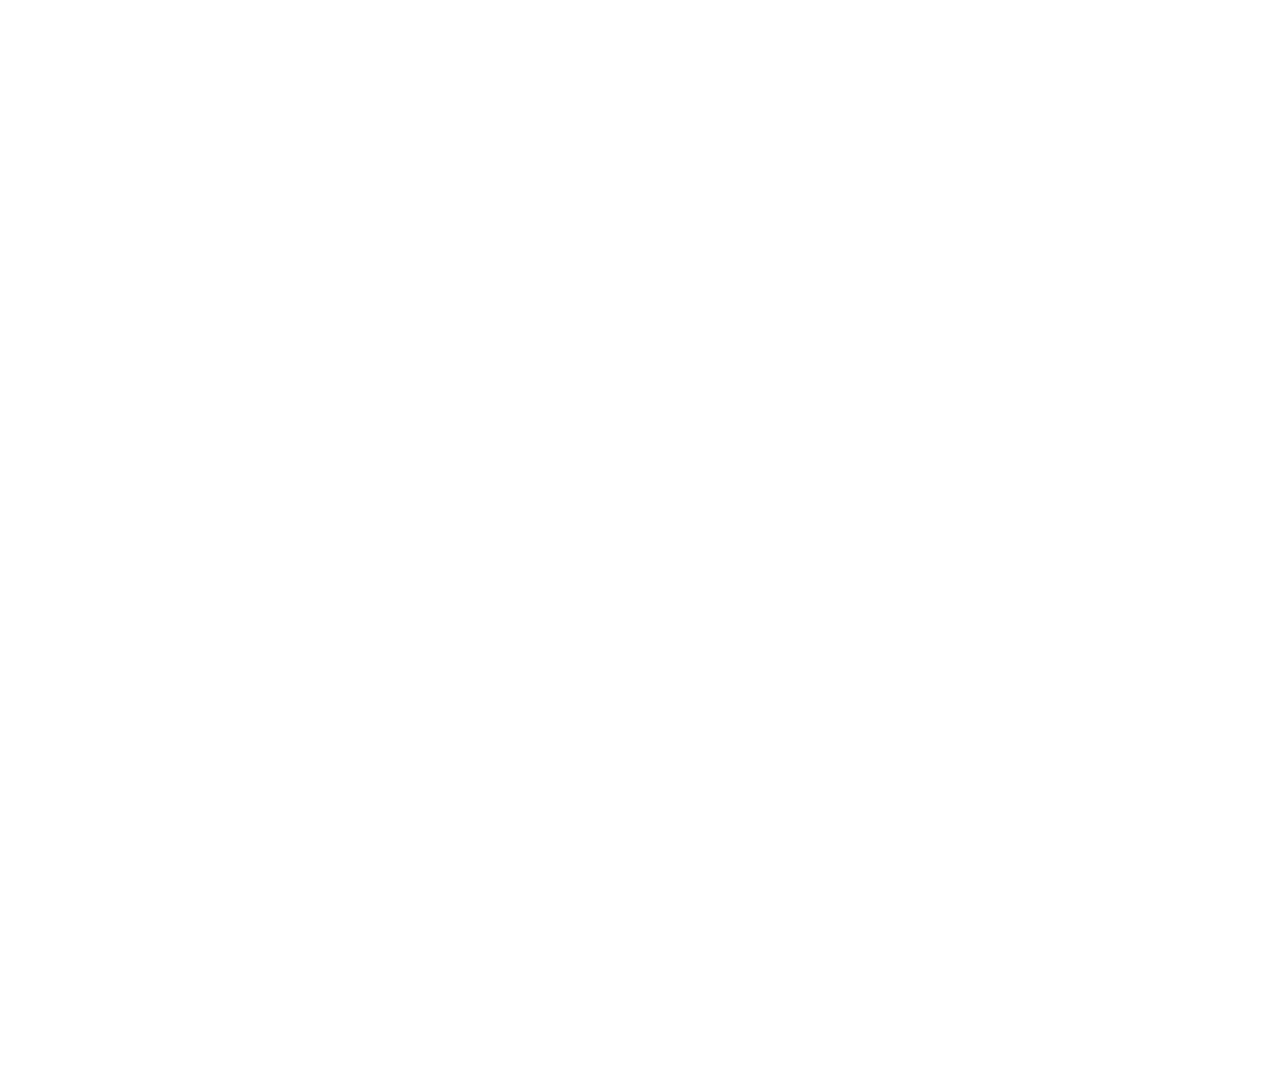
<file: aos-master/demo/simple.html>
<!DOCTYPE html>
<html>
  <head>
    <meta charset="utf-8">
    <title>AOS - Animate on scroll library</title>
    <meta name="viewport" content="width=device-width">
    <link rel="stylesheet" href="css/styles.css" />
    <link rel="stylesheet" href="../dist/aos.css" />
    <!--[if lt IE 9]>
    <script src="//html5shiv.googlecode.com/svn/trunk/html5.js"></script>
    <![endif]-->
  </head>
  <body>
    <div id="transcroller-body" class="aos-all">
      <div class="aos-item" data-aos="fade-up">
        <div class="aos-item__inner"><h3>1</h3></div>
      </div>
      <div class="aos-item" data-aos="fade-down">
        <div class="aos-item__inner"><h3>2</h3></div>
      </div>
      <div class="aos-item" data-aos="zoom-out-down">
        <div class="aos-item__inner"><h3>3</h3></div>
      </div>
      <div class="aos-item" data-aos="flip-down">
        <div class="aos-item__inner"><h3>4</h3></div>
      </div>
      <div class="aos-item" data-aos="flip-up">
        <div class="aos-item__inner"><h3>5</h3></div>
      </div>
      <div class="aos-item" data-aos="fade-down">
        <div class="aos-item__inner"><h3>6</h3></div>
      </div>
      <div class="aos-item" data-aos="fade-in">
        <div class="aos-item__inner"><h3>7</h3></div>
      </div>
      <div class="aos-item" data-aos="fade-down">
        <div class="aos-item__inner"><h3>8</h3></div>
      </div>
      <div class="aos-item" data-aos="fade-in">
        <div class="aos-item__inner"><h3>9</h3></div>
      </div>
      <div class="aos-item" data-aos="fade-down">
        <div class="aos-item__inner"><h3>10</h3></div>
      </div>
      <div class="aos-item" data-aos="fade-up">
        <div class="aos-item__inner"><h3>11</h3></div>
      </div>
      <div class="aos-item" data-aos="fade-down">
        <div class="aos-item__inner"><h3>12</h3></div>
      </div>
      <div class="aos-item" data-aos="fade-in">
        <div class="aos-item__inner"><h3>13</h3></div>
      </div>
      <div class="aos-item" data-aos="fade-up">
        <div class="aos-item__inner"><h3>14</h3></div>
      </div>
      <div class="aos-item" data-aos="fade-in">
        <div class="aos-item__inner"><h3>15</h3></div>
      </div>
      <div class="aos-item" data-aos="fade-up">
        <div class="aos-item__inner"><h3>16</h3></div>
      </div>
      <div class="aos-item" data-aos="fade-down">
        <div class="aos-item__inner"><h3>17</h3></div>
      </div>
      <div class="aos-item" data-aos="fade-up">
        <div class="aos-item__inner"><h3>18</h3></div>
      </div>
      <div class="aos-item" data-aos="zoom-out">
        <div class="aos-item__inner"><h3>19</h3></div>
      </div>
      <div class="aos-item" data-aos="fade-up">
        <div class="aos-item__inner"><h3>20</h3></div>
      </div>
      <div class="aos-item" data-aos="zoom-out">
        <div class="aos-item__inner"><h3>21</h3></div>
      </div>
      <div class="aos-item" data-aos="fade-in">
        <div class="aos-item__inner"><h3>22</h3></div>
      </div>
      <div class="aos-item" data-aos="zoom-out-up">
        <div class="aos-item__inner"><h3>23</h3></div>
      </div>
      <div class="aos-item" data-aos="zoom-out-down">
        <div class="aos-item__inner"><h3>24</h3></div>
      </div>
      <div class="aos-item" data-aos="fade-in">
        <div class="aos-item__inner"><h3>25</h3></div>
      </div>
      <div class="aos-item" data-aos="fade-in">
        <div class="aos-item__inner"><h3>26</h3></div>
      </div>
      <div class="aos-item" data-aos="fade-in">
        <div class="aos-item__inner"><h3>27</h3></div>
      </div>
      <div class="aos-item" data-aos="fade-in">
        <div class="aos-item__inner"><h3>28</h3></div>
      </div>
      <div class="aos-item" data-aos="fade-in">
        <div class="aos-item__inner"><h3>29</h3></div>
      </div>
      <div class="aos-item" data-aos="fade-in">
        <div class="aos-item__inner"><h3>30</h3></div>
      </div>
      <div class="aos-item" data-aos="fade-in">
        <div class="aos-item__inner"><h3>31</h3></div>
      </div>
      <div class="aos-item" data-aos="fade-in">
        <div class="aos-item__inner"><h3>32</h3></div>
      </div>
      <div class="aos-item" data-aos="fade-in">
        <div class="aos-item__inner"><h3>33</h3></div>
      </div>
      <div class="aos-item" data-aos="fade-in">
        <div class="aos-item__inner"><h3>34</h3></div>
      </div>
      <div class="aos-item" data-aos="fade-in">
        <div class="aos-item__inner"><h3>35</h3></div>
      </div>
      <div class="aos-item" data-aos="fade-in">
        <div class="aos-item__inner"><h3>36</h3></div>
      </div>
      <div class="aos-item" data-aos="fade-in">
        <div class="aos-item__inner"><h3>37</h3></div>
      </div>
      <div class="aos-item" data-aos="fade-in">
        <div class="aos-item__inner"><h3>38</h3></div>
      </div>
      <div class="aos-item" data-aos="fade-in">
        <div class="aos-item__inner"><h3>39</h3></div>
      </div>
      <div class="aos-item" data-aos="fade-in">
        <div class="aos-item__inner"><h3>40</h3></div>
      </div>
      <div class="aos-item" data-aos="fade-in">
        <div class="aos-item__inner"><h3>41</h3></div>
      </div>
      <div class="aos-item" data-aos="fade-in">
        <div class="aos-item__inner"><h3>42</h3></div>
      </div>
    </div>

    <script src="../dist/aos.js"></script>
    <script>
      AOS.init({
        easing: 'ease-in-out-sine'
      });
    </script>

    <!-- <script src="//cdnjs.cloudflare.com/ajax/libs/require.js/2.1.11/require.min.js"></script>
    <script>
      requirejs.config({
          baseUrl: '../dist',
      });

      require(['aos'], function(AOS){
          AOS.init({
              easing: 'ease-in-out-sine'
          });
      });
    </script> -->
  </body>
</html>
</file>
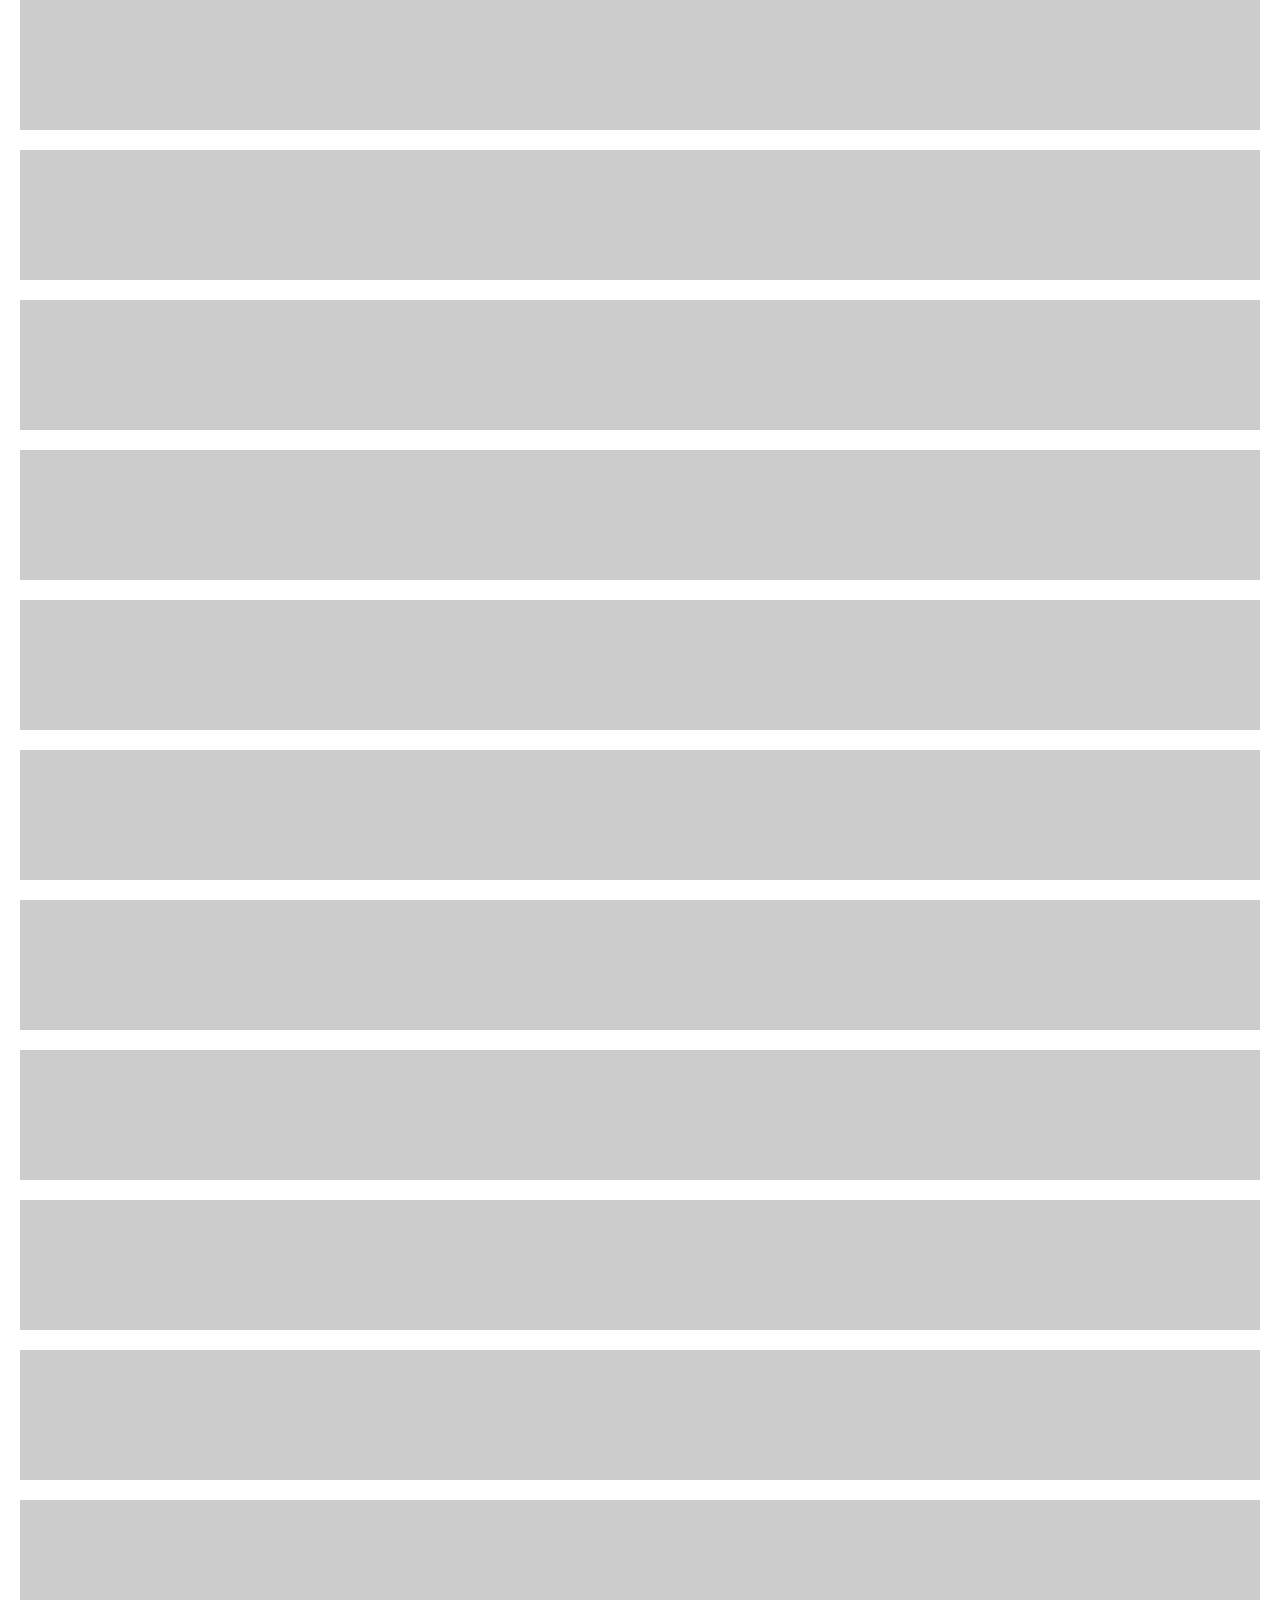
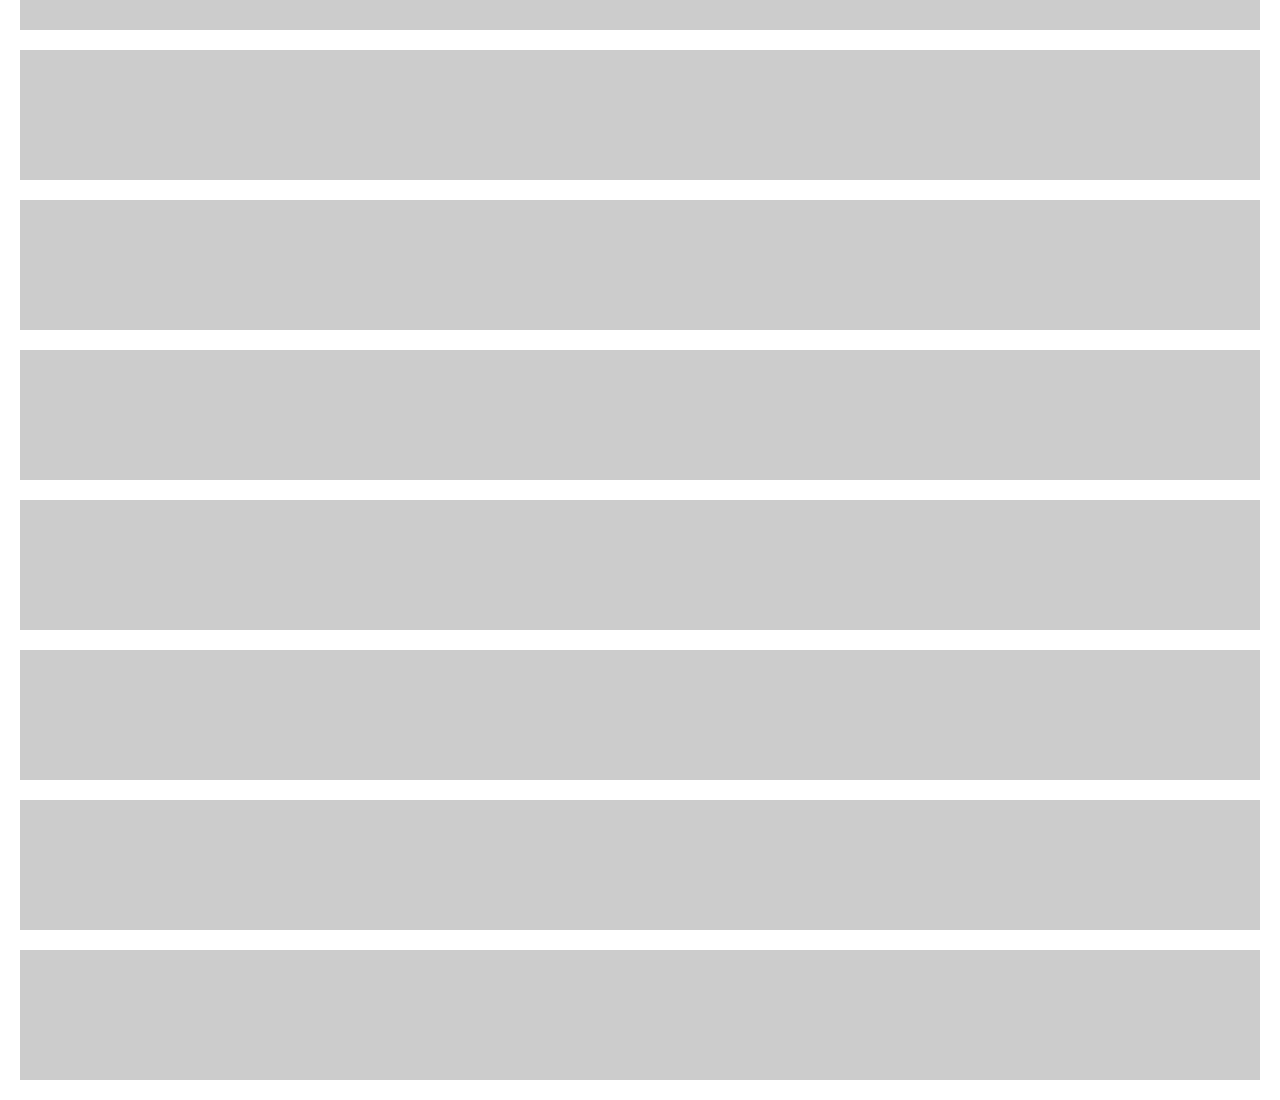
<file: aos-master/test/fixtures/aos-offset.fixture.html>
<!DOCTYPE html>
<html>
  <head>
    <title></title>
    <style type="text/css">
      * {box-sizing: border-box;}
      body {
        margin: 0; padding: 0 20px; text-align: center;
      }
      .aos-item {
        width: 100%; height: 130px; margin: 0 0 20px 0; background: #ccc;
      }
    </style>
  </head>
  <body class="body">
    <div class="aos-item aos-item--1" data-aos-offset="50" data-aos="fade"></div>
    <div class="aos-item aos-item--2" data-aos-offset="50" data-aos="fade-up"></div>
    <div class="aos-item aos-item--3" data-aos-offset="50" data-aos="fade-down"></div>
    <div class="aos-item aos-item--4" data-aos-offset="50" data-aos="fade-left"></div>
    <div class="aos-item aos-item--5" data-aos-offset="50" data-aos="fade-right"></div>
    <div class="aos-item aos-item--6" data-aos-offset="50" data-aos="flip-up"></div>
    <div class="aos-item aos-item--7" data-aos-offset="50" data-aos="flip-down"></div>
    <div class="aos-item aos-item--8" data-aos-offset="50" data-aos="flip-left"></div>
    <div class="aos-item aos-item--9" data-aos-offset="50" data-aos="flip-right"></div>
    <div class="aos-item aos-item--10" data-aos-offset="50" data-aos="zoom-in"></div>
    <div class="aos-item aos-item--11" data-aos-offset="50" data-aos="zoom-in-up"></div>
    <div class="aos-item aos-item--12" data-aos-offset="50" data-aos="zoom-in-down"></div>
    <div class="aos-item aos-item--13" data-aos-offset="50" data-aos="zoom-in-left"></div>
    <div class="aos-item aos-item--14" data-aos-offset="50" data-aos="zoom-in-right"></div>
    <div class="aos-item aos-item--15" data-aos-offset="50" data-aos="slide-up"></div>
    <div class="aos-item aos-item--16" data-aos-offset="50" data-aos="slide-down"></div>
    <div class="aos-item aos-item--17" data-aos-offset="50" data-aos="slide-left"></div>
    <div class="aos-item aos-item--18" data-aos-offset="50" data-aos="slide-right"></div>
  </body>
</html>
</file>
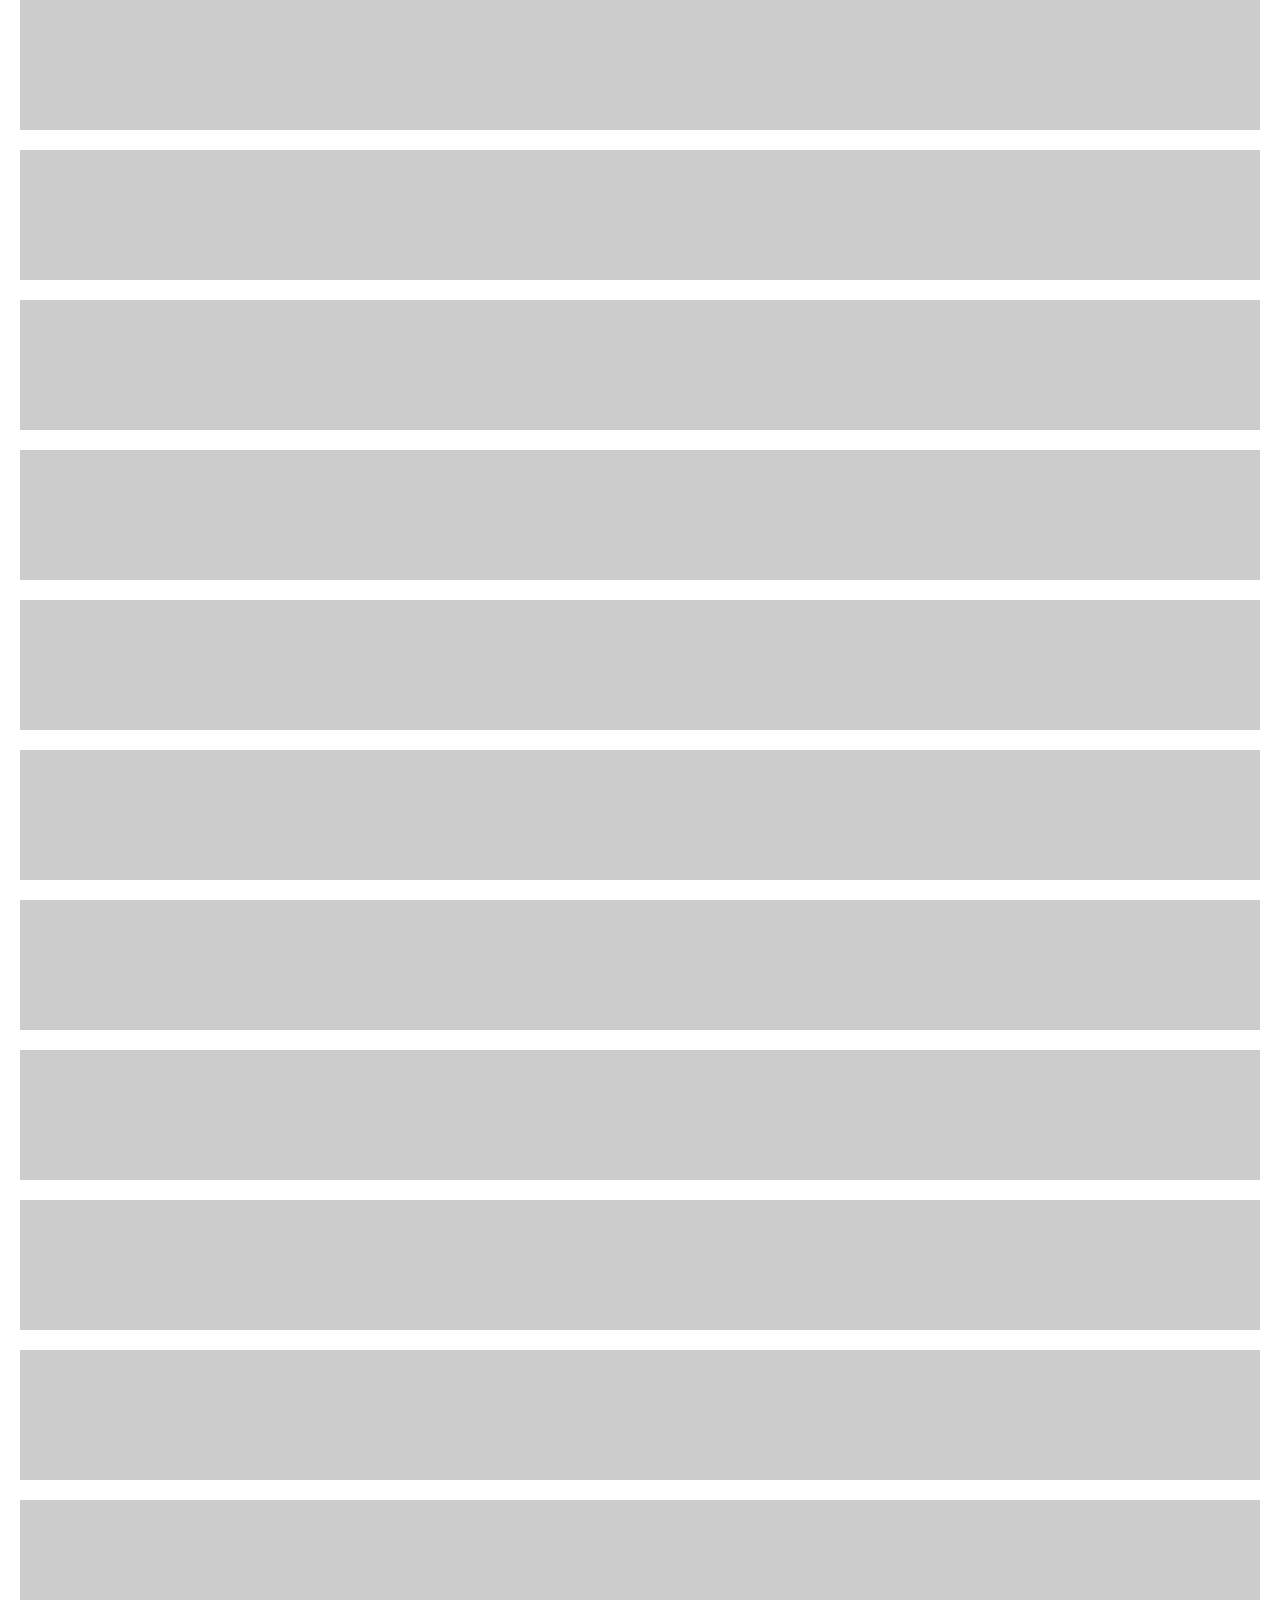
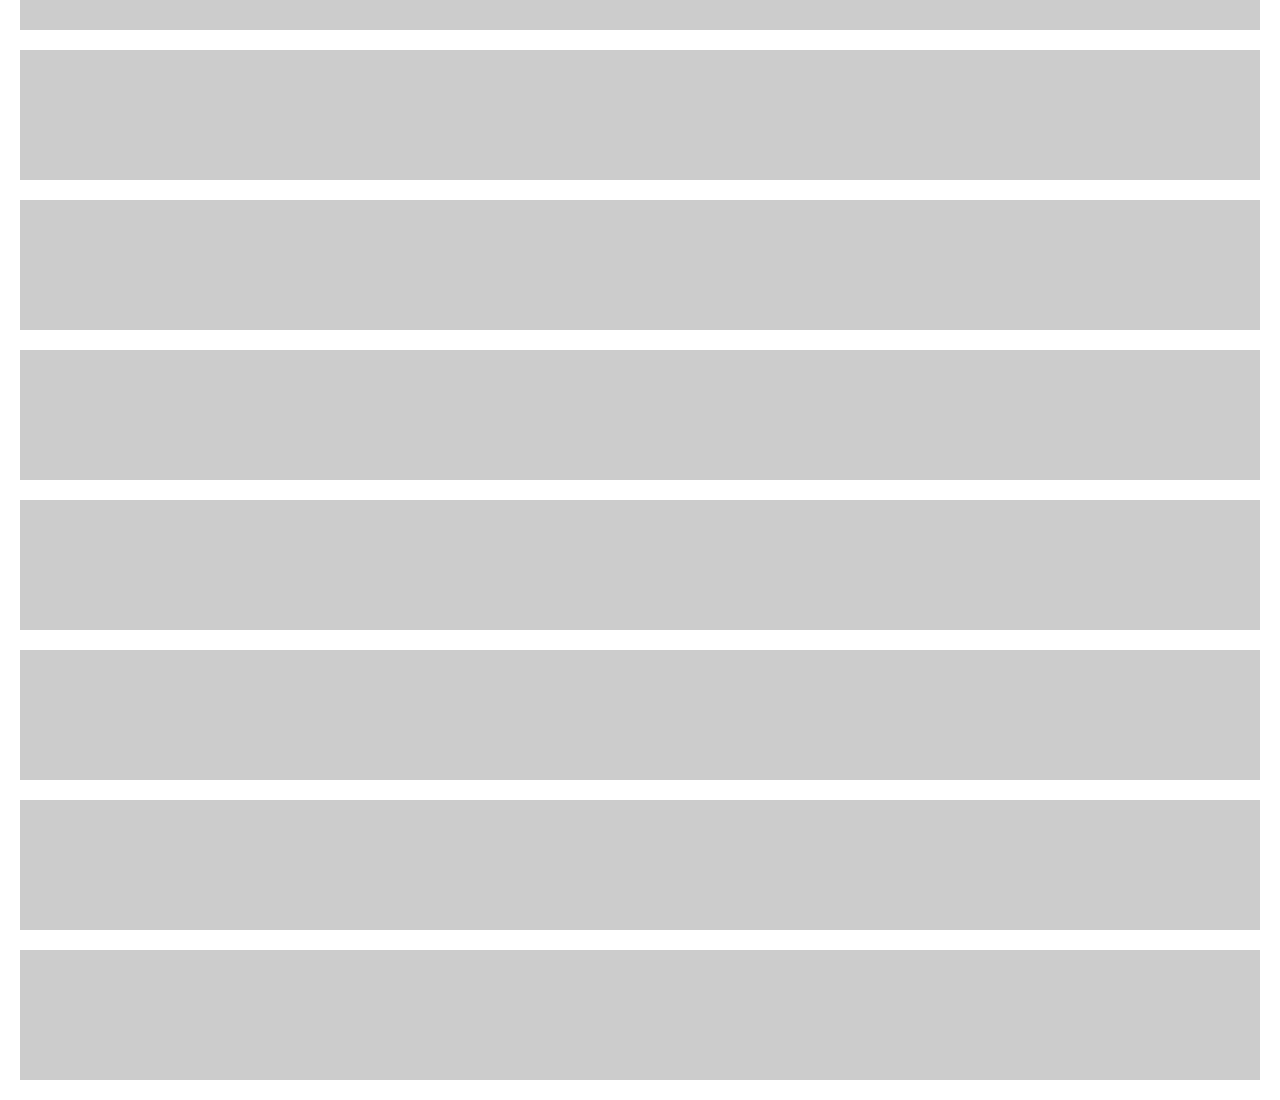
<file: aos-master/test/fixtures/aos.fixture.html>
<!DOCTYPE html>
<html>
  <head>
    <title></title>
    <style type="text/css">
      * {box-sizing: border-box;}
      body {
        margin: 0; padding: 0 20px; text-align: center;
      }
      .aos-item {
        width: 100%; height: 130px; margin: 0 0 20px 0; background: #ccc;
      }
    </style>
  </head>
  <body class="body">
    <div class="aos-item aos-item--1" data-aos="fade"></div>
    <div class="aos-item aos-item--2" data-aos="fade-up"></div>
    <div class="aos-item aos-item--3" data-aos="fade-down"></div>
    <div class="aos-item aos-item--4" data-aos="fade-left"></div>
    <div class="aos-item aos-item--5" data-aos="fade-right"></div>
    <div class="aos-item aos-item--6" data-aos="flip-up"></div>
    <div class="aos-item aos-item--7" data-aos="flip-down"></div>
    <div class="aos-item aos-item--8" data-aos="flip-left"></div>
    <div class="aos-item aos-item--9" data-aos="flip-right"></div>
    <div class="aos-item aos-item--10" data-aos="zoom-in"></div>
    <div class="aos-item aos-item--11" data-aos="zoom-in-up"></div>
    <div class="aos-item aos-item--12" data-aos="zoom-in-down"></div>
    <div class="aos-item aos-item--13" data-aos="zoom-in-left"></div>
    <div class="aos-item aos-item--14" data-aos="zoom-in-right"></div>
    <div class="aos-item aos-item--15" data-aos="slide-up"></div>
    <div class="aos-item aos-item--16" data-aos="slide-down"></div>
    <div class="aos-item aos-item--17" data-aos="slide-left"></div>
    <div class="aos-item aos-item--18" data-aos="slide-right"></div>
  </body>
</html>
</file>
<file: style.css>
* {
  margin: 0;
  padding: 0;
  box-sizing: border-box;
}
body {
  font-family: "Roboto", sans-serif;
}

h1 {
  font-size: 2.5rem;
  font-weight: 700;
  color: rgb(35, 35, 85);
}

span {
  font-size: 1.1rem;
  color: #757373;
}

h6 {
  font-size: 1.1rem;
  color: rgb(24, 24, 49);
}

/* Navigation */
nav {
  position: fixed;
  width: 100%;
  background-color: #fff;
  display: flex;
  flex-direction: row;
  justify-content: space-between;
  align-items: center;
  padding: 0vw 7vw;
  box-shadow: 2px 2px 10px rgba(0, 0, 0, 0.15);
  z-index: 999;
}
nav img {
  height: 100px;
  width: 100px;
  cursor: pointer;
}
nav .navigation {
  display: flex;
}
#menu-btn {
  width: 30px;
  height: 30px;
  display: none;
}
#menu-close {
  display: none;
}
nav .navigation ul {
  display: flex;
  justify-content: flex-end;
  align-items: center;
}
nav .navigation ul li {
  list-style: none;
  margin-left: 30px;
}

nav .navigation ul li a {
  text-decoration: none;
  color: rgb(21, 21, 100);
  font-size: 16px;
  font-weight: 500;
  transition: 0.3s ease;
}
nav .navigation ul li a:hover {
  color: #fdc93b;
}
.menubutton {
  text-decoration: none;
  margin: 25px;
  padding: 13px;
  border-radius: 100px;
  border: none;
  font-size: 13px;
  background-color: rgb(21, 21, 100);
  color: white;
}
/* button anima */
.menubutton button {
  outline: none;
  height: 40px;
  text-align: center;
  width: 130px;
  border-radius: 40px;
  background: #fff;
  border: 2px solid #fdc93b;
  color: #fdc93b;
  letter-spacing: 1px;
  text-shadow: 0;
  font-weight: bold;
  cursor: pointer;
  transition: all 0.25s ease;
}
button:hover {
  border: 1px rgb(21, 21, 100);
  color: rgb(21, 21, 100);
  font-weight: 500;
  background: #fdc93b;
  transition: 0.3s ease;
}
button:active {
  color: rgb(21, 21, 100);
}
.onclic {
  width: 40px;
  border-color: #bbbbbb;
  border-width: 3px;
  font-size: 0;
  border-left-color: #fdc93b;
  -webkit-animation: rotating 2s 0.25s linear infinite;
  animation: rotating 2s 0.25s linear infinite;
}
.onclic:hover {
  color: #fdc93b;
  background: white;
}
.validate {
  font-size: 13px;
  color: white;
  background: #fdc93b;
}

/* Home */
#home {
  /* linear-gradient(rgba(9, 5, 54, 0.3), rgba(5, 4, 46, 0.7)),
  background-image: url("./images/trangChu/banner1.png"); */
  width: 100%;
  height: 130vh;
  background-size: cover;
  background-position: center;
  display: flex;
  flex-direction: column;
  justify-content: center;
  align-items: center;
  text-align: center;
  /* padding-top: 10px; */
}
#home img {
  width: 100%;
  /* height: 60%; */
}
#home h2 {
  color: #fff;
  font-size: 2.2rem;
  letter-spacing: 1px;
  padding-top: 10%;
  position: absolute;
}

#home p {
  width: 50%;
  color: #fff;
  font-size: 0.9rem;
  letter-spacing: 1px;
  padding-top: 20%;
  position: absolute;
}
#home .btn {
  margin-top: 30px;
  position: absolute;
  padding-top: 30%;
}

#home a {
  text-decoration: none;
  font-size: 0.9rem;
  padding: 13px 35px;
  background-color: #fff;
  font-weight: 600;
  border-radius: 5px;
}
#home a.blue {
  color: #fff;
  background: rgb(21, 21, 100);
  transition: 0.3s ease;
}
#home a.blue:hover {
  color: rgb(21, 21, 100);
  background: #fff;
}
#home a.yellow {
  color: #fff;
  background: #fdc93b;
  transition: 0.3s ease;
}
#home a.yellow:hover {
  color: rgb(21, 21, 100);
  background: #fff;
}

/* Features */
#features {
  padding: 5vw 8vw 0 8vw;
  text-align: center;
}
#features h1 {
  font-size: xx-large;
}
#features .fea-base {
  display: grid;
  grid-template-columns: repeat(auto-fit, minmax(320px, 1fr));
  grid-gap: 1rem;
  margin-top: 50px;
}
.info2 {
  margin: 20px;
}
#features .fea-box {
  background: #c5c5f0;
  text-align: start;
  border: 2px solid rgb(44, 44, 80);
  border-radius: 2px;
  border-style: dashed;
  padding: 20px 0;
  width: 100%;
}
#features .fea-box img {
  padding-left: 30%;
}
#features .fea-box i {
  font-size: 2.3rem;
  color: rgb(44, 44, 80);
}
#features .fea-box h3 {
  font-size: 1.2rem;
  font-weight: 600;
  color: rgb(46, 46, 59);
  padding: 13px 0 7px 0;
  text-align: center;
}
#features .fea-box p {
  text-align: center;
  padding-left: 10%;
  padding-right: 10%;
}
#features .fea-box path {
  font-size: 1rem;
  font-weight: 400;
  color: rgb(70, 70, 87);
}

/* Course */
#course {
  padding: 8vw 8vw 8vw 8vw;
  text-align: center;
}
#course h1 {
  font-size: xx-large;
}
#course .course-box {
  display: grid;
  grid-template-columns: repeat(auto-fit, minmax(320px, 1fr));
  grid-gap: 1rem;
  margin-top: 50px;
}
#course .courses {
  text-align: start;
  background: #f9f9ff;
  height: 100%;
  position: relative;
}
#course .courses img {
  width: 100%;
  height: 60%;
  background-size: cover;
  background-position: center;
}
#course .courses .details {
  padding: 15px 15px 0 15px;
}
#course .courses .details i {
  color: #fdc93b;
  font-size: 0.9rem;
}
#course .courses .cost {
  background-color: rgb(74, 74, 136);
  color: #fff;
  line-height: 70px;
  width: 70px;
  height: 70px;
  text-align: center;
  border-radius: 50%;
  position: absolute;
  right: 15px;
  bottom: 100px;
}
/* Registration */

#registration {
  padding: 6vw 8vw 6vw 8vw;
  background-image: linear-gradient(
      rgba(99, 112, 168, 0.5),
      rgba(81, 91, 233, 0.5)
    ),
    url("./images/trangChu/banner2.jpg");
  width: 100%;
  height: 100%;
  background-size: cover;
  background-position: center;
  display: flex;
  justify-content: space-between;
  align-items: center;
}
#registration .reminder {
  margin-left: 70px;
  color: #fff;
}
#registration .reminder h1 {
  color: #fff;
}
#registration .reminder .time {
  display: flex;
  margin-top: 40px;
}
#registration .reminder .time .date {
  text-align: center;
  padding: 13px 33px;
  background: rgba(255, 255, 255, 0.25);
  backdrop-filter: blur(4px);
  box-shadow: 0 8px 32px 0 rgba(31, 38, 135, 0.37);
  border-radius: 5px;
  margin: 0 5px 10px 5px;
  border: 2px solid rgba(255, 255, 255, 0.18);
  font-size: 1.1 rem;
  font-weight: 600;
}
#registration .form {
  width: 30%;
  background: #fff;
  border-radius: 8px;
  display: flex;
  flex-direction: column;
  padding: 40px;
  margin-right: 70px;
  box-shadow: 0 8px 32px 0 rgba(31, 38, 135, 0.37);
}
#registration .form h3 {
  text-align: center;
  margin-bottom: 1.5rem;
}

.input-row {
  margin-bottom: 1.5rem;
}
.input-row input {
  padding: 15px 10px;
  width: 100%;
  border: 1px solid #ccc;
  height: 40px;
  line-height: 40px;
  outline: none;
  transition: all 0.3s ease-out;
}
.input-row input:focus {
  border: 1px solid rgb(84, 40, 241);
  outline: none;
}
#registration .form input::placeholder {
  color: #413c3c;
  font-weight: 500;
  font-size: 0.9;
}

.input-row {
  position: relative;
}

.input-row.success input {
  border-color: rgb(84, 40, 241);
}
.input-row.error input {
  border-color: #e74c3c;
}
.input-row small {
  color: #e74c3c;
  position: absolute;
  bottom: -20px;
  left: 0;
  visibility: hidden;
  font-size: 12px;
}
.input-row.error small {
  visibility: visible;
}

@keyframes doimauchu {
  from {
    color: #fff;
  }
  to {
    color: yellow;
  }
}

#registration .form .btn {
  margin: 0 auto;
  height: 40px;
  width: 45%;
  text-align: center;
  font-size: 0.9rem;
  margin-top: 9px;
  font-weight: 600;
  border-radius: 5px;
  background: #010183;
  transition: 0.3s ease;
  animation: doimauchu ease-in-out 0.8s infinite;
  display: inline-block;
}

/* Experts */
#experts {
  padding: 8vw 8vw 8vw 8vw;
  text-align: center;
}
#experts h1 {
  font-size: xx-large;
}
#experts .expert-box {
  display: grid;
  grid-template-columns: repeat(auto-fit, minmax(250px, 1fr));
  grid-gap: 1rem;
  margin-top: 50px;
}
#experts .expert-box img {
  margin-left: 40px;
}
#experts .expert-box .profile {
  background: #fafaf1;
  padding: 30px 10px;
}
.pro-links {
  margin-top: 10px;
}
.pro-links i {
  padding: 10px 13px;
  border: 1px solid rgb(21, 21, 100);
  cursor: pointer;
  transition: 0.3s ease;
}
.pro-links i:hover {
  background: rgb(21, 21, 100);
  color: #fff;
  border: 1px solid rgb(21, 21, 100);
  cursor: pointer;
}
/* Main-register */
.sign-up {
  min-height: 100vh;
  display: flex;
  align-items: center;
  justify-content: center;
  padding: 20px;
  /* background: rgb(83, 117, 241); */
  background-image: url(./images/bg-signup.jpg);
}
.containersg {
  position: relative;
  max-width: 700px;
  width: 100%;
  background: #fff;
  padding: 25px;
  border-radius: 8px;
  box-shadow: 0 0 15px rgba(0, 0, 0, 0.1);
}
.containersg header {
  font-size: 1.5rem;
  color: #333;
  font-weight: 500;
  text-align: center;
}
.containersg .formsg {
  margin-top: 30px;
}
.formsg .input-box {
  width: 100%;
  margin-top: 20px;
}
.input-box label {
  color: #333;
}
.formsg :where(.input-box input, .select-box) {
  position: relative;
  height: 50px;
  width: 100%;
  outline: none;
  font-size: 1rem;
  color: #707070;
  margin-top: 8px;
  border: 1px solid #ddd;
  border-radius: 6px;
  padding: 0 15px;
}
.input-box input:focus {
  box-shadow: 0 1px 0 rgba(0, 0, 0, 0.1);
}
.formsg .column {
  display: flex;
  column-gap: 15px;
}
.formsg .gender-box {
  margin-top: 20px;
}
.gender-box h3 {
  color: #333;
  font-size: 1rem;
  font-weight: 400;
  margin-bottom: 8px;
}
.formsg :where(.gender-option, .gender) {
  display: flex;
  align-items: center;
  column-gap: 50px;
  flex-wrap: wrap;
}
.formsg .gender {
  column-gap: 5px;
}
.gender input {
  accent-color: rgb(83, 117, 241);
}
.formsg :where(.gender input, .gender label) {
  cursor: pointer;
}
.gender label {
  color: #707070;
}
.address :where(input, .select-box) {
  margin-top: 15px;
}
.select-box select {
  height: 100%;
  width: 100%;
  outline: none;
  border: none;
  color: #707070;
  font-size: 1rem;
}
.formsg button {
  height: 55px;
  width: 100%;
  color: #fff;
  font-size: 1rem;
  font-weight: 400;
  margin-top: 30px;
  border: none;
  cursor: pointer;
  transition: all 0.2s ease;
  background: rgb(83, 117, 241);
}
.formsg button:hover {
  background: rgb(1, 23, 188);
}
/*Responsive*/
@media screen and (max-width: 500px) {
  .form .column {
    flex-wrap: wrap;
  }
  .form :where(.gender-option, .gender) {
    row-gap: 15px;
  }
}

/* Teacher-inner */
/* @import url("https://fonts.cdnfonts.com/css/poppins");
@import url("https://fonts.cdnfonts.com/css/bree-serif-2"); */
/* Profile-inner */
#container {
  background: #ffffff;
  overflow-x: hidden;
  padding-top: 26%;
  font-family: "Roboto", sans-serif;
  margin: 0 100px;
}
#container .profile-header {
  background: #e1dfdf;
  width: 93%;
  display: flex;
  height: 230px;
  position: relative;
  box-shadow: 0px 3px 4px rgba(0, 0, 0, 0.2);
  position: absolute;
  left: 50px;
  right: 50px;
  top: 22%;
  z-index: 5;
}
#container .profile-header .profile-img {
  float: left;
  width: 280px;
  height: 160px;
}
#container .profile-header .profile-img img {
  border-radius: 50%;
  height: 230px;
  width: 230px;
  border: 4px solid #fff;
  box-shadow: 0px 5px 10px rgba(0, 0, 0, 0.2);
  position: absolute;
  left: 50px;
}
#container .profile-header .profile-nav-info {
  float: left;
  flex-direction: column;
  justify-content: center;
  padding-top: 60px;
  padding-left: 60px;
}
#container .profile-header .profile-nav-info h3 {
  font-variant: small-caps;
  font-size: 2rem;
  font-family: sans-serif;
  font-weight: bold;
}
#container .profile-header .profile-nav-info .address {
  font-weight: bold;
  color: #777;
}
#container .profile-header .profile-nav-info .address p {
  margin-right: 5px;
}
#container .profile-header .profile-option {
  width: 40px;
  height: 40px;
  background: red;
  position: absolute;
  right: 100px;
  top: 50%;
  transform: translateY(-50%);
  border-radius: 50%;
  display: flex;
  justify-content: center;
  cursor: pointer;
  transition: all 0.5s ease-in-out;
  outline: none;
}
#container .profile-header .profile-option .notification i {
  padding-top: 10px;
  color: #fff;
  font-size: 1.2rem;
  transition: all 0.5s ease-in-out;
}
#container .profile-header .profile-option:hover {
  background: #fff;
  border: 1px solid red;
}
#container .profile-header .profile-option:hover .notification i {
  color: red;
}
#container .profile-header .profile-option .notification .alert-message {
  position: absolute;
  top: -5px;
  right: -5px;
  background: #fff;
  color: red;
  border: 1px solid;
  padding: 5px;
  border-radius: 50%;
  height: 20px;
  width: 20px;
  display: flex;
  justify-content: center;
  align-items: center;
  font-size: 0.8rem;
  font-weight: bold;
}
#container .main-bd {
  width: 100%;
  display: flex;
  padding-right: 15px;
  height: 500px;
  position: relative;
}

#container .main-bd .left-side .profile-side {
  width: 320px;
  background: #dad9d9;
  box-shadow: 0px 3px 5px rgba(0, 0, 0, 0.2);
  padding: 30px 30px 30px;
  font-family: "Bree Serif", serif;
  margin-left: 1px;
  margin-top: 70px;
  z-index: 99;
}
#container .main-bd .left-side .profile-side p {
  margin-bottom: 15px;
  color: #333;
  font-size: 14px;
}
#container .main-bd .left-side .profile-side p i {
  color: red;
  margin-right: 10px;
}
#container .main-bd .left-side .profile-side .mobile-no i {
  transform: rotateY(180deg);
}
#container .main-bd .left-side .profile-side .profile-btn {
  display: flex;
}
#container .main-bd .left-side .profile-side .chatbtn,
#container .main-bd .left-side .profile-side .createbtn {
  border: 0;
  padding: 10px;
  width: 100%;
  height: 10%;
  border-radius: 3px;
  background: red;
  font-family: "Bree Serif", sans-serif;
  font-size: 1rem;
  margin: 5px 8px 10px;
  cursor: pointer;
  outline: none;
  margin-bottom: 10px;
  transition: background 0.3s ease-in-out;
  color: #fff;
}
#container .main-bd .left-side .profile-side .chatbtn:hover,
#container .main-bd .left-side .profile-side .createbtn:hover {
  background: #fff;
  color: red;
}
#container .main-bd .left-side .profile-side .chatbtn i,
#container .main-bd .left-side .profile-side .createbtn i {
  margin-right: 5px;
}
#container .main-bd .right-side {
  padding-left: 20px;
  padding-top: 70px;
  width: 70%;
}
#container .main-bd .right-side .nav {
  width: 100%;
  /* z-index: -1; */
}
#container .main-bd .right-side .nav ul {
  display: flex;
  justify-content: center;
  list-style-type: none;
  height: 40px;
  background: #fffefe;
  /* box-shadow: 50px 2px 5px rgba(0, 0, 0, 0.3); */
}
#container .main-bd .right-side .nav ul li {
  padding: 10px;
  width: 100%;
  cursor: pointer;
  text-align: center;
  transition: all 0.2s ease-in-out;
}
#container .main-bd .right-side .nav ul li.active {
  box-shadow: 0px -3px 0px rgba(288, 0, 70, 0.9) inset;
}
#container .main-bd .right-side .nav ul li:hover {
  box-shadow: 0px -3px 0px rgba(288, 0, 70, 0.9) inset;
}
#container .main-bd .right-side .profile-body {
  width: 100%;
  z-index: -1;
}
#container .main-bd .right-side .profile-body .tab {
  padding: 20px;
  width: 1000px;
}
#container .main-bd .right-side .profile-body .tab p {
  padding-top: 10px;
  padding-left: 20px;
}
/* Footer */
footer {
  padding: 8vw;
  background-color: #101c32;
  display: flex;
  justify-content: space-between;
  align-items: flex-start;
  flex-wrap: wrap;
}
footer .footer-col {
  padding-bottom: 40px;
}
footer h3 {
  color: rgb(241, 240, 245);
  font-weight: 600;
  padding-bottom: 20px;
}
footer li {
  list-style-type: none;
  color: #7b838a;
  padding: 10px 0;
  font-size: 15px;
  cursor: pointer;
  transform: 0.3s ease;
}
footer li:hover {
  color: rgb(241, 240, 245);
}
footer p {
  color: #7b838a;
}
footer .subcribe {
  margin-top: 20px;
}
footer input {
  width: 220px;
  padding: 15px 12px;
  background: #334f6c;
  border: none;
  outline: none;
  color: #fff;
}
footer .subcribe a {
  text-decoration: none;
  font-size: 0.9rem;
  padding: 12px 15px;
  background-color: #fff;
  font-weight: 600;
}
footer .subcribe a.yellow {
  color: #fff;
  background: #fdc93b;
  transition: 0.3s ease;
}
footer .subcribe a.yellow:hover {
  color: rgb(21, 21, 100);
  background: #fff;
}
footer .copyright {
  margin-top: 20px;
  display: flex;
  justify-content: space-between;
  align-items: center;
  width: 100%;
  flex-wrap: wrap;
}
footer .copyright p {
  color: #fff;
}
footer .copyright .pro-links {
  margin-top: 0px;
}
footer .copyright .pro-links i {
  background-color: #5f7185;
  color: #fff;
}
footer .copyright .pro-links i:hover {
  background-color: #fdc93b;
  color: #2c2c2c;
}
/* About */
#about-home {
  /* background-image: linear-gradient(rgba(9, 5, 54, 0.3), rgba(5, 4, 46, 0.7)),
    url("./images/back.png"); */
  width: 100%;
  height: 120vh;
  background-size: cover;
  background-position: center;
  display: flex;
  flex-direction: column;
  justify-content: center;
  align-items: center;
  text-align: center;
  padding-top: 40px;
}
#about-home img {
  width: 100%;
  height: 100%;
}
#about-home h2 {
  color: #fff;
  font-size: 4rem;
  letter-spacing: 1px;
  padding-top: 10%;
  position: absolute;
}
#about-container {
  display: flex;
  align-items: center;
  padding: 8vw 8vw 2vw 8vw;
}
#about-container .about-img {
  width: 50%;
  padding-right: 60px;
}
#about-container .about-img img {
  width: 100%;
}
#about-container .about-text {
  width: 50%;
}
#about-container .about-text h2 {
  color: #29303b;
  padding-bottom: 15px;
}
#about-container .about-text p {
  color: #686f7a;
  font-weight: 300;
}
#about-container .about-text .about-fe {
  display: flex;
  justify-content: space-between;
  align-items: flex-start;
  margin-top: 30px;
}
#about-container .about-text .about-fe img {
  width: 50px;
  background-size: cover;
  background-position: center;
  margin-right: 20px;
}
#about-container .about-text .about-fe .fe-text {
  width: 90%;
}
#about-container .about-text .about-fe .fe-text h5 {
  font-size: 16px;
  color: #29303b;
}
#trust {
  text-align: center;
  padding: 8vw;
}
#trust .trust-img {
  margin-top: 60px;
  display: flex;
  justify-content: space-between;
  align-items: center;
}
#trust .trust-img img {
  width: 90px;
  height: auto;
}
/* Couses-inner */
#course-inner {
  display: flex;
  justify-content: space-between;
  align-items: flex-start;
  padding: 8vw;
}
#course-inner h3 {
  padding: 35px 0 25px 0;
  color: #29303b;
}
#course-inner p {
  color: #64626e;
}
#course-inner hr {
  height: 1px;
  background: rgba(235, 226, 229, 0.5);
  margin-top: 40px;
}
#course-inner .overview {
  width: 70%;
}
#course-inner .overview img {
  width: 100%;
  height: 60vh;
  object-fit: cover;
  border-radius: 12px;
  margin-bottom: 20px;
}
#course-inner .overview .course-head {
  display: flex;
  align-items: flex-start;
  justify-content: space-between;
}
#course-inner .overview .course-head .c-name {
  width: 70%;
}
#course-inner .overview .course-head .c-name h2 {
  color: #29303b;
}
#course-inner .overview .course-head .c-name .star {
  margin: 6px 0;
}
#course-inner .overview .course-head .c-name .star i {
  color: #fdc93b;
  font-size: 0.9rem;
}
#course-inner .overview .course-head .c-name p {
  font-size: 15px;
}
#course-inner .overview .course-head span {
  padding: 16px 22px;
  border-radius: 5px;
  color: #5838fc;
  font-size: 24px;
  font-weight: 700;
  background-color: rgba(88, 56, 252, 0.1);
}
#course-inner .learn p {
  font-size: 15px;
  padding-bottom: 15px;
}
#course-inner .learn p i {
  color: #654ce4;
  font-weight: 700;
  margin-right: 20px;
}
#course-inner .tutor {
  display: flex;
}
#course-inner .tutor img {
  width: 70px;
  height: 70px;
  border-radius: 50%;
  margin-right: 20px;
}
#course-inner .tutor h5 {
  font-size: 15px;
}
#course-inner .enroll {
  width: 300px;
  padding: 0 30px 30px 30px;
  border-radius: 11px;
  box-shadow: 0px 20px 40px 0 rgb(11, 2, 55, 8%);
}
#course-inner .enroll h3 {
  padding-bottom: 10px;
}
#course-inner .enroll p {
  font-size: 15px;
  display: flex;
  margin: 15px 0;
}
#course-inner .enroll p img {
  width: 20px;
  height: 20px;
  margin-right: 20px;
  text-align: center;
}
#course-inner .enroll .enroll-btn {
  padding: 25px 0 20x 0;
  margin: auto;
  text-align: center;
}
#course-inner .enroll .enroll-btn a {
  text-decoration: none;
  font-size: 0.8rem;
  padding: 13px 45px;
  border-radius: 5px;
  font-weight: 600;
  color: #fff;
  background: rgb(50, 50, 136);
  animation: doimauchu ease-in-out 0.8s infinite;
}
/* Contact */
/* #home img {
  width: 100%;
  height: 100%;
}
#about-home h2 {
  color: #fff;
  font-size: 4rem;
  letter-spacing: 1px;
  padding-top: 23%;
  position: absolute;
} */

@keyframes doimau {
  from {
    color: #fff;
    background-color: red;
  }
  to {
    color: red;
    background-color: #fff;
  }
}
#contact {
  padding: 8vw;
  display: flex;
  justify-content: space-between;
  align-items: flex-start;
}
#contact .getin {
  width: 350px;
}
#contact .getin h2 {
  color: #2c234d;
  font-size: 30px;
  font-weight: 800;
  line-height: 0.8;
  margin-bottom: 16px;
}
#contact .getin p {
  color: #686875;
  line-height: 24px;
  margin-bottom: 32px;
  padding-bottom: 25px;
  border-bottom: 1px solid #e5e4ed;
}
#contact .getin h3 {
  color: #2c234d;
  font-size: 15px;
  font-weight: 600;
  line-height: 26px;
  margin-bottom: 15px;
}
#contact .getin .getin-details div {
  display: flex;
}
#contact .getin .getin-details div p {
  font-size: 14px;
  border-bottom: none;
  line-height: 22px;
  margin-bottom: 15px;
}
#contact .getin .getin-details .pro-links i {
  margin-right: 8px;
}
#contact .getin .getin-details div img {
  width: 20px;
  height: 20px;
  margin-right: 20px;
}
#contact .form {
  width: 60%;
  background: #f7f6fa;
  padding: 40px;
  border-radius: 10px;
}
#contact .form h4 {
  font-size: 24px;
  color: #2c234d;
  line-height: 30px;
  margin-bottom: 8px;
}
#contact .form p {
  color: #686875;
  line-height: 24px;
  padding-bottom: 25px;
}
#contact .form .form-row {
  display: flex;
  justify-content: space-between;
  width: 100%;
}
#contact .form .form-row input {
  width: 48%;
  font-size: 14px;
  font-weight: 400;
  border-radius: 3px;
  border: none;
  background: #fff;
  color: #7e7c87;
  outline: none;
  padding: 20px 30px;
  margin-bottom: 20px;
}
#contact .form .form-col input,
#contact .form .form-col textarea {
  width: 100%;
  font-size: 14px;
  font-weight: 400;
  border-radius: 3px;
  border: none;
  background: #fff;
  color: #7e7c87;
  outline: none;
  padding: 20px 30px;
  margin-bottom: 20px;
}
#contact .form button {
  margin-left: 270px;
  font-size: 0.9rem;
  padding: 13px 25px;
  /* background: red; */
  border-radius: 5px;
  outline: none;
  border: none;
  font-weight: 600;
  cursor: pointer;
  color: #fff;
  animation: doimau ease-in-out 0.8s infinite;
}
#map {
  width: 100%;
  height: 70vh;
  margin-bottom: 8vw;
}
#map iframe {
  width: 100%;
  height: 100%;
}
/* Blogs */

#blog-home {
  width: 100%;
  height: 110vh;
  background-size: cover;
  background-position: center;
  display: flex;
  flex-direction: column;
  justify-content: center;
  align-items: center;
  text-align: center;
  padding-top: 20px;
}
#blog-home img {
  width: 100%;
  height: 80%;
}
#blog-home h1 {
  color: #19015b;
  font-size: 2.2rem;
  letter-spacing: 1px;
  /* padding-bottom: 20%; */
  position: absolute;
}

#blog-container {
  padding: 8vw 8vw 0vw 8vw;
  text-align: center;
  background-color: #fff;
}
#blog-container .benefit-box {
  display: grid;
  grid-template-columns: repeat(auto-fit, minmax(320px, 1fr));
  grid-gap: 1rem;
  margin-top: 50px;
}
#blog-container .benefit-box .benefits {
  text-align: start;
  background: #d4d4e8;
  height: 100%;
  position: relative;
  padding-bottom: 30px;
  border: #010183;
  border-style: dashed;
  border-radius: 15px;
}
#blog-container .benefit-box .benefits img {
  padding: 20px 35px 10px 35px;
  width: 100%;
  height: 45%;
  background-size: cover;
  background-position: center;
}
#blog-container .benefit-box .benefits .details {
  padding: 15px 15px 0 15px;
  height: 100%;
}
#blog-container .benefit-box .benefits .details h2 {
  padding-left: 20px;
  padding-bottom: 20px;
  color: #2c234d;
  text-align: center;
}
#blog-container .benefit-box .benefits .details p {
  padding-left: 20px;
  padding-right: 15px;
  text-align: justify;
}

#blog-container2 {
  padding: 0vw 8vw 8vw 8vw;
  text-align: center;
  background-color: #fff;
}
#blog-container2 .benefit-box {
  display: grid;
  grid-template-columns: repeat(auto-fit, minmax(320px, 1fr));
  grid-gap: 1rem;
  margin-top: 50px;
}
#blog-container2 .benefit-box .benefits {
  text-align: start;
  background: #d4d4e8;
  height: 100%;
  position: relative;
  padding-bottom: 30px;
  border: #010183;
  border-style: dashed;
  border-radius: 15px;
}
#blog-container2 .benefit-box .benefits img {
  padding: 20px 35px 10px 35px;
  width: 100%;
  height: 45%;
  background-size: cover;
  background-position: center;
}
#blog-container2 .benefit-box .benefits .details {
  padding: 15px 15px 0 15px;
  height: 100%;
}
#blog-container2 .benefit-box .benefits .details h2 {
  padding-left: 20px;
  padding-bottom: 20px;
  color: #2c234d;
  text-align: center;
}
#blog-container2 .benefit-box .benefits .details p {
  padding-left: 20px;
  padding-right: 15px;
  text-align: justify;
}

#blog {
  padding: 0vw 8vw 0vw 8vw;
  text-align: center;
  background-color: #fff;
}
#blog h1 {
  padding-bottom: 20px;
}
#blog .benefits {
  display: grid;
  grid-template-columns: repeat(auto-fit, minmax(280px, 1fr));
  grid-gap: 2rem;
  margin-top: 50px;
}
#blog .benefits .blog-box {
  background: #d4d4e8;
  height: 100%;
  width: 90%;
  position: relative;
  border-radius: 15px;
  border: 2px solid #2c234d;
}
#blog .benefits .blog-box img {
  padding: 20px;
  height: 50%;
  background-size: cover;
  background-position: center;
}
#blog .benefits .blog-box .details {
  padding: 15px 15px 0 15px;
  height: 100%;
}
#blog .benefits .blog-box .details h2 {
  padding: 20px;
  color: #2c234d;
  text-align: center;
}
#blog .benefits .blog-box .details p {
  padding: 10px;
  text-align: center;
}
@media (max-width: 769px) {
  nav {
    padding: 15px 20px;
  }
  nav img {
    width: 130px;
    cursor: pointer;
  }
  #menu-btn {
    display: initial;
  }
  #menu-close {
    display: initial;
    font-size: 1.6rem;
    color: #fff;
    padding: 30px 0 20px 20px;
  }
  nav .navigation #menu-btn {
    margin-top: 30px;
  }
  nav .navigation ul {
    position: absolute;
    top: 0;
    right: -220px;
    width: 220px;
    height: 100vh;
    background: rgba(17, 20, 104, 0.45);
    backdrop-filter: blur(4.5px);
    border: 1px solid rgba(255, 255, 255, 0.18);
    display: flex;
    flex-direction: column;
    justify-content: flex-start;
    align-items: flex-start;
    transition: 0.3s ease;
  }
  nav .navigation ul.active {
    right: 0;
  }
  nav .navigation ul li {
    padding: 20px 0 20px 40px;
    margin-left: 0;
  }
  nav .navigation ul li a {
    color: #fff;
  }
  #home {
    padding-top: 0px;
  }
  #home p {
    width: 90%;
  }
  #features {
    padding: 8vw 4vw 0 4vw;
  }
  #course {
    padding: 8vw 4vw 0 4vw;
  }
  #registration {
    margin-top: 8vw;
    padding: 6vw 4vw 6vw 4vw;
  }
  #registration .reminder {
    margin-right: 50px;
  }
  #registration .reminder .time {
    display: flex;
    flex-wrap: wrap;
    margin-top: 40px;
  }
  #registration .form {
    width: 40%;
  }
  #registration .form a.yellow {
    margin-left: 30px;
  }
  #experts {
    padding: 8vw 8vw 4vw 8vw;
    text-align: center;
  }
  footer .copyright .pro-links {
    margin-top: 15px;
  }
  /* About */
  #about-home img {
    width: 100%;
    height: 60%;
  }
  #about-container {
    padding: 8vw 4vw 2vw 4vw;
  }
  #about-container .about-img {
    padding-right: 30px;
  }
  #trust .trust-img img {
    width: 50px;
    height: auto;
  }
  #blog-container .benefit-box {
    /* display: grid;
    grid-template-columns: repeat(auto-fit, minmax(320px, 1fr));
    grid-gap: 1rem;
    margin-top: 50px; */
    height: auto;
  }
  #blog-container .benefit-box .benefits .details h2 {
    padding-left: 20px;
    padding-bottom: 20px;
    color: #2c234d;
    text-align: center;
    font-size: 40px;
  }
  #blog-container .benefit-box .benefits .details p {
    padding-left: 20px;
    padding-right: 15px;
    text-align: justify;
    font-size: 30px;
  }
  #blog .benefits .blog-box .details h2 {
    padding: 20px;
    color: #2c234d;
    text-align: center;
    font-size: 20px;
  }
  #blog .benefits .blog-box .details p {
    padding: 10px;
    text-align: center;
    font-size: 20px;
  }
  /* Course */
  #course {
    padding: 8vw 4vw 8vw 4vw;
  }
  /* Course-inner */

  #course-inner {
    display: flex;
    flex-direction: column;
    justify-content: center;
    align-items: flex-start;
    padding: 8vw 4vw;
  }
  #course-inner .overview {
    width: 100%;
  }
  #course-inner .overview .course-img {
    width: 100%;
    height: 100%;
  }
  #course-inner .enroll {
    margin-top: 25px;
  }
  /* Contact */
  #contact {
    padding: 8vw 4vw;
  }
  nav .navigation {
    display: flex;
    margin-right: 10px;
  }
  #contact .getin {
    width: 250px;
  }
  #contact .form button {
    margin-left: 100px;
    font-size: 0.9rem;
    padding: 13px 25px;
    /* background: red; */
    border-radius: 5px;
    outline: none;
    border: none;
    font-weight: 600;
    cursor: pointer;
    color: #fff;
    animation: doimau ease-in-out 0.8s infinite;
  }
  /* Teacher-inner */
  #container .profile-header {
    display: flex;
    height: 320px;
    flex-direction: column;
    text-align: center;
    padding-bottom: 20px;
  }
  #container .profile-header .profile-img {
    float: left;
    width: 100%;
    height: 200px;
  }
  #container .profile-header .profile-img img {
    position: relative;
  }
  #container .profile-nav-info {
    text-align: center;
  }
  #container .main-bd {
    flex-direction: column;
    padding-right: 0px;
    margin: 280px 0;
    width: 100%;
  }
  #container .main-bd .profile-side {
    width: 100%;
    text-align: center;
    padding: 50px;
    margin: 50px 0;
  }
  #container .main-bd .profile-side .left-side {
    padding-left: 40px;
  }
  #container .main-bd .left-side {
    margin-left: 150px;
  }
  #container .main-bd .right-side {
    padding-left: 20px;
    padding-top: 70px;
    width: 70%;
    margin-left: 30px;
    font-size: larger;
  }
}
@media (max-width: 475px) {
  #registration {
    display: flex;
    flex-direction: column;
    justify-content: center;
    align-items: center;
    text-align: center;
  }
  #registration .reminder .time {
    display: flex;
    flex-wrap: wrap;
    justify-content: center;
    align-items: center;
    margin-top: 20px;
    margin-bottom: 20px;
  }
  #registration .form {
    width: 80%;
    margin-left: 90px;
  }
  #registration .form a.yellow {
    margin-left: 50px;
  }
  /* About */

  #about-container {
    flex-direction: column-reverse;
  }
  #about-container .about-img {
    width: 100%;
    padding-right: 0px;
  }
  #about-container .about-text {
    width: 100%;
    padding-bottom: 20px;
  }
  #trust .trust-img {
    margin-top: 40px;
    display: flex;
    justify-content: center;
    align-items: center;
    flex-wrap: wrap;
  }
  #trust .trust-img img {
    width: 60px;
    margin: 10px 15px;
    height: auto;
  }
  #blog-container .benefit-box .benefits {
    text-align: start;
    background: #d4d4e8;
    height: 900px;
    position: relative;
    padding-bottom: 30px;
    border: #010183;
    border-style: dashed;
    border-radius: 15px;
  }
  #blog-container .benefit-box .benefits .details p {
    padding-left: 20px;
    padding-right: 15px;
    text-align: justify;
    font-size: 20px;
  }
  #blog .benefits .blog-box {
    background: #c6c6c9;
    height: 100%;
    width: 100%;
    position: relative;
    border-radius: 15px;
    border: 2px solid #2c234d;
  }
  /* Contact */
  #contact {
    padding: 8vw 4vw;
    flex-direction: column;
    align-content: flex-start;
    justify-content: flex-start;
  }
  #contact .getin {
    width: 100%;
    margin-bottom: 30px;
  }
  #contact .form {
    width: 100%;
    padding: 40px 30px;
  }
  #contact .form .form-row {
    display: flex;
    flex-direction: column;
    justify-content: flex-start;
    width: 100%;
  }
  #contact .form .form-row input {
    width: 100%;
  }
  /* Teacher-inner */
  #container .profile-header {
    /* display: flex;
    height: 320px;
    flex-direction: column;
    text-align: center;
    padding-bottom: 20px; */
    padding: 0px;
  }
  #container .main-bd .left-side {
    /* margin-left: 10px; */
    width: 100%;
  }
}
@media (max-width: 376px) {
  footer input {
    width: 100%;
    margin-bottom: 20px;
  }
  #course-inner .overview .course-head .c-name {
    width: 50%;
  }
  #course-inner .overview .course-head .c-name h2 {
    font-size: 22px;
  }
  #course-inner .overview .course-head span {
    font-size: 22px;
  }
  #course-inner .enroll {
    width: 100%;
  }
}
</file>
<file: bill.css>
/* .container {
  max-width: 500px;
  margin: 0 auto;
  padding: 50px;
}

form {
  display: flex;
  flex-direction: column;
}

label {
  margin-top: 20px;
  font-size: 18px;
  font-weight: bold;
}

input,
select {
  padding: 10px;
  font-size: 16px;
  border-radius: 5px;
  border: none;
  margin-top: 10px;
}

button[type="submit"] {
  background-color: #4caf50;
  color: white;
  padding: 10px;
  border: none;
  border-radius: 5px;
  font-size: 16px;
  margin-top: 20px;
  cursor: pointer;
}

.hidden {
  display: none;
}

#error-message {
  color: red;
  font-weight: bold;
  margin-top: 10px;
}

#confirmation {
  text-align: center;
}

#confirmation ul {
  list-style: none;
  padding: 0;
  margin: 0;
}

#confirmation li {
  margin-top: 10px;
  font-size: 18px;
}

#confirmation li strong {
  font-weight: bold;
  margin-right: 10px;
} */
.container {
  max-width: 800px;
  margin: 0 auto;
  padding: 20px;
  font-family: Arial, sans-serif;
}

h1 {
  text-align: center;
}

label {
  display: block;
  margin-bottom: 10px;
}

input {
  padding: 10px;
  margin-bottom: 20px;
  border-radius: 5px;
  border: none;
}

button {
  padding: 10px 20px;
  background-color: #007bff;
  color: #fff;
  border: none;
  border-radius: 5px;
  cursor: pointer;
}

button:hover {
  background-color: #0062cc;
}
</file>
<file: aos-master/demo/css/styles.css>
body {
  font-family: Helvetica,Tahoma;
}

*,
*:before,
*:after {
  box-sizing: border-box;
}

.aos-all {
  width: 1000px;
  max-width: 98%;
  margin: 10vh auto 0 auto;
}

.aos-item {
  display: inline-block;
  float: left;
  width: 33.3333%;
  height: 300px;
  padding: 20px;
}

.aos-item__inner {
  position: relative;
  width: 100%;
  height: 100%;
  float: left;
  background: #1da4e2;
  line-height: 260px;
  text-align: center;
  color: #fff;
}

@media screen and (max-width: 800px) {
  .aos-item {
    width: 50%;
  }
}
</file>
